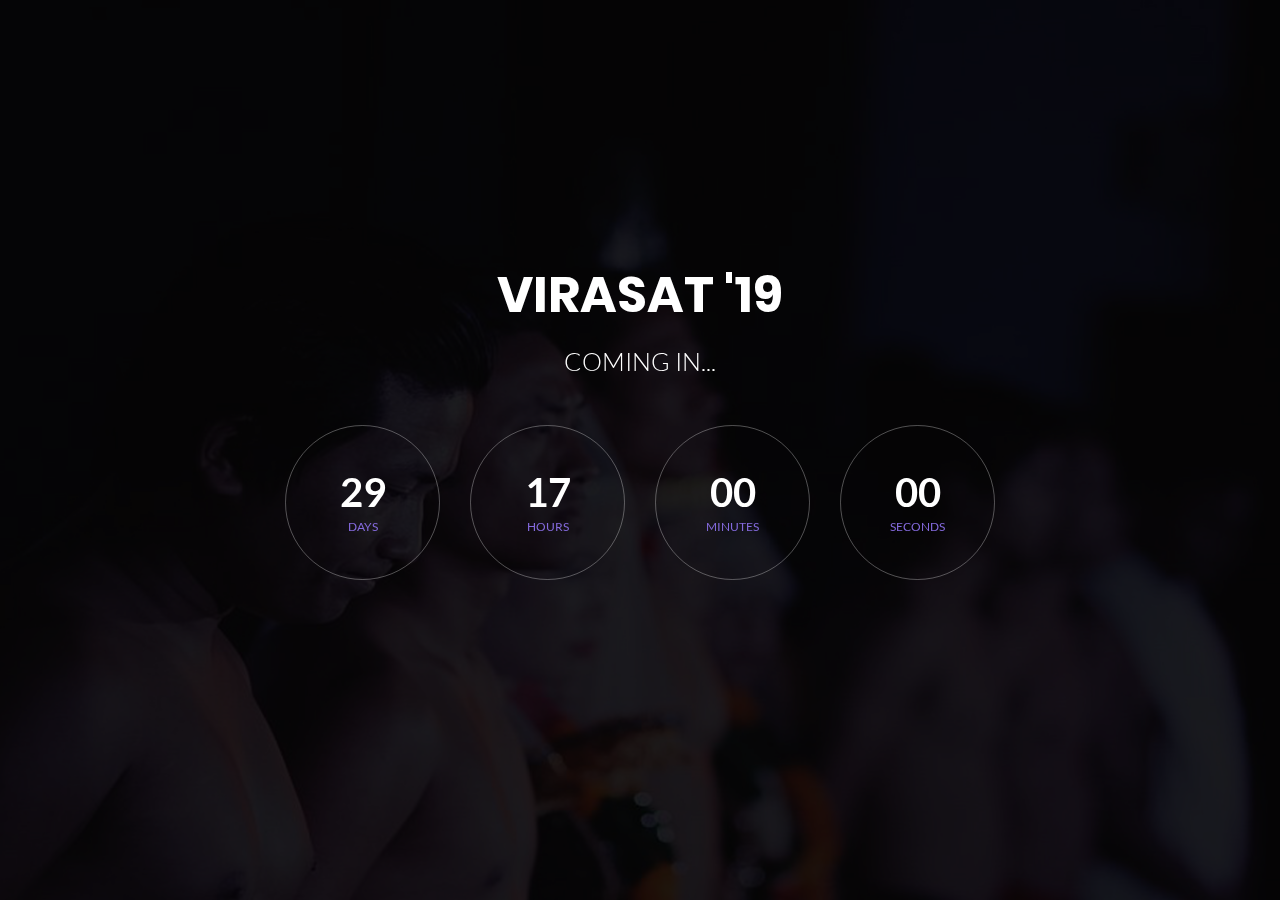
<file: countdown/index.html>
<!DOCTYPE html>
<html lang="en">
<head>
	<title>VIRASAT 2019</title>
	<meta charset="UTF-8">
	<meta name="viewport" content="width=device-width, initial-scale=1">
<!--===============================================================================================-->	
	<link rel="icon" type="image/png" href="images/icons/lll.png"/>
<!--===============================================================================================-->
	<link rel="stylesheet" type="text/css" href="vendor/bootstrap/css/bootstrap.min.css">
<!--===============================================================================================-->
	<link rel="stylesheet" type="text/css" href="fonts/font-awesome-4.7.0/css/font-awesome.min.css">
<!--===============================================================================================-->
	<link rel="stylesheet" type="text/css" href="vendor/animate/animate.css">
<!--===============================================================================================-->
	<link rel="stylesheet" type="text/css" href="vendor/select2/select2.min.css">
<!--===============================================================================================-->
	<link rel="stylesheet" type="text/css" href="css/util.css">
	<link rel="stylesheet" type="text/css" href="css/main.css">
<!--===============================================================================================-->
</head>
<body>
	
	<!--  -->
	<div class="simpleslide100">
		<div class="simpleslide100-item bg-img1" style="background-image: url('images/bg4.jpg');"></div>
		<div class="simpleslide100-item bg-img1" style="background-image: url('images/bg5.jpg');"></div>
		<div class="simpleslide100-item bg-img1" style="background-image: url('images/bg6.jpg');"></div>
	</div>

	<div class="size1 overlay1">
		<!--  -->
		<div class="size1 flex-col-c-m p-l-15 p-r-15 p-t-50 p-b-50">
			<h3 class="l1-txt1 txt-center p-b-25">
				VIRASAT '19
			</h3>

			<p class="m2-txt1 txt-center p-b-48">
				COMING IN...
			</p>

			<div class="flex-w flex-c-m cd100 p-b-33">
				<div class="flex-col-c-m size2 bor1 m-l-15 m-r-15 m-b-20">
					<span class="l2-txt1 p-b-9 days">35</span>
					<span class="s2-txt1">Days</span>
				</div>

				<div class="flex-col-c-m size2 bor1 m-l-15 m-r-15 m-b-20">
					<span class="l2-txt1 p-b-9 hours">17</span>
					<span class="s2-txt1">Hours</span>
				</div>

				<div class="flex-col-c-m size2 bor1 m-l-15 m-r-15 m-b-20">
					<span class="l2-txt1 p-b-9 minutes">50</span>
					<span class="s2-txt1">Minutes</span>
				</div>

				<div class="flex-col-c-m size2 bor1 m-l-15 m-r-15 m-b-20">
					<span class="l2-txt1 p-b-9 seconds">39</span>
					<span class="s2-txt1">Seconds</span>
				</div>
			</div>
			<!-- <a href="main/events.html">
				<button  class="flex-c-m size3 s2-txt3 how-btn1 trans-04 where1">
					Enter
				</button>
			</a>
			 -->
<!-- 
			<form class="w-full flex-w flex-c-m validate-form">

				<div class="wrap-input100 validate-input where1" data-validate = "Valid email is required: ex@abc.xyz">
					<input class="input100 placeholder0 s2-txt2" type="text" name="email" placeholder="Enter Email Address">
					<span class="focus-input100"></span>
				</div>
				
				
				<button class="flex-c-m size3 s2-txt3 how-btn1 trans-04 where1">
					Subscribe
				</button>
			</form> -->
		</div>
	</div>



	

<!--===============================================================================================-->	
	<script src="vendor/jquery/jquery-3.2.1.min.js"></script>
<!--===============================================================================================-->
	<script src="vendor/bootstrap/js/popper.js"></script>
	<script src="vendor/bootstrap/js/bootstrap.min.js"></script>
<!--===============================================================================================-->
	<script src="vendor/select2/select2.min.js"></script>
<!--===============================================================================================-->
	<script src="vendor/countdowntime/moment.min.js"></script>
	<script src="vendor/countdowntime/moment-timezone.min.js"></script>
	<script src="vendor/countdowntime/moment-timezone-with-data.min.js"></script>
	<script src="vendor/countdowntime/countdowntime.js"></script>
	<script>
		$('.cd100').countdown100({
			/*Set Endtime here*/
			/*Endtime must be > current time*/
			endtimeYear: 2019,
			endtimeMonth: 3,
			endtimeDate: 29,
			endtimeHours: 17,
			endtimeMinutes: 00,
			endtimeSeconds: 00,
			timeZone: "" 
			// ex:  timeZone: "America/New_York"
			//go to " http://momentjs.com/timezone/ " to get timezone
		});
	</script>
<!--===============================================================================================-->
	<script src="vendor/tilt/tilt.jquery.min.js"></script>
	<script >
		$('.js-tilt').tilt({
			scale: 1.1
		})
	</script>
<!--===============================================================================================-->
	<script src="js/main.js"></script>

</body>
</html>
</file>
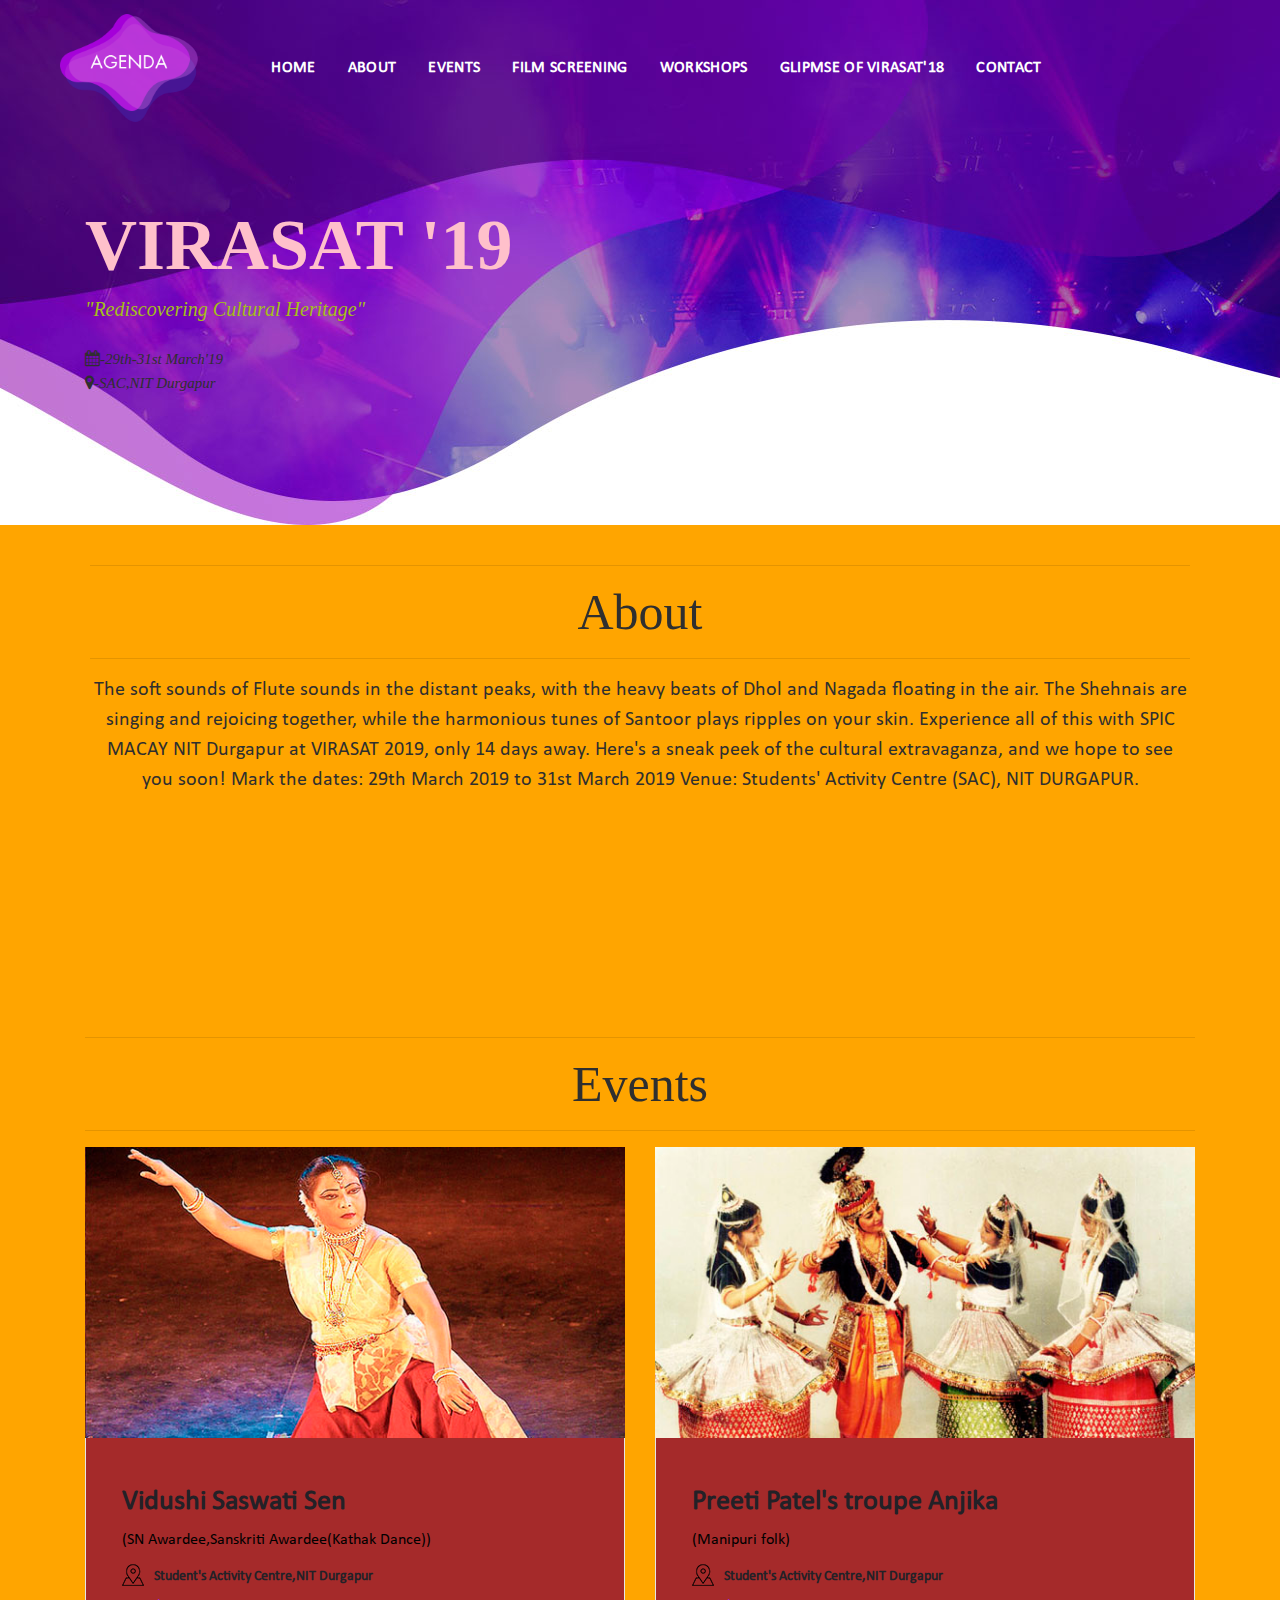
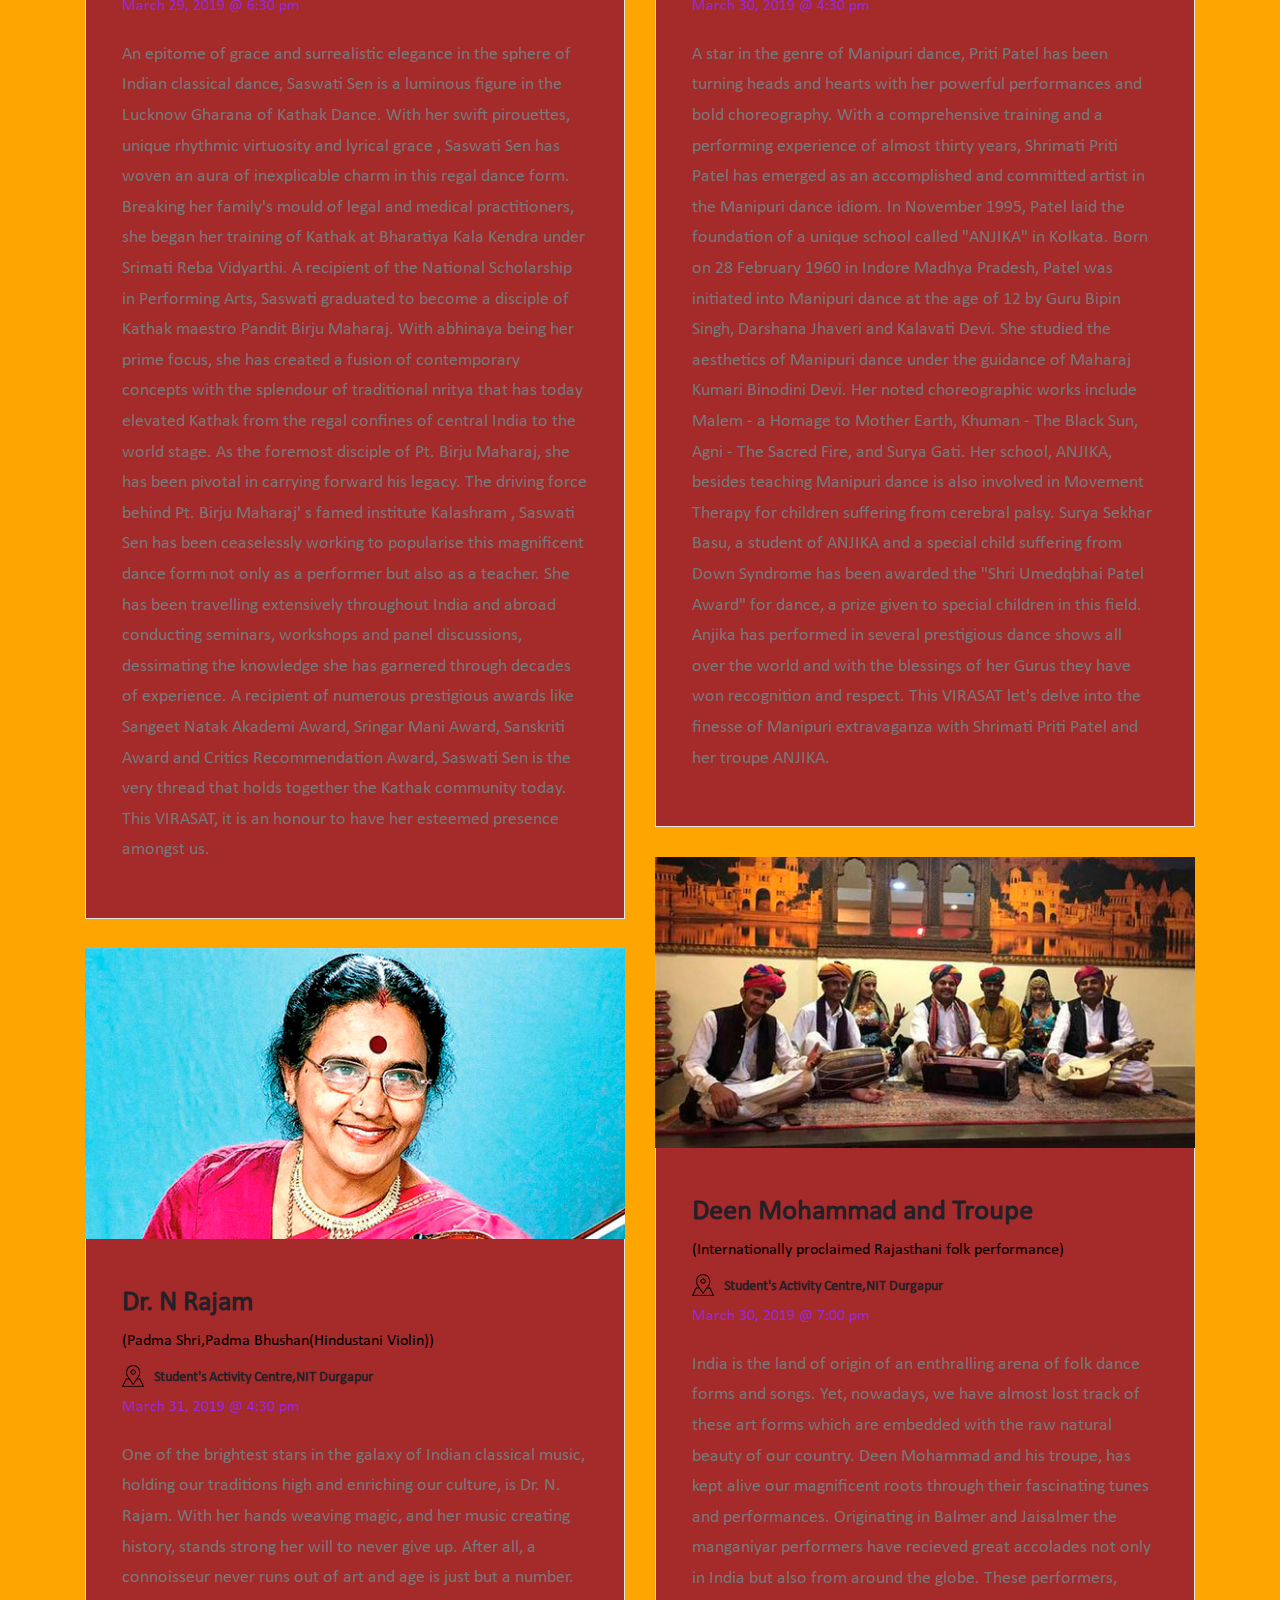
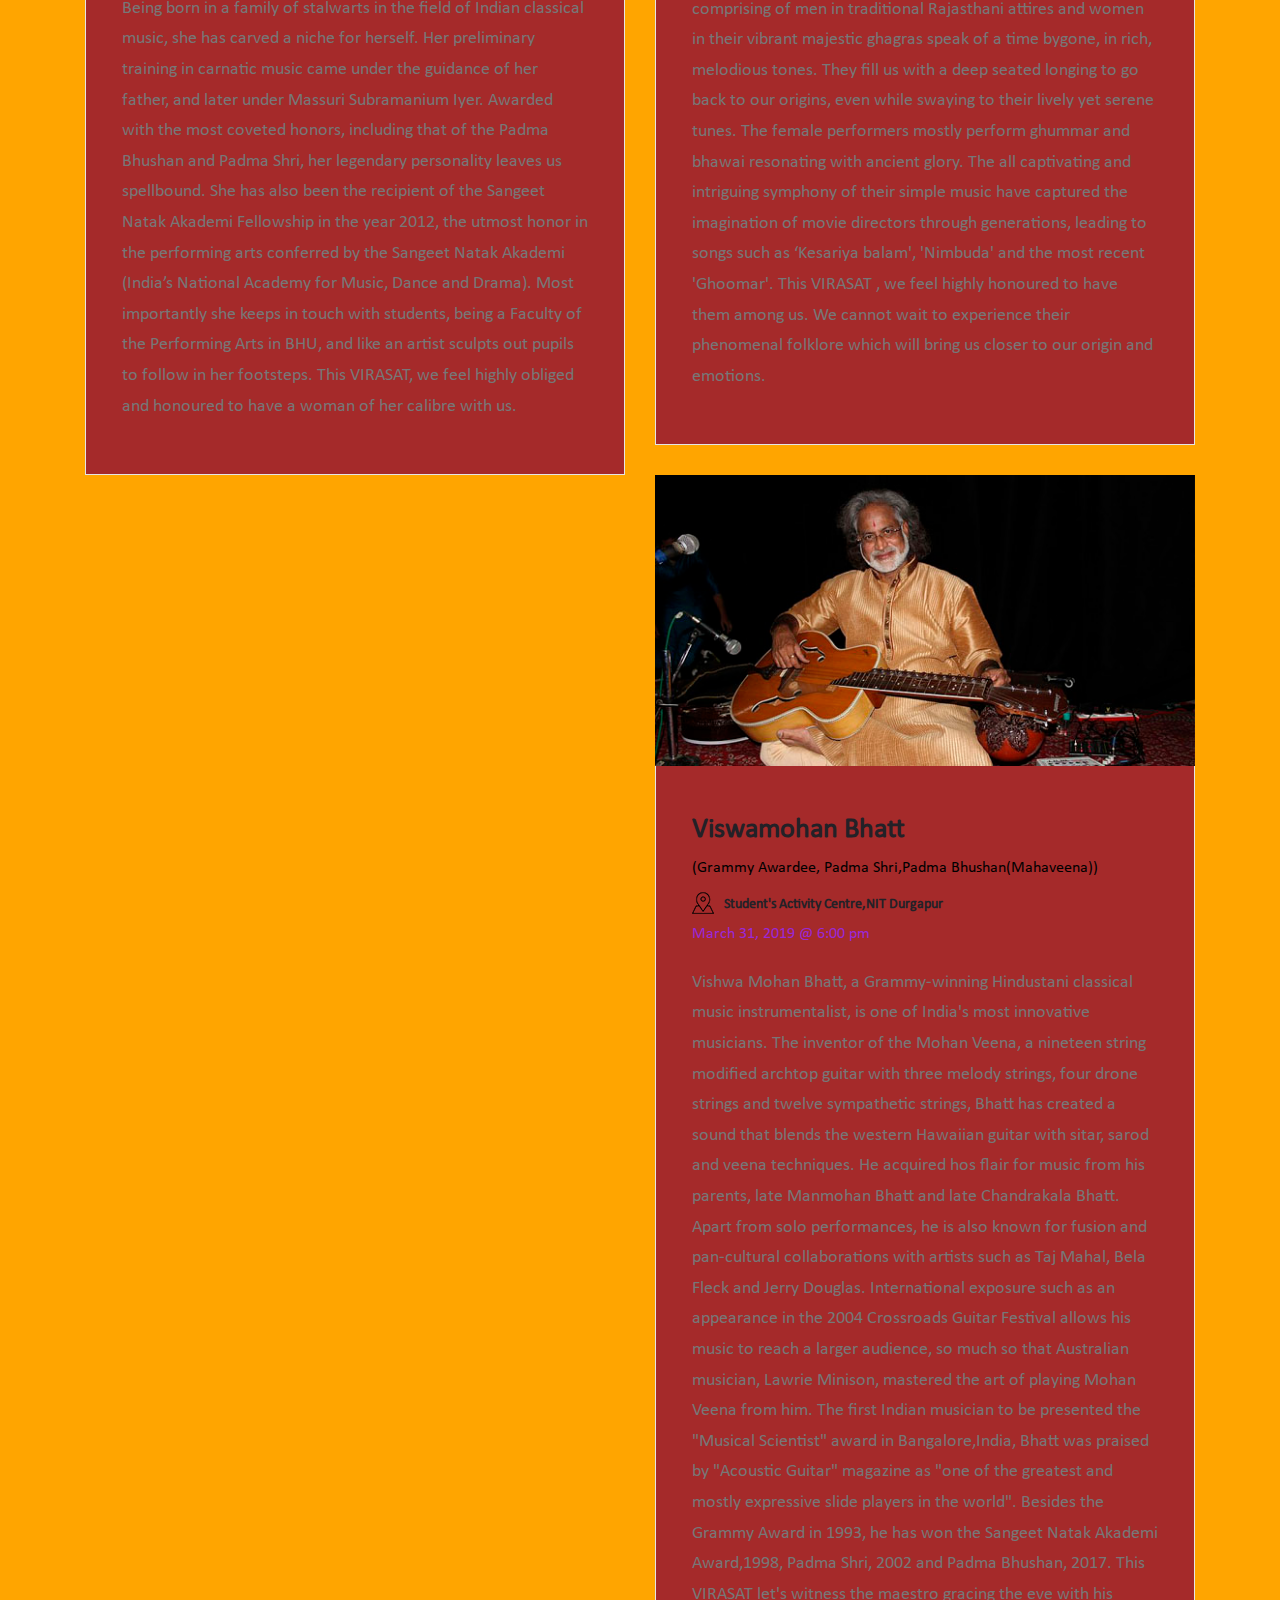
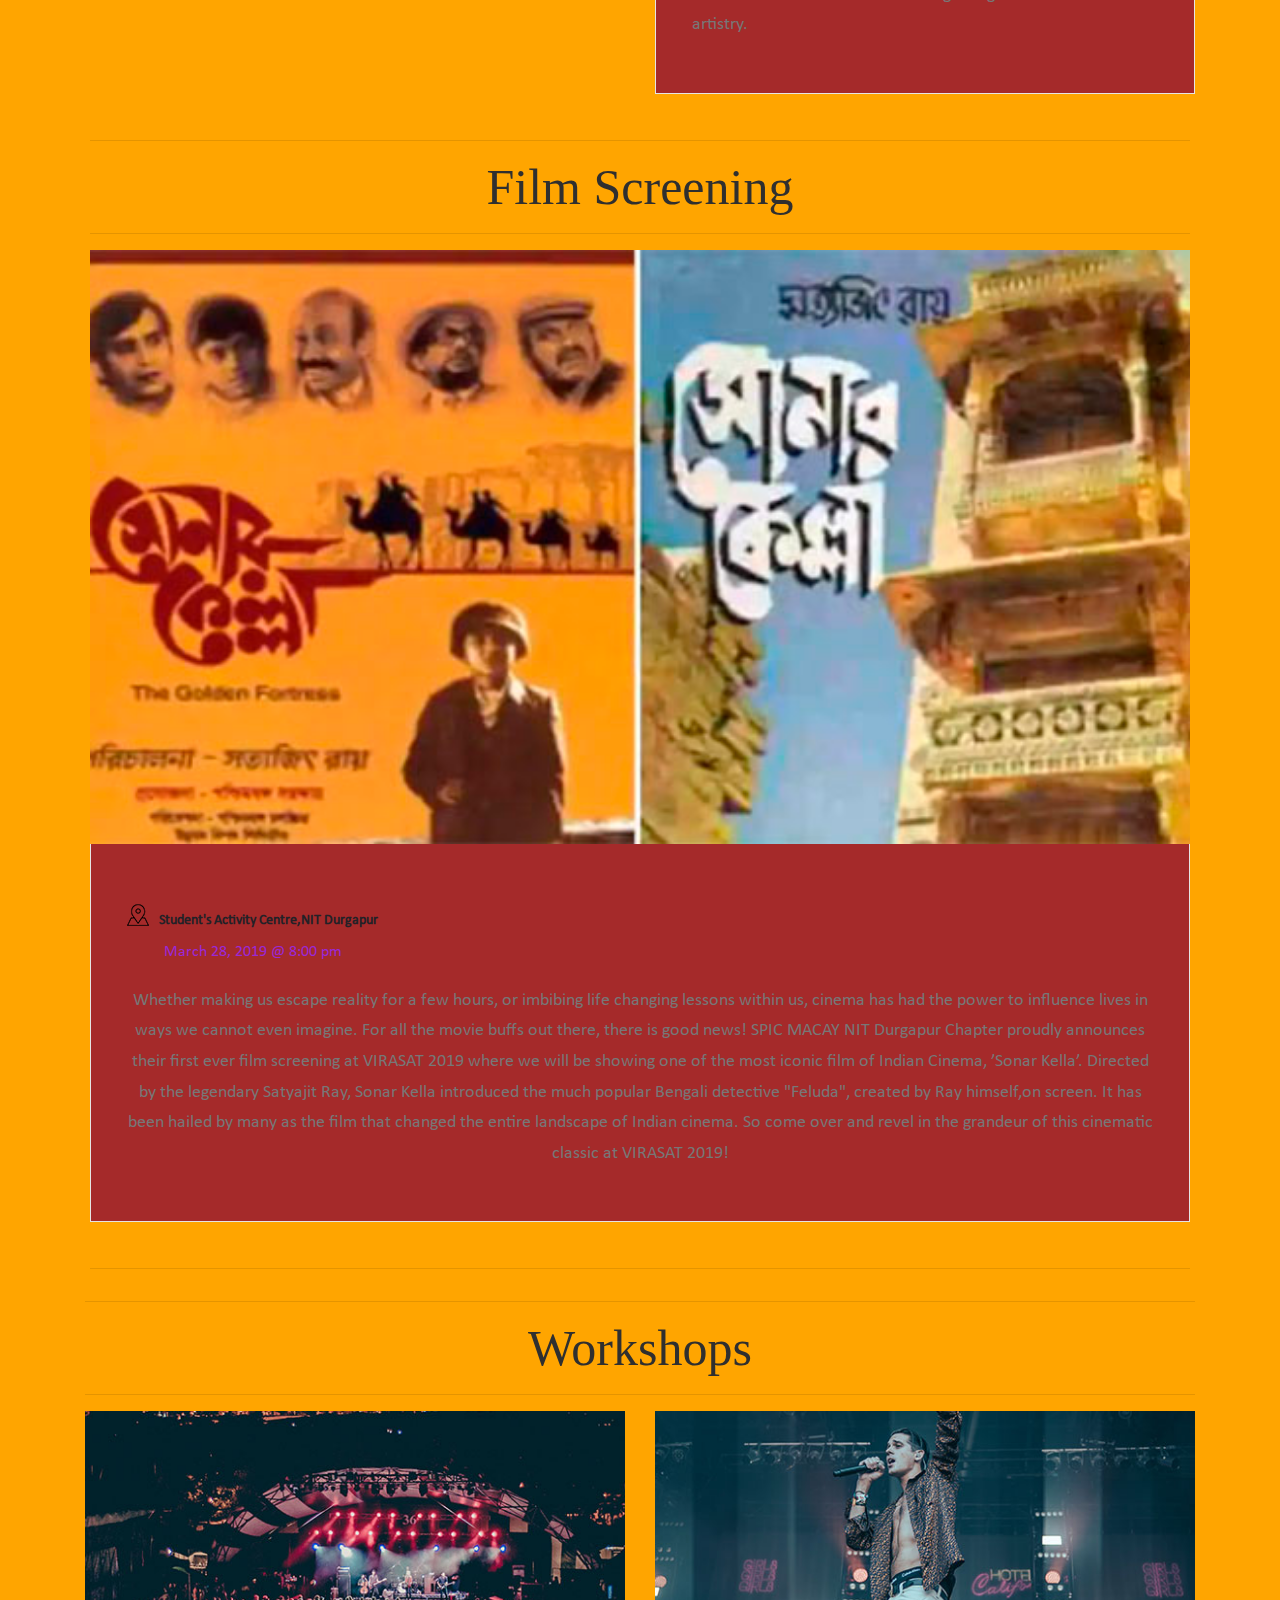
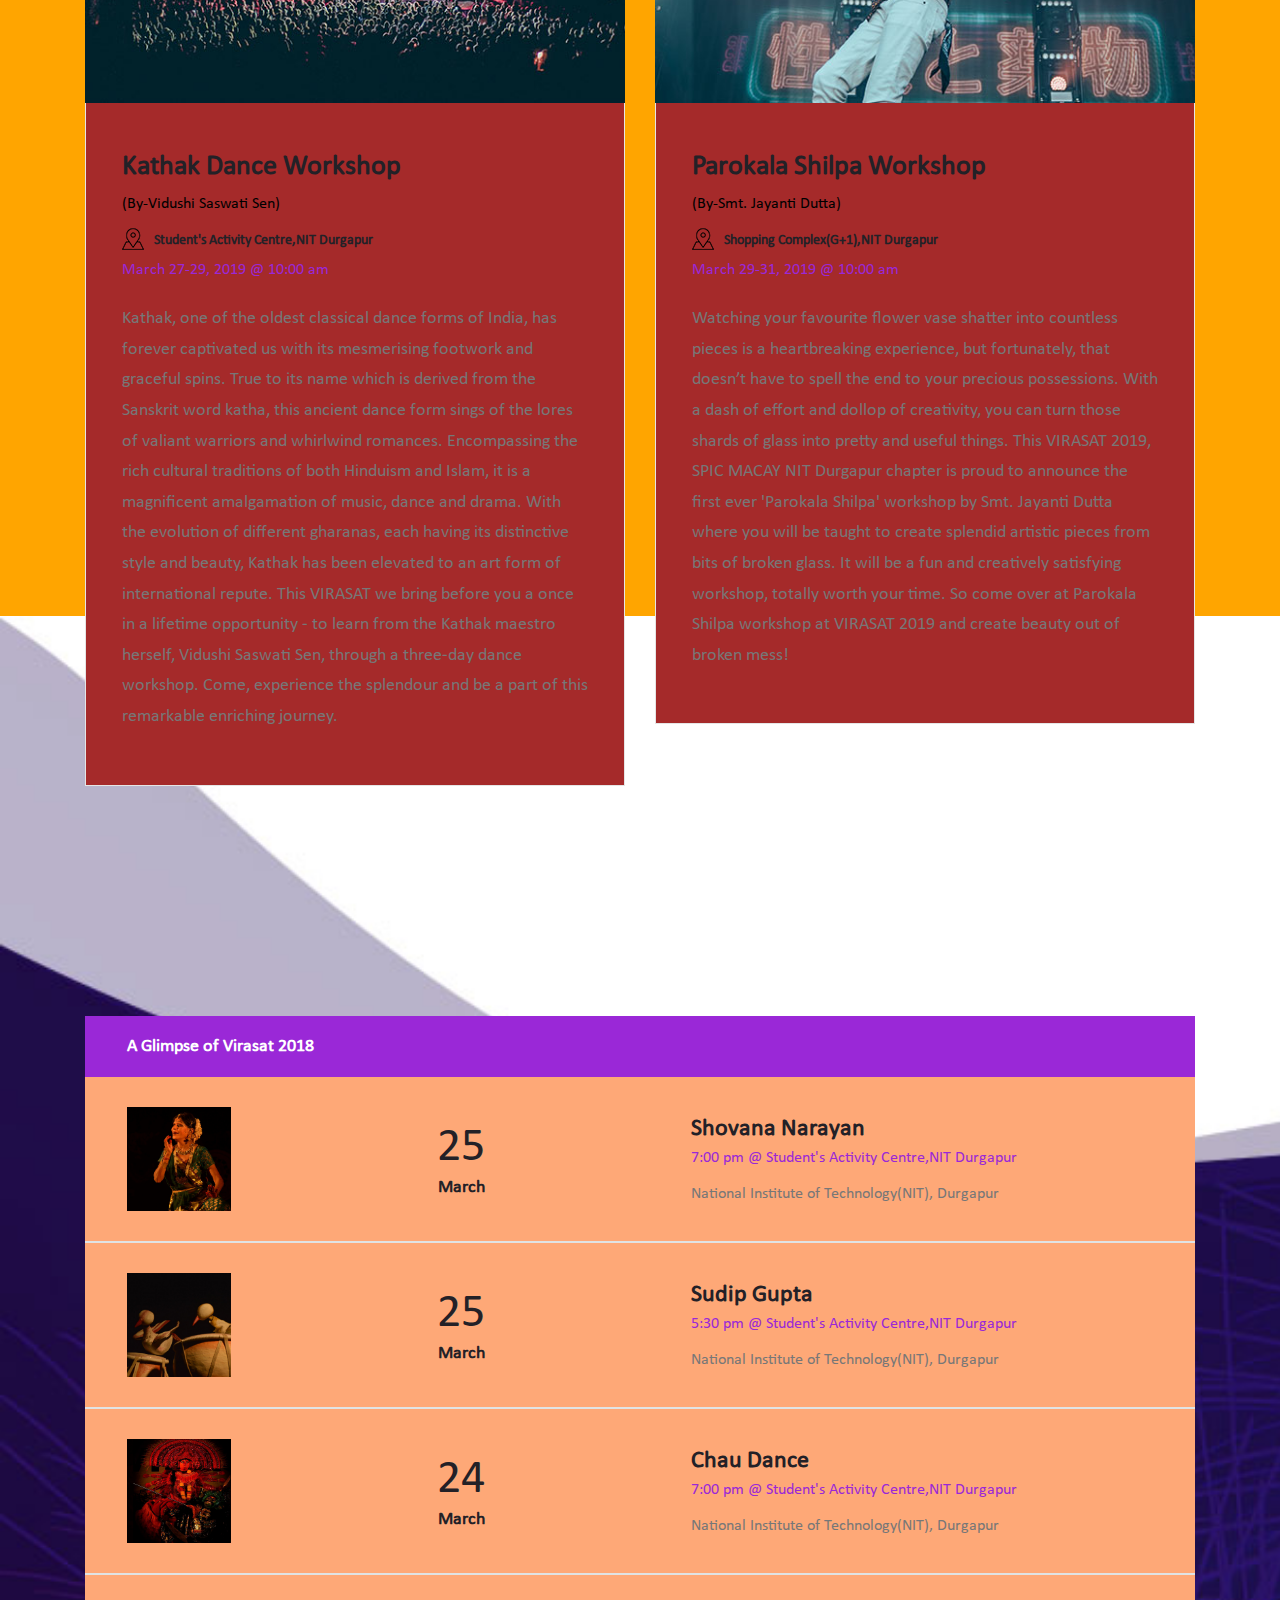
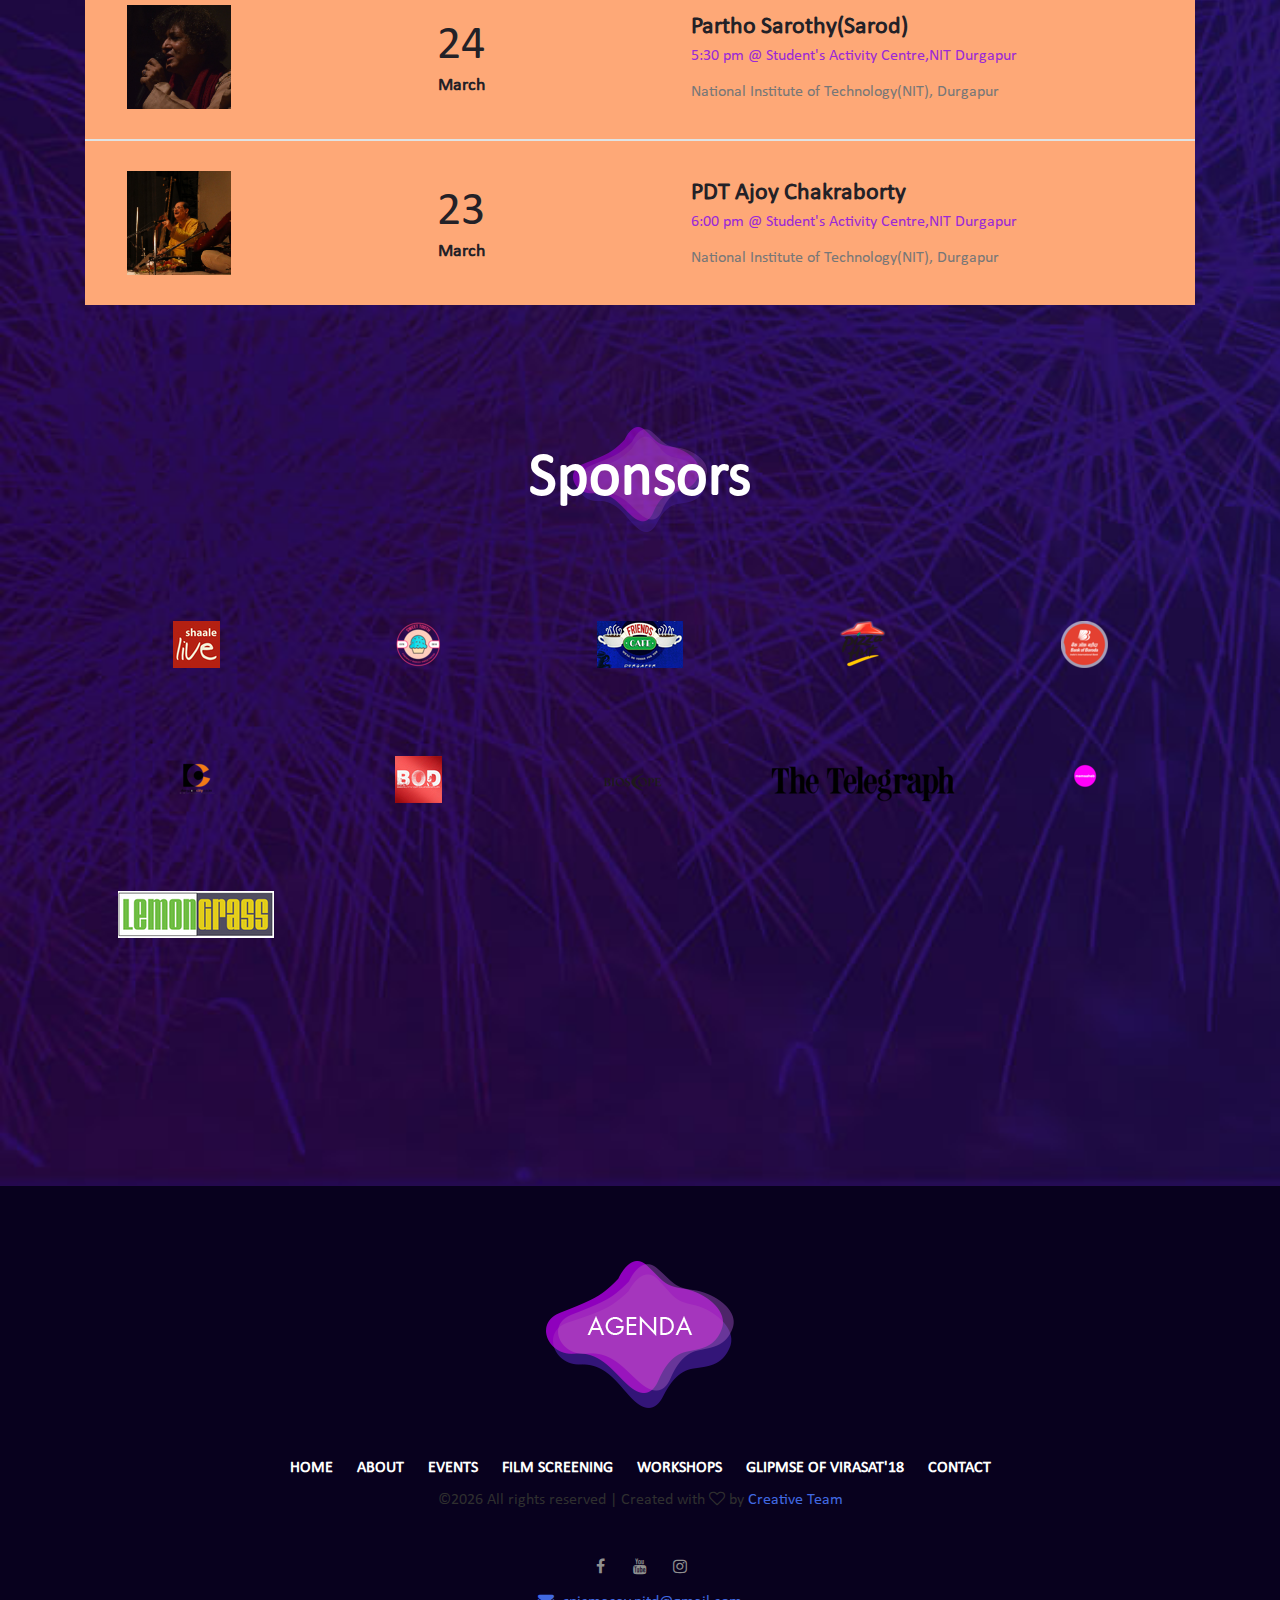
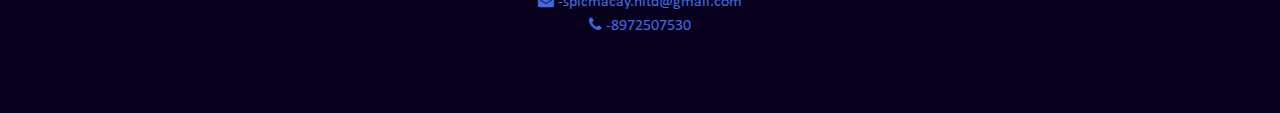
<file: countdown/main/index.html>
<!DOCTYPE html>
<html lang="en">
<head>
    <title>VIRASAT 2019</title>

    <!-- Required meta tags -->
    <meta charset="utf-8">
    <meta name="viewport" content="width=device-width, initial-scale=1, shrink-to-fit=no">
    <link rel="icon" type="image/png" href="../images/icons/lll.png"/>
    <!-- Bootstrap CSS -->
    <link rel="stylesheet" href="css/bootstrap.min.css">

    <!-- FontAwesome CSS -->
    <link rel="stylesheet" href="css/font-awesome.min.css">

    <!-- Swiper CSS -->
    <link rel="stylesheet" href="css/swiper.min.css">

    <!-- Styles -->
    <link rel="stylesheet" href="style.css">
</head>
<body class="events-list-page" style="background:#FFA500;">
<header class="site-header">
    <div class="header-bar">
        <div class="container-fluid">
            <div class="row align-items-center">
                <div class="col-10 col-lg-2 order-lg-1">
                    <div class="site-branding">
                        <div class="site-title">
                            <a href="#"><img src="images/logo.png" alt="logo" ></a>
                        </div><!-- .site-title -->
                    </div><!-- .site-branding -->
                </div><!-- .col -->

                <div class="col-2 col-lg-10 order-3 order-lg-2">
                    <nav class="site-navigation">
                        <div class="hamburger-menu d-lg-none">
                            <span></span>
                            <span></span>
                            <span></span>
                            <span></span>
                        </div><!-- .hamburger-menu -->

                        <ul>
                            <li><a href="https://spicmacaynitd.in/home/index.html">Home</a></li>
                            <li><a href="#about">About</a></li>
                            <li><a href="#events">Events</a></li>
                            <li><a href="#film">Film Screening</a></li>
                             <li><a href="#workshops">Workshops</a></li>
                            <li><a href="#past">Glipmse of Virasat'18</a></li>
                            <li><a href="#contact">Contact</a></li>
                        </ul>
                    </nav><!-- .site-navigation -->
                </div><!-- .col -->

               <!--  <div class="col-lg-3 d-none d-lg-block order-2 order-lg-3"> -->
                    <!-- <div class="buy-tickets">
                        <a class="btn gradient-bg" href="#">Buy Tickets</a>
                    </div> --><!-- .buy-tickets -->
                <!-- </div> --><!-- .col -->
            </div><!-- .row -->
        </div><!-- .container-fluid -->
    </div><!-- .header-bar -->

    <div class="page-header events-page-header">
        <div class="container">
            <div class="row">
                <div class="col-12">
                    <header class="entry-header">
                        <h1 class="entry-title" style="margin-bottom: 0rem;line-height: .7;
                           font-family: cursive;"
                        >VIRASAT '19</h1>
                        <br>
                        <span class="entry-tagline" style="font-style: italic;font-family: oblique ;font-size: 20px; color: #a4bf19 " >"Rediscovering Cultural Heritage"</span>
                        <br>
                        <br>
                        <i class="fa fa-calendar"></i><span style="font-style: italic;font-family: cursive; font-size: 15px; "  class="entry-meta-data">-29th-31st March'19</span>
                        <br>
                         <i class="fa fa-map-marker"></i><span style="font-style: italic;font-family: cursive;font-size: 15px; "  class="entry-meta-data">-SAC,NIT Durgapur</span>
 
                    </header>
               </div>
            </div>
        </div>
    </div>
</header><!-- .site-header -->

<!-- <form class="events-search">
    <div class="container">
        <div class="row">
            <div class="col-12 col-md-3">
                <input type="date" placeholder="Date">
            </div>

            <div class="col-12 col-md-3">
                <input type="text" placeholder="Event">
            </div>

            <div class="col-12 col-md-3">
                <input type="text" placeholder="Location">
            </div>

            <div class="col-12 col-md-3">
                <input class="btn gradient-bg" type="submit" value="Search Events">
            </div>
        </div>
    </div>
</form> -->

<div class="container">
    <br>
  <div class="row lead" style="text-align: center; padding-left: 5px;padding-right: 5px;" id="about" >
    <div class="col-lg-12">
        <hr>
       <h1 style="font-size: 50px; font-family: cursive;">About</h1>
       <hr>
        <blockquote>
   <p>The soft sounds of Flute sounds in the distant peaks, with the heavy beats of Dhol and Nagada floating in the air. The Shehnais are singing and rejoicing together, while the harmonious tunes of Santoor plays ripples on your skin. Experience all of this with SPIC MACAY NIT Durgapur at VIRASAT 2019, only 14 days away. Here's a sneak peek of the cultural extravaganza, and we hope to see you soon!
Mark the dates: 29th March 2019 to 31st March 2019
Venue: Students' Activity Centre (SAC), NIT DURGAPUR.</p>
</blockquote>
<div class="row">
    <div class="col-12">
   <iframe width="368" height="200" src="https://www.youtube.com/embed/onD1wpj-PTs" frameborder="0" allow="accelerometer; autoplay; encrypted-media; gyroscope; picture-in-picture" allowfullscreen></iframe>

    </div>
    
</div>
</div>
  </div> 
<hr>
       <h1 style="font-size: 50px;text-align: center;font-family: cursive;" id="events">Events</h1>
       <hr>
    <div class="row events-list" >
     
        <div class="col-12 col-lg-6 single-event">
            <figure class="events-thumbnail"  >
                <a href="#"><img src="images/sawati_sen.jpg" alt=""></a>
            </figure>

            <div class="event-content-wrap" style="background:brown;" >
                <header class="entry-header flex justify-content-between">
                    <div>
                        <h2 class="entry-title"><a href="#"> Vidushi Saswati Sen</a></h2>
                        <div ><a href="#" style="color: black;">(SN Awardee,Sanskriti Awardee(Kathak Dance))</a></div>


                        <div class="event-location"><a href="#">Student's Activity Centre,NIT Durgapur</a></div>

                        <div class="event-date">March 29, 2019 @ 6:30 pm </div>
                    </div>

                    
                </header>

                   <div class="entry-content">
                    <p>An epitome of grace and surrealistic elegance in the sphere of Indian classical dance, Saswati Sen is a luminous figure in the Lucknow Gharana of Kathak Dance. With her swift pirouettes, unique rhythmic virtuosity and lyrical grace , Saswati Sen has woven an aura of  inexplicable charm in this regal dance form. Breaking her family's mould of legal and medical practitioners, she began her training of Kathak at Bharatiya Kala Kendra under Srimati Reba Vidyarthi. A recipient of the National Scholarship in Performing Arts, Saswati graduated to become a disciple of Kathak maestro Pandit Birju Maharaj. With  abhinaya being her prime focus, she has created a fusion of contemporary concepts with the splendour of traditional nritya that has today elevated Kathak from the regal confines of central India to the world stage. As the foremost disciple of Pt. Birju Maharaj, she has been pivotal in carrying forward his legacy. The driving force behind Pt. Birju Maharaj' s famed institute Kalashram , Saswati Sen has been ceaselessly working to popularise this magnificent dance form not only as a performer but also as a teacher. She has been travelling extensively throughout India and abroad conducting seminars, workshops and panel discussions, dessimating the knowledge she has garnered through decades of experience. A recipient of numerous prestigious awards like  Sangeet Natak Akademi Award, Sringar Mani Award, Sanskriti Award and Critics Recommendation Award, Saswati Sen is the very thread that holds together the Kathak community today. This VIRASAT, it is an honour to have her esteemed presence amongst us.</p>
                </div>
            </div>
        </div>

        <div class="col-12 col-lg-6 single-event">
            <figure class="events-thumbnail">
                <a href="#"><img src="images/anjika.jpg" alt=""></a>
            </figure>

            <div class="event-content-wrap" style="background:brown;">
                <header class="entry-header flex justify-content-between">
                    <div>
                        <h2 class="entry-title"><a href="#">Preeti Patel's troupe Anjika</a></h2>
                     <div ><a href="#" style="color: black;">(Manipuri folk)</a></div>
                        <div class="event-location"><a href="#">Student's Activity Centre,NIT Durgapur</a></div>

                       <div class="event-date">March 30, 2019 @ 4:30 pm </div>
                    </div>

                    
                </header>

               <div class="entry-content">
                    <p>A star in the genre of Manipuri dance, Priti Patel has been turning heads and hearts with her powerful performances and bold choreography. With a comprehensive training and a performing experience of almost thirty years, Shrimati Priti Patel has emerged as an accomplished and committed artist in the Manipuri dance idiom. In November 1995, Patel laid the foundation of a unique school called "ANJIKA" in Kolkata.

Born on 28 February 1960 in Indore Madhya Pradesh, Patel was initiated into Manipuri dance at the age of 12 by Guru Bipin Singh, Darshana Jhaveri and Kalavati Devi. She studied the aesthetics of Manipuri dance under the guidance of Maharaj Kumari Binodini Devi. Her noted choreographic works include Malem - a Homage to Mother Earth, Khuman - The Black Sun, Agni - The Sacred Fire, and Surya Gati. 
Her school, ANJIKA, besides teaching Manipuri dance is also involved in Movement Therapy for children suffering from cerebral palsy. Surya Sekhar Basu, a student of ANJIKA and a special child suffering from Down Syndrome has been awarded the "Shri Umedqbhai Patel Award" for dance, a prize given to special children in this field. Anjika has performed in several prestigious dance shows all over the world and with the blessings of her Gurus they have won recognition and respect.
This VIRASAT let's delve into the finesse of Manipuri extravaganza with Shrimati Priti Patel and her troupe ANJIKA.</p>
                </div>
                
            </div>
        </div>
          
        <div class="col-12 col-lg-6 single-event">
            <figure class="events-thumbnail">
                <a href="#"><img src="images/Deen_Mohammad_troupe.jpg" alt=""></a>
            </figure>

            <div class="event-content-wrap" style="background:brown;">
                <header class="entry-header flex justify-content-between">
                    <div>
                        <h2 class="entry-title"><a href="#">Deen Mohammad and Troupe</a></h2>
                         <div ><a href="#" style="color: black;">(Internationally proclaimed Rajasthani folk performance)</a></div>
                        <div class="event-location"><a href="#">Student's Activity Centre,NIT Durgapur</a></div>

                       <div class="event-date">March 30, 2019 @ 7:00 pm </div>            
                    </div>

                    
                </header>

                <div class="entry-content">
                    <p>India is the land of origin of an enthralling arena of folk dance forms and songs. Yet, nowadays, we have almost lost track of these art forms which are embedded with the raw natural beauty of our country. Deen Mohammad and his troupe, has kept alive our magnificent roots through their fascinating tunes and performances. Originating in Balmer and Jaisalmer the manganiyar performers have recieved great accolades not only in India but also from around the globe. 
These performers, comprising of men in traditional Rajasthani attires and women in their vibrant majestic ghagras speak of a time bygone, in rich, melodious tones. They fill us with a deep seated longing to go back to our origins, even while swaying to their lively yet serene tunes. The female performers mostly perform ghummar and bhawai resonating with ancient glory. The all captivating and intriguing symphony of their simple music have captured the imagination of movie directors through generations, leading to songs such as ‘Kesariya balam', 'Nimbuda' and the most recent 'Ghoomar'. 

This VIRASAT , we feel highly honoured to have them among us. We cannot wait to experience their phenomenal folklore which will bring us closer to our origin and emotions.</p>
                </div>

                
            </div>
        </div>
        

        <div class="col-12 col-lg-6 single-event">
            <figure class="events-thumbnail">
                <a href="#"><img src="images/n_rajam.jpg" alt=""></a>
            </figure>

            <div class="event-content-wrap" style="background:brown;">
                <header class="entry-header flex justify-content-between">
                    <div>
                        <h2 class="entry-title"><a href="#">Dr. N Rajam</a></h2>
                         <div ><a href="#" style="color: black;">(Padma Shri,Padma Bhushan(Hindustani Violin))</a></div>
                        <div class="event-location"><a href="#">Student's Activity Centre,NIT Durgapur</a></div>

                        <div class="event-date">March 31, 2019 @ 4:30 pm </div>
                    </div>

                    
                </header>
 <div class="entry-content">
                    <p>One of the brightest stars in the galaxy of Indian classical music, holding our traditions high and enriching our culture, is Dr. N. Rajam. With her hands weaving magic, and her music creating history, stands strong her will to never give up. After all, a connoisseur never runs out of art and age is just but a number. 

Being born in a family of stalwarts in the field of Indian classical music, she has carved a niche for herself. Her preliminary training in carnatic music came under the guidance of her father, and later under Massuri Subramanium Iyer. Awarded with the most coveted honors, including that of the Padma Bhushan and Padma Shri, her legendary personality leaves us spellbound. She has also been the recipient of the Sangeet Natak Akademi Fellowship in the year 2012, the utmost honor in the performing arts conferred by the Sangeet Natak Akademi (India’s National Academy for Music, Dance and Drama). Most importantly she keeps in touch with students, being a Faculty of the Performing Arts in BHU, and like an artist sculpts out pupils to follow in her footsteps. This VIRASAT, we feel highly obliged and honoured to have a woman of her calibre with us.</p>
                </div>

                
            </div>
        </div>


     <div class="col-12 col-lg-6 single-event">
            <figure class="events-thumbnail">
                <a href="#"><img src="images/Vishwa_Mohan_Bhatt.jpg" alt=""></a>
            </figure>

            <div class="event-content-wrap" style="background:brown;">
                <header class="entry-header flex justify-content-between">
                    <div>
                        <h2 class="entry-title"><a href="#">Viswamohan Bhatt</a></h2>
                          <div ><a href="#" style="color: black;">(Grammy Awardee, Padma Shri,Padma Bhushan(Mahaveena))</a></div>
                        <div class="event-location"><a href="#">Student's Activity Centre,NIT Durgapur</a></div>

                       <div class="event-date">March 31, 2019 @ 6:00 pm </div>
                    </div>

                    
                </header>
 <div class="entry-content">
                    <p>Vishwa Mohan Bhatt, a Grammy-winning Hindustani classical music instrumentalist, is one of India's most innovative musicians. The inventor of the Mohan Veena, a nineteen string modified archtop guitar with three melody strings, four drone strings and twelve sympathetic strings, Bhatt has created a sound that blends the western Hawaiian guitar with sitar, sarod and veena techniques.

He acquired hos flair for music from his parents, late Manmohan Bhatt and late Chandrakala Bhatt. Apart from solo performances, he is also known for fusion and pan-cultural collaborations with artists such as Taj Mahal, Bela Fleck and Jerry Douglas. International exposure such as an appearance in the 2004 Crossroads Guitar Festival allows his music to reach a larger audience, so much so that Australian musician, Lawrie Minison, mastered the art of playing Mohan Veena from him.
The first Indian musician to be presented the "Musical Scientist" award in Bangalore,India, Bhatt was praised by "Acoustic Guitar" magazine as "one of the greatest and mostly expressive slide players in the world". Besides the Grammy Award in 1993,  he has won the Sangeet Natak Akademi Award,1998, Padma Shri, 2002 and Padma Bhushan, 2017. This VIRASAT let's witness the maestro gracing the eve with his artistry.</p>
                </div>
                
            </div>
        </div>
       
        
    </div>

  <!--   <div class="row">
        <div class="col-md-12">
            <div class="load-more-btn">
                <a class="btn gradient-bg" href="#">Load More</a>
            </div>
        </div>
    </div> -->

       <div class="row lead" style="text-align: center; padding-left: 5px;padding-right: 5px;" id="film" >
    <div class="col-lg-12">
        <hr>
       <h1 style="font-size: 50px;font-family: cursive;">Film Screening</h1>
       <hr>
       <div class="row events-list" >
             <div class="col-12 col-lg-12 single-event">
            <figure class="events-thumbnail">
                <a href="#"><img src="images/sonar_kella.jpg" alt=""></a>
            </figure>

            <div class="event-content-wrap" style="background:brown;">
                <header class="entry-header flex justify-content-between">
                    <div>
                       <!--  <h2 class="entry-title"><a href="#">Dance Workshop</a></h2> -->

                        <div class="event-location"><a href="#">Student's Activity Centre,NIT Durgapur</a></div>

                       <div class="event-date">March 28, 2019 @ 8:00 pm </div>            
                    </div>

                    
                </header>

                <div class="entry-content">
                    <p>Whether making us escape reality for a few hours, or imbibing life changing lessons within us, cinema has had the power to influence lives in ways we cannot even imagine. For all the movie buffs out there, there is good news! SPIC MACAY NIT Durgapur Chapter proudly announces their first ever film screening at VIRASAT 2019 where we will be showing one of the most iconic film of Indian Cinema, ’Sonar Kella’. Directed by the legendary Satyajit Ray, Sonar Kella introduced the much popular Bengali detective "Feluda", created by Ray himself,on screen.  It has been hailed by many as the film that changed the entire landscape of Indian cinema. So come over and revel in the grandeur of this cinematic classic at VIRASAT 2019!</p>
                </div>

                
            </div>
        </div>
    </div>
    <hr>
        <!-- <blockquote>
   <p>Lorem Ipsum is simply dummy text of the printing and typesetting industry. Lorem Ipsum has been the industry's standard dummy text ever since the 1500s, when an unknown printer took a galley of type and scrambled it to make a type specimen book. It has survived not only five centuries, but also the leap into electronic typesetting, remaining essentially unchanged. It was popularised in the 1960s with the release of Letraset sheets containing Lorem Ipsum passages, and more recently with desktop publishing software like Aldus PageMaker including versions of Lorem Ipsum.</p>
</blockquote> -->
</div>
  </div> 

    <hr>
    <h1 style="font-size: 50px;text-align: center;font-family: cursive;" id="workshops">Workshops</h1>
    <hr>
     <div class="row events-list" >
             <div class="col-12 col-lg-6 single-event">
            <figure class="events-thumbnail">
                <a href="#"><img src="images/event-4.jpg" alt=""></a>
            </figure>

            <div class="event-content-wrap" style="background:brown;">
                <header class="entry-header flex justify-content-between">
                    <div>
                        <h2 class="entry-title"><a href="#">Kathak Dance Workshop</a></h2>
                          <div ><a href="#" style="color: black;">(By-Vidushi Saswati Sen)</a></div>
                        <div class="event-location"><a href="#">Student's Activity Centre,NIT Durgapur</a></div>

                       <div class="event-date">March 27-29, 2019 @ 10:00 am </div>            
                    </div>

                    
                </header>

                <div class="entry-content">
                    <p>Kathak, one of the oldest classical dance forms of India, has forever captivated us with its mesmerising footwork and graceful spins. True to its name which is derived from the Sanskrit word katha, this ancient dance form sings of the lores of valiant warriors and whirlwind romances. Encompassing the rich cultural traditions of both Hinduism and Islam, it is a magnificent amalgamation of music, dance and drama. With the evolution of different gharanas, each having its distinctive style and beauty, Kathak has been elevated to an art form of international repute. This VIRASAT we bring before you a once in a lifetime opportunity - to learn from the Kathak maestro herself, Vidushi Saswati Sen, through a three-day dance workshop. Come, experience the splendour and be a part of this remarkable enriching journey.</p>
                </div>

                
            </div>
        </div>
                  <div class="col-12 col-lg-6 single-event">
            <figure class="events-thumbnail">
                <a href="#"><img src="images/event-5.jpg" alt=""></a>
            </figure>

            <div class="event-content-wrap" style="background:brown;">
                <header class="entry-header flex justify-content-between">
                    <div>
                        <h2 class="entry-title"><a href="#">Parokala Shilpa Workshop</a></h2>
                        <div ><a href="#" style="color: black;">(By-Smt. Jayanti Dutta)</a></div>
                        <div class="event-location"><a href="#">Shopping Complex(G+1),NIT Durgapur</a></div>

                       <div class="event-date">March 29-31, 2019 @ 10:00 am </div>            
                    </div>

                    
                </header>

                <div class="entry-content">
                    <p>Watching your favourite flower vase shatter into countless pieces is a heartbreaking experience, but fortunately, that doesn’t have to spell the end to your precious possessions. With a dash of effort and dollop of creativity, you can turn those shards of glass into pretty and  useful things. This VIRASAT 2019, SPIC MACAY NIT Durgapur chapter is proud to announce the first ever 'Parokala Shilpa' workshop by Smt. Jayanti Dutta where you will be taught to create splendid artistic pieces from bits of broken glass. It will be a fun and creatively satisfying workshop, totally worth your time. So come over at Parokala Shilpa workshop at VIRASAT 2019 and create beauty out of broken mess!</p>
                </div>

                
            </div>
        </div>
   
     </div>

</div>

<div class="upcoming-events-outer" >
    <div class="container" >
        <div class="row" >
            <div class="col-12" >
                <div class="upcoming-events" style="background: #FEA877">
                    <div class="upcoming-events-header" id="past">
                        <h4>A Glimpse of Virasat 2018</h4>
                    </div>

                    <div class="upcoming-events-list">
                        <div class="upcoming-event-wrap flex flex-wrap justify-content-between align-items-center">
                            <figure class="events-thumbnail">
                                <a href="#"><img src="images/shovna.jpg" alt=""></a>
                            </figure>

                            <div class="entry-meta">
                                <div class="event-date">
                                    25<span>March</span>
                                </div>
                            </div>

                            <header class="entry-header">
                                <h3 class="entry-title"><a href="#">Shovana Narayan</a></h3>

                                <div class="event-date-time"> 7:00 pm @ Student's Activity Centre,NIT Durgapur</div>
                                    <div class="event-speaker">National Institute of Technology(NIT), Durgapur</div>
                           <!--      <div class="event-speaker">Vestibulum eget lacus at mauris sagittis varius. Etiam ut venenatis dui. Nullam tellus risust lacus at mauris sagittis variusut.Vestibulum eget lacus at mauris sagittis varius. Etiam ut venenatis dui. Nullam tellus risust lacus at mauris sagittis variusut</div> -->
                            </header>

                            
                        </div>

                        <div class="upcoming-event-wrap flex flex-wrap justify-content-between align-items-center">
                            <figure class="events-thumbnail">
                                <a href="#"><img src="images/pupet.jpg" alt=""></a>
                            </figure>

                            <div class="entry-meta">
                                <div class="event-date">
                                    25<span>March</span>
                                </div>
                            </div>

                            <header class="entry-header">
                                <h3 class="entry-title"><a href="#">Sudip Gupta</a></h3>

                               <div class="event-date-time"> 5:30 pm @ Student's Activity Centre,NIT Durgapur</div>

                                <div class="event-speaker">National Institute of Technology(NIT), Durgapur</div>
                            </header>

                            
                        </div>

                        <div class="upcoming-event-wrap flex flex-wrap justify-content-between align-items-center">
                            <figure class="events-thumbnail">
                                <a href="#"><img src="images/chou.jpg" alt=""></a>
                            </figure>

                            <div class="entry-meta">
                                <div class="event-date">
                                    24<span>March</span>
                                </div>
                            </div>

                            <header class="entry-header">
                                <h3 class="entry-title"><a href="#">Chau Dance</a></h3>

                               <div class="event-date-time"> 7:00 pm @ Student's Activity Centre,NIT Durgapur</div>

                                <div class="event-speaker">National Institute of Technology(NIT), Durgapur</div>
                            </header>

                            
                        </div>
                          <div class="upcoming-event-wrap flex flex-wrap justify-content-between align-items-center">
                            <figure class="events-thumbnail">
                                <a href="#"><img src="images/partho sarothy.jpg" alt=""></a>
                            </figure>

                            <div class="entry-meta">
                                <div class="event-date">
                                    24<span>March</span>
                                </div>
                            </div>

                            <header class="entry-header">
                                <h3 class="entry-title"><a href="#">Partho Sarothy(Sarod)</a></h3>

                               <div class="event-date-time"> 5:30 pm @ Student's Activity Centre,NIT Durgapur</div>

                                <div class="event-speaker">National Institute of Technology(NIT), Durgapur</div>
                            </header>

                            
                        </div>
                          <div class="upcoming-event-wrap flex flex-wrap justify-content-between align-items-center">
                            <figure class="events-thumbnail">
                                <a href="#"><img src="images/ajay.jpg" alt=""></a>
                            </figure>

                            <div class="entry-meta">
                                <div class="event-date">
                                    23<span>March</span>
                                </div>
                            </div>

                            <header class="entry-header">
                                <h3 class="entry-title"><a href="#">PDT Ajoy Chakraborty</a></h3>

                               <div class="event-date-time"> 6:00 pm @ Student's Activity Centre,NIT Durgapur</div>

                                <div class="event-speaker">National Institute of Technology(NIT), Durgapur</div>
                            </header>

                            
                        </div>
                    </div>
                </div>
            </div>
        </div>



 <!-- Partners ===========================================-->

<div class="row">
    <div class="col-12">
        
                <div class="events-partners">
                    <header class="entry-header">
                        <h2 class="entry-title">Sponsors</h2>
                    </header>

                    <div class="events-partners-logos flex flex-wrap justify-content-between align-items-center">
                        <div class="event-partner-logo">
                            <a href="#"><img src="images/shale_live (1).jpg" alt=""></a>
                        </div>

                        <div class="event-partner-logo">
                            <a href="#"><img src="images/sweettooth.png" alt=""></a>
                        </div>

                        <div class="event-partner-logo">
                            <a href="#"><img src="images/friends_cafe.jpg" alt=""></a>
                        </div>

                        <div class="event-partner-logo">
                            <a href="#"><img src="images/pizza_hut.png" alt=""></a>
                        </div>

                        <div class="event-partner-logo">
                            <a href="#"><img src="images/bob.png" alt=""></a>
                        </div>

                        <div class="event-partner-logo">
                            <a href="#"><img src="images/durgapur_city.png" alt=""></a>
                        </div>

                        <div class="event-partner-logo">
                            <a href="#"><img src="images/bod.jpg" alt=""></a>
                        </div>

                        <div class="event-partner-logo">
                            <a href="#"><img src="images/bioscope.png" alt=""></a>
                        </div>
                         <div class="event-partner-logo">
                            <a href="#"><img src="images/the_telegraph.png" alt=""></a>
                        </div>
                        <div class="event-partner-logo">
                            <a href="#"><img src="images/mem.png" alt=""></a>
                        </div>
                         <div class="event-partner-logo">
                            <a href="#"><img src="images/lemon_grass.png" alt=""></a>
                        </div>
                        

                       
                    </div>
                </div>
    </div>
</div>

 <!-- =============================================== -->





    </div>
</div>






<!-- <div class="newsletter-subscribe">
    <div class="container">
        <div class="row">
            <div class="col-12">
                <header class="entry-header">
                    <h2 class="entry-title">Subscribe to our newsletter to get the latest trends & news</h2>
                    <p>Join our database NOW!</p>
                </header>

                <div class="newsletter-form">
                    <form class="flex flex-wrap justify-content-center align-items-center">
                        <div class="col-md-12 col-lg-3">
                            <input type="text" placeholder="Name">
                        </div>

                        <div class="col-md-12 col-lg-6">
                            <input type="email" placeholder="Your e-mail">
                        </div>

                        <div class="col-md-12 col-lg-3">
                            <input class="btn gradient-bg" type="submit" value="Subscribe">
                        </div>
                    </form>
                </div>
            </div>
        </div>
    </div>
</div> -->

<footer class="site-footer" id="contact">
    <div class="container">
        <div class="row">
            <div class="col-12">
                <figure class="footer-logo">
                    <a href="#"><img src="images/logo.png" alt="logo"></a>
                </figure>

                <nav class="footer-navigation">
                    <ul class="flex flex-wrap justify-content-center align-items-center">
                         <li><a href="https://spicmacaynitd.in/home/index.html">Home</a></li>
                            <li><a href="#about">About</a></li>
                            <li><a href="#events">Events</a></li>
                            <li><a href="#film">Film Screening</a></li>
                            <li><a href="#workshops">Workshops</a></li>
                            <li><a href="#past">Glipmse of Virasat'18</a></li>
                            <li><a href="#contact">Contact</a></li>
                    </ul>
                </nav>

                <!-- Link back to Colorlib can't be removed. Template is licensed under CC BY 3.0. -->
 &copy;<script>document.write(new Date().getFullYear());</script> All rights reserved | Created with <i class="fa fa-heart-o" aria-hidden="true"></i> by <a href="https://spicmacaynitd.in/home/index.html" target="_blank">Creative Team</a>
<!-- Link back to Colorlib can't be removed. Template is licensed under CC BY 3.0. -->

                <div class="footer-social">
                    <ul class="flex flex-wrap justify-content-center align-items-center">
                           <li><a href="https://www.facebook.com/spicmacaynitd/"><i class="fa fa-facebook"></i></a></li>
                            <li><a href="https://www.youtube.com/channel/UCJP84NlZI4fTP20cHPLo7Lw/featured"><i class="fa fa-youtube"></i></a></li>
                            <li><a href="https://www.instagram.com/spic.macay_nitd/"><i class="fa fa-instagram"></i></a></li>                      
                    </ul>
                     <a href="#"><i class="fa fa-envelope"></i> -spicmacay.nitd@gmail.com</a>
                     <br>
                     <a href="#"><i class="fa fa-phone"></i> -8972507530</a>
                </div>
            </div>
        </div>
    </div>
</footer>

<div class="back-to-top flex justify-content-center align-items-center">
    <span><svg viewBox="0 0 1792 1792" xmlns="http://www.w3.org/2000/svg"><path d="M1395 1184q0 13-10 23l-50 50q-10 10-23 10t-23-10l-393-393-393 393q-10 10-23 10t-23-10l-50-50q-10-10-10-23t10-23l466-466q10-10 23-10t23 10l466 466q10 10 10 23z"/></svg></span>
</div>

<script type='text/javascript' src='js/jquery.js'></script>
<script type='text/javascript' src='js/masonry.pkgd.min.js'></script>
<script type='text/javascript' src='js/jquery.collapsible.min.js'></script>
<script type='text/javascript' src='js/swiper.min.js'></script>
<script type='text/javascript' src='js/jquery.countdown.min.js'></script>
<script type='text/javascript' src='js/circle-progress.min.js'></script>
<script type='text/javascript' src='js/jquery.countTo.min.js'></script>
<script type='text/javascript' src='js/custom.js'></script>

</body>
</html>
</file>
<file: countdown/css/util.css>
/*//////////////////////////////////////////////////////////////////
[ REBOOT ]*/
*, *:before, *:after {
	margin: 0px; 
	padding: 0px; 
	-webkit-box-sizing: border-box;
	-moz-box-sizing: border-box;
	box-sizing: border-box;
}

body, html {
	font-family: Arial, sans-serif;
	font-size: 15px;
	color: #666666;

	height: 100%;
	background-color: #fff;
	-webkit-box-sizing: border-box;
	-moz-box-sizing: border-box;
	box-sizing: border-box;
}

/*---------------------------------------------*/
a:focus {outline: none;}
a:hover {text-decoration: none;}

/* ------------------------------------ */
h1,h2,h3,h4,h5,h6,p {margin: 0px;}

ul, li {
	margin: 0px;
	list-style-type: none;
}


/* ------------------------------------ */
input, textarea, label {
	display: block;
	outline: none;
	border: none;
}

/* ------------------------------------ */
button {
	outline: none;
	border: none;
	background: transparent;
	cursor: pointer;
}
button:focus {outline: none;}

iframe {border: none;}


/*//////////////////////////////////////////////////////////////////
[ FONT SIZE ]*/
.fs-1 {font-size: 1px;}
.fs-2 {font-size: 2px;}
.fs-3 {font-size: 3px;}
.fs-4 {font-size: 4px;}
.fs-5 {font-size: 5px;}
.fs-6 {font-size: 6px;}
.fs-7 {font-size: 7px;}
.fs-8 {font-size: 8px;}
.fs-9 {font-size: 9px;}
.fs-10 {font-size: 10px;}
.fs-11 {font-size: 11px;}
.fs-12 {font-size: 12px;}
.fs-13 {font-size: 13px;}
.fs-14 {font-size: 14px;}
.fs-15 {font-size: 15px;}
.fs-16 {font-size: 16px;}
.fs-17 {font-size: 17px;}
.fs-18 {font-size: 18px;}
.fs-19 {font-size: 19px;}
.fs-20 {font-size: 20px;}
.fs-21 {font-size: 21px;}
.fs-22 {font-size: 22px;}
.fs-23 {font-size: 23px;}
.fs-24 {font-size: 24px;}
.fs-25 {font-size: 25px;}
.fs-26 {font-size: 26px;}
.fs-27 {font-size: 27px;}
.fs-28 {font-size: 28px;}
.fs-29 {font-size: 29px;}
.fs-30 {font-size: 30px;}
.fs-31 {font-size: 31px;}
.fs-32 {font-size: 32px;}
.fs-33 {font-size: 33px;}
.fs-34 {font-size: 34px;}
.fs-35 {font-size: 35px;}
.fs-36 {font-size: 36px;}
.fs-37 {font-size: 37px;}
.fs-38 {font-size: 38px;}
.fs-39 {font-size: 39px;}
.fs-40 {font-size: 40px;}
.fs-41 {font-size: 41px;}
.fs-42 {font-size: 42px;}
.fs-43 {font-size: 43px;}
.fs-44 {font-size: 44px;}
.fs-45 {font-size: 45px;}
.fs-46 {font-size: 46px;}
.fs-47 {font-size: 47px;}
.fs-48 {font-size: 48px;}
.fs-49 {font-size: 49px;}
.fs-50 {font-size: 50px;}
.fs-51 {font-size: 51px;}
.fs-52 {font-size: 52px;}
.fs-53 {font-size: 53px;}
.fs-54 {font-size: 54px;}
.fs-55 {font-size: 55px;}
.fs-56 {font-size: 56px;}
.fs-57 {font-size: 57px;}
.fs-58 {font-size: 58px;}
.fs-59 {font-size: 59px;}
.fs-60 {font-size: 60px;}
.fs-61 {font-size: 61px;}
.fs-62 {font-size: 62px;}
.fs-63 {font-size: 63px;}
.fs-64 {font-size: 64px;}
.fs-65 {font-size: 65px;}
.fs-66 {font-size: 66px;}
.fs-67 {font-size: 67px;}
.fs-68 {font-size: 68px;}
.fs-69 {font-size: 69px;}
.fs-70 {font-size: 70px;}
.fs-71 {font-size: 71px;}
.fs-72 {font-size: 72px;}
.fs-73 {font-size: 73px;}
.fs-74 {font-size: 74px;}
.fs-75 {font-size: 75px;}
.fs-76 {font-size: 76px;}
.fs-77 {font-size: 77px;}
.fs-78 {font-size: 78px;}
.fs-79 {font-size: 79px;}
.fs-80 {font-size: 80px;}
.fs-81 {font-size: 81px;}
.fs-82 {font-size: 82px;}
.fs-83 {font-size: 83px;}
.fs-84 {font-size: 84px;}
.fs-85 {font-size: 85px;}
.fs-86 {font-size: 86px;}
.fs-87 {font-size: 87px;}
.fs-88 {font-size: 88px;}
.fs-89 {font-size: 89px;}
.fs-90 {font-size: 90px;}
.fs-91 {font-size: 91px;}
.fs-92 {font-size: 92px;}
.fs-93 {font-size: 93px;}
.fs-94 {font-size: 94px;}
.fs-95 {font-size: 95px;}
.fs-96 {font-size: 96px;}
.fs-97 {font-size: 97px;}
.fs-98 {font-size: 98px;}
.fs-99 {font-size: 99px;}
.fs-100 {font-size: 100px;}
.fs-101 {font-size: 101px;}
.fs-102 {font-size: 102px;}
.fs-103 {font-size: 103px;}
.fs-104 {font-size: 104px;}
.fs-105 {font-size: 105px;}
.fs-106 {font-size: 106px;}
.fs-107 {font-size: 107px;}
.fs-108 {font-size: 108px;}
.fs-109 {font-size: 109px;}
.fs-110 {font-size: 110px;}
.fs-111 {font-size: 111px;}
.fs-112 {font-size: 112px;}
.fs-113 {font-size: 113px;}
.fs-114 {font-size: 114px;}
.fs-115 {font-size: 115px;}
.fs-116 {font-size: 116px;}
.fs-117 {font-size: 117px;}
.fs-118 {font-size: 118px;}
.fs-119 {font-size: 119px;}
.fs-120 {font-size: 120px;}
.fs-121 {font-size: 121px;}
.fs-122 {font-size: 122px;}
.fs-123 {font-size: 123px;}
.fs-124 {font-size: 124px;}
.fs-125 {font-size: 125px;}
.fs-126 {font-size: 126px;}
.fs-127 {font-size: 127px;}
.fs-128 {font-size: 128px;}
.fs-129 {font-size: 129px;}
.fs-130 {font-size: 130px;}
.fs-131 {font-size: 131px;}
.fs-132 {font-size: 132px;}
.fs-133 {font-size: 133px;}
.fs-134 {font-size: 134px;}
.fs-135 {font-size: 135px;}
.fs-136 {font-size: 136px;}
.fs-137 {font-size: 137px;}
.fs-138 {font-size: 138px;}
.fs-139 {font-size: 139px;}
.fs-140 {font-size: 140px;}
.fs-141 {font-size: 141px;}
.fs-142 {font-size: 142px;}
.fs-143 {font-size: 143px;}
.fs-144 {font-size: 144px;}
.fs-145 {font-size: 145px;}
.fs-146 {font-size: 146px;}
.fs-147 {font-size: 147px;}
.fs-148 {font-size: 148px;}
.fs-149 {font-size: 149px;}
.fs-150 {font-size: 150px;}
.fs-151 {font-size: 151px;}
.fs-152 {font-size: 152px;}
.fs-153 {font-size: 153px;}
.fs-154 {font-size: 154px;}
.fs-155 {font-size: 155px;}
.fs-156 {font-size: 156px;}
.fs-157 {font-size: 157px;}
.fs-158 {font-size: 158px;}
.fs-159 {font-size: 159px;}
.fs-160 {font-size: 160px;}
.fs-161 {font-size: 161px;}
.fs-162 {font-size: 162px;}
.fs-163 {font-size: 163px;}
.fs-164 {font-size: 164px;}
.fs-165 {font-size: 165px;}
.fs-166 {font-size: 166px;}
.fs-167 {font-size: 167px;}
.fs-168 {font-size: 168px;}
.fs-169 {font-size: 169px;}
.fs-170 {font-size: 170px;}
.fs-171 {font-size: 171px;}
.fs-172 {font-size: 172px;}
.fs-173 {font-size: 173px;}
.fs-174 {font-size: 174px;}
.fs-175 {font-size: 175px;}
.fs-176 {font-size: 176px;}
.fs-177 {font-size: 177px;}
.fs-178 {font-size: 178px;}
.fs-179 {font-size: 179px;}
.fs-180 {font-size: 180px;}
.fs-181 {font-size: 181px;}
.fs-182 {font-size: 182px;}
.fs-183 {font-size: 183px;}
.fs-184 {font-size: 184px;}
.fs-185 {font-size: 185px;}
.fs-186 {font-size: 186px;}
.fs-187 {font-size: 187px;}
.fs-188 {font-size: 188px;}
.fs-189 {font-size: 189px;}
.fs-190 {font-size: 190px;}
.fs-191 {font-size: 191px;}
.fs-192 {font-size: 192px;}
.fs-193 {font-size: 193px;}
.fs-194 {font-size: 194px;}
.fs-195 {font-size: 195px;}
.fs-196 {font-size: 196px;}
.fs-197 {font-size: 197px;}
.fs-198 {font-size: 198px;}
.fs-199 {font-size: 199px;}
.fs-200 {font-size: 200px;}

/*//////////////////////////////////////////////////////////////////
[ PADDING ]*/
.p-t-0 {padding-top: 0px;}
.p-t-1 {padding-top: 1px;}
.p-t-2 {padding-top: 2px;}
.p-t-3 {padding-top: 3px;}
.p-t-4 {padding-top: 4px;}
.p-t-5 {padding-top: 5px;}
.p-t-6 {padding-top: 6px;}
.p-t-7 {padding-top: 7px;}
.p-t-8 {padding-top: 8px;}
.p-t-9 {padding-top: 9px;}
.p-t-10 {padding-top: 10px;}
.p-t-11 {padding-top: 11px;}
.p-t-12 {padding-top: 12px;}
.p-t-13 {padding-top: 13px;}
.p-t-14 {padding-top: 14px;}
.p-t-15 {padding-top: 15px;}
.p-t-16 {padding-top: 16px;}
.p-t-17 {padding-top: 17px;}
.p-t-18 {padding-top: 18px;}
.p-t-19 {padding-top: 19px;}
.p-t-20 {padding-top: 20px;}
.p-t-21 {padding-top: 21px;}
.p-t-22 {padding-top: 22px;}
.p-t-23 {padding-top: 23px;}
.p-t-24 {padding-top: 24px;}
.p-t-25 {padding-top: 25px;}
.p-t-26 {padding-top: 26px;}
.p-t-27 {padding-top: 27px;}
.p-t-28 {padding-top: 28px;}
.p-t-29 {padding-top: 29px;}
.p-t-30 {padding-top: 30px;}
.p-t-31 {padding-top: 31px;}
.p-t-32 {padding-top: 32px;}
.p-t-33 {padding-top: 33px;}
.p-t-34 {padding-top: 34px;}
.p-t-35 {padding-top: 35px;}
.p-t-36 {padding-top: 36px;}
.p-t-37 {padding-top: 37px;}
.p-t-38 {padding-top: 38px;}
.p-t-39 {padding-top: 39px;}
.p-t-40 {padding-top: 40px;}
.p-t-41 {padding-top: 41px;}
.p-t-42 {padding-top: 42px;}
.p-t-43 {padding-top: 43px;}
.p-t-44 {padding-top: 44px;}
.p-t-45 {padding-top: 45px;}
.p-t-46 {padding-top: 46px;}
.p-t-47 {padding-top: 47px;}
.p-t-48 {padding-top: 48px;}
.p-t-49 {padding-top: 49px;}
.p-t-50 {padding-top: 50px;}
.p-t-51 {padding-top: 51px;}
.p-t-52 {padding-top: 52px;}
.p-t-53 {padding-top: 53px;}
.p-t-54 {padding-top: 54px;}
.p-t-55 {padding-top: 55px;}
.p-t-56 {padding-top: 56px;}
.p-t-57 {padding-top: 57px;}
.p-t-58 {padding-top: 58px;}
.p-t-59 {padding-top: 59px;}
.p-t-60 {padding-top: 60px;}
.p-t-61 {padding-top: 61px;}
.p-t-62 {padding-top: 62px;}
.p-t-63 {padding-top: 63px;}
.p-t-64 {padding-top: 64px;}
.p-t-65 {padding-top: 65px;}
.p-t-66 {padding-top: 66px;}
.p-t-67 {padding-top: 67px;}
.p-t-68 {padding-top: 68px;}
.p-t-69 {padding-top: 69px;}
.p-t-70 {padding-top: 70px;}
.p-t-71 {padding-top: 71px;}
.p-t-72 {padding-top: 72px;}
.p-t-73 {padding-top: 73px;}
.p-t-74 {padding-top: 74px;}
.p-t-75 {padding-top: 75px;}
.p-t-76 {padding-top: 76px;}
.p-t-77 {padding-top: 77px;}
.p-t-78 {padding-top: 78px;}
.p-t-79 {padding-top: 79px;}
.p-t-80 {padding-top: 80px;}
.p-t-81 {padding-top: 81px;}
.p-t-82 {padding-top: 82px;}
.p-t-83 {padding-top: 83px;}
.p-t-84 {padding-top: 84px;}
.p-t-85 {padding-top: 85px;}
.p-t-86 {padding-top: 86px;}
.p-t-87 {padding-top: 87px;}
.p-t-88 {padding-top: 88px;}
.p-t-89 {padding-top: 89px;}
.p-t-90 {padding-top: 90px;}
.p-t-91 {padding-top: 91px;}
.p-t-92 {padding-top: 92px;}
.p-t-93 {padding-top: 93px;}
.p-t-94 {padding-top: 94px;}
.p-t-95 {padding-top: 95px;}
.p-t-96 {padding-top: 96px;}
.p-t-97 {padding-top: 97px;}
.p-t-98 {padding-top: 98px;}
.p-t-99 {padding-top: 99px;}
.p-t-100 {padding-top: 100px;}
.p-t-101 {padding-top: 101px;}
.p-t-102 {padding-top: 102px;}
.p-t-103 {padding-top: 103px;}
.p-t-104 {padding-top: 104px;}
.p-t-105 {padding-top: 105px;}
.p-t-106 {padding-top: 106px;}
.p-t-107 {padding-top: 107px;}
.p-t-108 {padding-top: 108px;}
.p-t-109 {padding-top: 109px;}
.p-t-110 {padding-top: 110px;}
.p-t-111 {padding-top: 111px;}
.p-t-112 {padding-top: 112px;}
.p-t-113 {padding-top: 113px;}
.p-t-114 {padding-top: 114px;}
.p-t-115 {padding-top: 115px;}
.p-t-116 {padding-top: 116px;}
.p-t-117 {padding-top: 117px;}
.p-t-118 {padding-top: 118px;}
.p-t-119 {padding-top: 119px;}
.p-t-120 {padding-top: 120px;}
.p-t-121 {padding-top: 121px;}
.p-t-122 {padding-top: 122px;}
.p-t-123 {padding-top: 123px;}
.p-t-124 {padding-top: 124px;}
.p-t-125 {padding-top: 125px;}
.p-t-126 {padding-top: 126px;}
.p-t-127 {padding-top: 127px;}
.p-t-128 {padding-top: 128px;}
.p-t-129 {padding-top: 129px;}
.p-t-130 {padding-top: 130px;}
.p-t-131 {padding-top: 131px;}
.p-t-132 {padding-top: 132px;}
.p-t-133 {padding-top: 133px;}
.p-t-134 {padding-top: 134px;}
.p-t-135 {padding-top: 135px;}
.p-t-136 {padding-top: 136px;}
.p-t-137 {padding-top: 137px;}
.p-t-138 {padding-top: 138px;}
.p-t-139 {padding-top: 139px;}
.p-t-140 {padding-top: 140px;}
.p-t-141 {padding-top: 141px;}
.p-t-142 {padding-top: 142px;}
.p-t-143 {padding-top: 143px;}
.p-t-144 {padding-top: 144px;}
.p-t-145 {padding-top: 145px;}
.p-t-146 {padding-top: 146px;}
.p-t-147 {padding-top: 147px;}
.p-t-148 {padding-top: 148px;}
.p-t-149 {padding-top: 149px;}
.p-t-150 {padding-top: 150px;}
.p-t-151 {padding-top: 151px;}
.p-t-152 {padding-top: 152px;}
.p-t-153 {padding-top: 153px;}
.p-t-154 {padding-top: 154px;}
.p-t-155 {padding-top: 155px;}
.p-t-156 {padding-top: 156px;}
.p-t-157 {padding-top: 157px;}
.p-t-158 {padding-top: 158px;}
.p-t-159 {padding-top: 159px;}
.p-t-160 {padding-top: 160px;}
.p-t-161 {padding-top: 161px;}
.p-t-162 {padding-top: 162px;}
.p-t-163 {padding-top: 163px;}
.p-t-164 {padding-top: 164px;}
.p-t-165 {padding-top: 165px;}
.p-t-166 {padding-top: 166px;}
.p-t-167 {padding-top: 167px;}
.p-t-168 {padding-top: 168px;}
.p-t-169 {padding-top: 169px;}
.p-t-170 {padding-top: 170px;}
.p-t-171 {padding-top: 171px;}
.p-t-172 {padding-top: 172px;}
.p-t-173 {padding-top: 173px;}
.p-t-174 {padding-top: 174px;}
.p-t-175 {padding-top: 175px;}
.p-t-176 {padding-top: 176px;}
.p-t-177 {padding-top: 177px;}
.p-t-178 {padding-top: 178px;}
.p-t-179 {padding-top: 179px;}
.p-t-180 {padding-top: 180px;}
.p-t-181 {padding-top: 181px;}
.p-t-182 {padding-top: 182px;}
.p-t-183 {padding-top: 183px;}
.p-t-184 {padding-top: 184px;}
.p-t-185 {padding-top: 185px;}
.p-t-186 {padding-top: 186px;}
.p-t-187 {padding-top: 187px;}
.p-t-188 {padding-top: 188px;}
.p-t-189 {padding-top: 189px;}
.p-t-190 {padding-top: 190px;}
.p-t-191 {padding-top: 191px;}
.p-t-192 {padding-top: 192px;}
.p-t-193 {padding-top: 193px;}
.p-t-194 {padding-top: 194px;}
.p-t-195 {padding-top: 195px;}
.p-t-196 {padding-top: 196px;}
.p-t-197 {padding-top: 197px;}
.p-t-198 {padding-top: 198px;}
.p-t-199 {padding-top: 199px;}
.p-t-200 {padding-top: 200px;}
.p-t-201 {padding-top: 201px;}
.p-t-202 {padding-top: 202px;}
.p-t-203 {padding-top: 203px;}
.p-t-204 {padding-top: 204px;}
.p-t-205 {padding-top: 205px;}
.p-t-206 {padding-top: 206px;}
.p-t-207 {padding-top: 207px;}
.p-t-208 {padding-top: 208px;}
.p-t-209 {padding-top: 209px;}
.p-t-210 {padding-top: 210px;}
.p-t-211 {padding-top: 211px;}
.p-t-212 {padding-top: 212px;}
.p-t-213 {padding-top: 213px;}
.p-t-214 {padding-top: 214px;}
.p-t-215 {padding-top: 215px;}
.p-t-216 {padding-top: 216px;}
.p-t-217 {padding-top: 217px;}
.p-t-218 {padding-top: 218px;}
.p-t-219 {padding-top: 219px;}
.p-t-220 {padding-top: 220px;}
.p-t-221 {padding-top: 221px;}
.p-t-222 {padding-top: 222px;}
.p-t-223 {padding-top: 223px;}
.p-t-224 {padding-top: 224px;}
.p-t-225 {padding-top: 225px;}
.p-t-226 {padding-top: 226px;}
.p-t-227 {padding-top: 227px;}
.p-t-228 {padding-top: 228px;}
.p-t-229 {padding-top: 229px;}
.p-t-230 {padding-top: 230px;}
.p-t-231 {padding-top: 231px;}
.p-t-232 {padding-top: 232px;}
.p-t-233 {padding-top: 233px;}
.p-t-234 {padding-top: 234px;}
.p-t-235 {padding-top: 235px;}
.p-t-236 {padding-top: 236px;}
.p-t-237 {padding-top: 237px;}
.p-t-238 {padding-top: 238px;}
.p-t-239 {padding-top: 239px;}
.p-t-240 {padding-top: 240px;}
.p-t-241 {padding-top: 241px;}
.p-t-242 {padding-top: 242px;}
.p-t-243 {padding-top: 243px;}
.p-t-244 {padding-top: 244px;}
.p-t-245 {padding-top: 245px;}
.p-t-246 {padding-top: 246px;}
.p-t-247 {padding-top: 247px;}
.p-t-248 {padding-top: 248px;}
.p-t-249 {padding-top: 249px;}
.p-t-250 {padding-top: 250px;}
.p-b-0 {padding-bottom: 0px;}
.p-b-1 {padding-bottom: 1px;}
.p-b-2 {padding-bottom: 2px;}
.p-b-3 {padding-bottom: 3px;}
.p-b-4 {padding-bottom: 4px;}
.p-b-5 {padding-bottom: 5px;}
.p-b-6 {padding-bottom: 6px;}
.p-b-7 {padding-bottom: 7px;}
.p-b-8 {padding-bottom: 8px;}
.p-b-9 {padding-bottom: 9px;}
.p-b-10 {padding-bottom: 10px;}
.p-b-11 {padding-bottom: 11px;}
.p-b-12 {padding-bottom: 12px;}
.p-b-13 {padding-bottom: 13px;}
.p-b-14 {padding-bottom: 14px;}
.p-b-15 {padding-bottom: 15px;}
.p-b-16 {padding-bottom: 16px;}
.p-b-17 {padding-bottom: 17px;}
.p-b-18 {padding-bottom: 18px;}
.p-b-19 {padding-bottom: 19px;}
.p-b-20 {padding-bottom: 20px;}
.p-b-21 {padding-bottom: 21px;}
.p-b-22 {padding-bottom: 22px;}
.p-b-23 {padding-bottom: 23px;}
.p-b-24 {padding-bottom: 24px;}
.p-b-25 {padding-bottom: 25px;}
.p-b-26 {padding-bottom: 26px;}
.p-b-27 {padding-bottom: 27px;}
.p-b-28 {padding-bottom: 28px;}
.p-b-29 {padding-bottom: 29px;}
.p-b-30 {padding-bottom: 30px;}
.p-b-31 {padding-bottom: 31px;}
.p-b-32 {padding-bottom: 32px;}
.p-b-33 {padding-bottom: 33px;}
.p-b-34 {padding-bottom: 34px;}
.p-b-35 {padding-bottom: 35px;}
.p-b-36 {padding-bottom: 36px;}
.p-b-37 {padding-bottom: 37px;}
.p-b-38 {padding-bottom: 38px;}
.p-b-39 {padding-bottom: 39px;}
.p-b-40 {padding-bottom: 40px;}
.p-b-41 {padding-bottom: 41px;}
.p-b-42 {padding-bottom: 42px;}
.p-b-43 {padding-bottom: 43px;}
.p-b-44 {padding-bottom: 44px;}
.p-b-45 {padding-bottom: 45px;}
.p-b-46 {padding-bottom: 46px;}
.p-b-47 {padding-bottom: 47px;}
.p-b-48 {padding-bottom: 48px;}
.p-b-49 {padding-bottom: 49px;}
.p-b-50 {padding-bottom: 50px;}
.p-b-51 {padding-bottom: 51px;}
.p-b-52 {padding-bottom: 52px;}
.p-b-53 {padding-bottom: 53px;}
.p-b-54 {padding-bottom: 54px;}
.p-b-55 {padding-bottom: 55px;}
.p-b-56 {padding-bottom: 56px;}
.p-b-57 {padding-bottom: 57px;}
.p-b-58 {padding-bottom: 58px;}
.p-b-59 {padding-bottom: 59px;}
.p-b-60 {padding-bottom: 60px;}
.p-b-61 {padding-bottom: 61px;}
.p-b-62 {padding-bottom: 62px;}
.p-b-63 {padding-bottom: 63px;}
.p-b-64 {padding-bottom: 64px;}
.p-b-65 {padding-bottom: 65px;}
.p-b-66 {padding-bottom: 66px;}
.p-b-67 {padding-bottom: 67px;}
.p-b-68 {padding-bottom: 68px;}
.p-b-69 {padding-bottom: 69px;}
.p-b-70 {padding-bottom: 70px;}
.p-b-71 {padding-bottom: 71px;}
.p-b-72 {padding-bottom: 72px;}
.p-b-73 {padding-bottom: 73px;}
.p-b-74 {padding-bottom: 74px;}
.p-b-75 {padding-bottom: 75px;}
.p-b-76 {padding-bottom: 76px;}
.p-b-77 {padding-bottom: 77px;}
.p-b-78 {padding-bottom: 78px;}
.p-b-79 {padding-bottom: 79px;}
.p-b-80 {padding-bottom: 80px;}
.p-b-81 {padding-bottom: 81px;}
.p-b-82 {padding-bottom: 82px;}
.p-b-83 {padding-bottom: 83px;}
.p-b-84 {padding-bottom: 84px;}
.p-b-85 {padding-bottom: 85px;}
.p-b-86 {padding-bottom: 86px;}
.p-b-87 {padding-bottom: 87px;}
.p-b-88 {padding-bottom: 88px;}
.p-b-89 {padding-bottom: 89px;}
.p-b-90 {padding-bottom: 90px;}
.p-b-91 {padding-bottom: 91px;}
.p-b-92 {padding-bottom: 92px;}
.p-b-93 {padding-bottom: 93px;}
.p-b-94 {padding-bottom: 94px;}
.p-b-95 {padding-bottom: 95px;}
.p-b-96 {padding-bottom: 96px;}
.p-b-97 {padding-bottom: 97px;}
.p-b-98 {padding-bottom: 98px;}
.p-b-99 {padding-bottom: 99px;}
.p-b-100 {padding-bottom: 100px;}
.p-b-101 {padding-bottom: 101px;}
.p-b-102 {padding-bottom: 102px;}
.p-b-103 {padding-bottom: 103px;}
.p-b-104 {padding-bottom: 104px;}
.p-b-105 {padding-bottom: 105px;}
.p-b-106 {padding-bottom: 106px;}
.p-b-107 {padding-bottom: 107px;}
.p-b-108 {padding-bottom: 108px;}
.p-b-109 {padding-bottom: 109px;}
.p-b-110 {padding-bottom: 110px;}
.p-b-111 {padding-bottom: 111px;}
.p-b-112 {padding-bottom: 112px;}
.p-b-113 {padding-bottom: 113px;}
.p-b-114 {padding-bottom: 114px;}
.p-b-115 {padding-bottom: 115px;}
.p-b-116 {padding-bottom: 116px;}
.p-b-117 {padding-bottom: 117px;}
.p-b-118 {padding-bottom: 118px;}
.p-b-119 {padding-bottom: 119px;}
.p-b-120 {padding-bottom: 120px;}
.p-b-121 {padding-bottom: 121px;}
.p-b-122 {padding-bottom: 122px;}
.p-b-123 {padding-bottom: 123px;}
.p-b-124 {padding-bottom: 124px;}
.p-b-125 {padding-bottom: 125px;}
.p-b-126 {padding-bottom: 126px;}
.p-b-127 {padding-bottom: 127px;}
.p-b-128 {padding-bottom: 128px;}
.p-b-129 {padding-bottom: 129px;}
.p-b-130 {padding-bottom: 130px;}
.p-b-131 {padding-bottom: 131px;}
.p-b-132 {padding-bottom: 132px;}
.p-b-133 {padding-bottom: 133px;}
.p-b-134 {padding-bottom: 134px;}
.p-b-135 {padding-bottom: 135px;}
.p-b-136 {padding-bottom: 136px;}
.p-b-137 {padding-bottom: 137px;}
.p-b-138 {padding-bottom: 138px;}
.p-b-139 {padding-bottom: 139px;}
.p-b-140 {padding-bottom: 140px;}
.p-b-141 {padding-bottom: 141px;}
.p-b-142 {padding-bottom: 142px;}
.p-b-143 {padding-bottom: 143px;}
.p-b-144 {padding-bottom: 144px;}
.p-b-145 {padding-bottom: 145px;}
.p-b-146 {padding-bottom: 146px;}
.p-b-147 {padding-bottom: 147px;}
.p-b-148 {padding-bottom: 148px;}
.p-b-149 {padding-bottom: 149px;}
.p-b-150 {padding-bottom: 150px;}
.p-b-151 {padding-bottom: 151px;}
.p-b-152 {padding-bottom: 152px;}
.p-b-153 {padding-bottom: 153px;}
.p-b-154 {padding-bottom: 154px;}
.p-b-155 {padding-bottom: 155px;}
.p-b-156 {padding-bottom: 156px;}
.p-b-157 {padding-bottom: 157px;}
.p-b-158 {padding-bottom: 158px;}
.p-b-159 {padding-bottom: 159px;}
.p-b-160 {padding-bottom: 160px;}
.p-b-161 {padding-bottom: 161px;}
.p-b-162 {padding-bottom: 162px;}
.p-b-163 {padding-bottom: 163px;}
.p-b-164 {padding-bottom: 164px;}
.p-b-165 {padding-bottom: 165px;}
.p-b-166 {padding-bottom: 166px;}
.p-b-167 {padding-bottom: 167px;}
.p-b-168 {padding-bottom: 168px;}
.p-b-169 {padding-bottom: 169px;}
.p-b-170 {padding-bottom: 170px;}
.p-b-171 {padding-bottom: 171px;}
.p-b-172 {padding-bottom: 172px;}
.p-b-173 {padding-bottom: 173px;}
.p-b-174 {padding-bottom: 174px;}
.p-b-175 {padding-bottom: 175px;}
.p-b-176 {padding-bottom: 176px;}
.p-b-177 {padding-bottom: 177px;}
.p-b-178 {padding-bottom: 178px;}
.p-b-179 {padding-bottom: 179px;}
.p-b-180 {padding-bottom: 180px;}
.p-b-181 {padding-bottom: 181px;}
.p-b-182 {padding-bottom: 182px;}
.p-b-183 {padding-bottom: 183px;}
.p-b-184 {padding-bottom: 184px;}
.p-b-185 {padding-bottom: 185px;}
.p-b-186 {padding-bottom: 186px;}
.p-b-187 {padding-bottom: 187px;}
.p-b-188 {padding-bottom: 188px;}
.p-b-189 {padding-bottom: 189px;}
.p-b-190 {padding-bottom: 190px;}
.p-b-191 {padding-bottom: 191px;}
.p-b-192 {padding-bottom: 192px;}
.p-b-193 {padding-bottom: 193px;}
.p-b-194 {padding-bottom: 194px;}
.p-b-195 {padding-bottom: 195px;}
.p-b-196 {padding-bottom: 196px;}
.p-b-197 {padding-bottom: 197px;}
.p-b-198 {padding-bottom: 198px;}
.p-b-199 {padding-bottom: 199px;}
.p-b-200 {padding-bottom: 200px;}
.p-b-201 {padding-bottom: 201px;}
.p-b-202 {padding-bottom: 202px;}
.p-b-203 {padding-bottom: 203px;}
.p-b-204 {padding-bottom: 204px;}
.p-b-205 {padding-bottom: 205px;}
.p-b-206 {padding-bottom: 206px;}
.p-b-207 {padding-bottom: 207px;}
.p-b-208 {padding-bottom: 208px;}
.p-b-209 {padding-bottom: 209px;}
.p-b-210 {padding-bottom: 210px;}
.p-b-211 {padding-bottom: 211px;}
.p-b-212 {padding-bottom: 212px;}
.p-b-213 {padding-bottom: 213px;}
.p-b-214 {padding-bottom: 214px;}
.p-b-215 {padding-bottom: 215px;}
.p-b-216 {padding-bottom: 216px;}
.p-b-217 {padding-bottom: 217px;}
.p-b-218 {padding-bottom: 218px;}
.p-b-219 {padding-bottom: 219px;}
.p-b-220 {padding-bottom: 220px;}
.p-b-221 {padding-bottom: 221px;}
.p-b-222 {padding-bottom: 222px;}
.p-b-223 {padding-bottom: 223px;}
.p-b-224 {padding-bottom: 224px;}
.p-b-225 {padding-bottom: 225px;}
.p-b-226 {padding-bottom: 226px;}
.p-b-227 {padding-bottom: 227px;}
.p-b-228 {padding-bottom: 228px;}
.p-b-229 {padding-bottom: 229px;}
.p-b-230 {padding-bottom: 230px;}
.p-b-231 {padding-bottom: 231px;}
.p-b-232 {padding-bottom: 232px;}
.p-b-233 {padding-bottom: 233px;}
.p-b-234 {padding-bottom: 234px;}
.p-b-235 {padding-bottom: 235px;}
.p-b-236 {padding-bottom: 236px;}
.p-b-237 {padding-bottom: 237px;}
.p-b-238 {padding-bottom: 238px;}
.p-b-239 {padding-bottom: 239px;}
.p-b-240 {padding-bottom: 240px;}
.p-b-241 {padding-bottom: 241px;}
.p-b-242 {padding-bottom: 242px;}
.p-b-243 {padding-bottom: 243px;}
.p-b-244 {padding-bottom: 244px;}
.p-b-245 {padding-bottom: 245px;}
.p-b-246 {padding-bottom: 246px;}
.p-b-247 {padding-bottom: 247px;}
.p-b-248 {padding-bottom: 248px;}
.p-b-249 {padding-bottom: 249px;}
.p-b-250 {padding-bottom: 250px;}
.p-l-0 {padding-left: 0px;}
.p-l-1 {padding-left: 1px;}
.p-l-2 {padding-left: 2px;}
.p-l-3 {padding-left: 3px;}
.p-l-4 {padding-left: 4px;}
.p-l-5 {padding-left: 5px;}
.p-l-6 {padding-left: 6px;}
.p-l-7 {padding-left: 7px;}
.p-l-8 {padding-left: 8px;}
.p-l-9 {padding-left: 9px;}
.p-l-10 {padding-left: 10px;}
.p-l-11 {padding-left: 11px;}
.p-l-12 {padding-left: 12px;}
.p-l-13 {padding-left: 13px;}
.p-l-14 {padding-left: 14px;}
.p-l-15 {padding-left: 15px;}
.p-l-16 {padding-left: 16px;}
.p-l-17 {padding-left: 17px;}
.p-l-18 {padding-left: 18px;}
.p-l-19 {padding-left: 19px;}
.p-l-20 {padding-left: 20px;}
.p-l-21 {padding-left: 21px;}
.p-l-22 {padding-left: 22px;}
.p-l-23 {padding-left: 23px;}
.p-l-24 {padding-left: 24px;}
.p-l-25 {padding-left: 25px;}
.p-l-26 {padding-left: 26px;}
.p-l-27 {padding-left: 27px;}
.p-l-28 {padding-left: 28px;}
.p-l-29 {padding-left: 29px;}
.p-l-30 {padding-left: 30px;}
.p-l-31 {padding-left: 31px;}
.p-l-32 {padding-left: 32px;}
.p-l-33 {padding-left: 33px;}
.p-l-34 {padding-left: 34px;}
.p-l-35 {padding-left: 35px;}
.p-l-36 {padding-left: 36px;}
.p-l-37 {padding-left: 37px;}
.p-l-38 {padding-left: 38px;}
.p-l-39 {padding-left: 39px;}
.p-l-40 {padding-left: 40px;}
.p-l-41 {padding-left: 41px;}
.p-l-42 {padding-left: 42px;}
.p-l-43 {padding-left: 43px;}
.p-l-44 {padding-left: 44px;}
.p-l-45 {padding-left: 45px;}
.p-l-46 {padding-left: 46px;}
.p-l-47 {padding-left: 47px;}
.p-l-48 {padding-left: 48px;}
.p-l-49 {padding-left: 49px;}
.p-l-50 {padding-left: 50px;}
.p-l-51 {padding-left: 51px;}
.p-l-52 {padding-left: 52px;}
.p-l-53 {padding-left: 53px;}
.p-l-54 {padding-left: 54px;}
.p-l-55 {padding-left: 55px;}
.p-l-56 {padding-left: 56px;}
.p-l-57 {padding-left: 57px;}
.p-l-58 {padding-left: 58px;}
.p-l-59 {padding-left: 59px;}
.p-l-60 {padding-left: 60px;}
.p-l-61 {padding-left: 61px;}
.p-l-62 {padding-left: 62px;}
.p-l-63 {padding-left: 63px;}
.p-l-64 {padding-left: 64px;}
.p-l-65 {padding-left: 65px;}
.p-l-66 {padding-left: 66px;}
.p-l-67 {padding-left: 67px;}
.p-l-68 {padding-left: 68px;}
.p-l-69 {padding-left: 69px;}
.p-l-70 {padding-left: 70px;}
.p-l-71 {padding-left: 71px;}
.p-l-72 {padding-left: 72px;}
.p-l-73 {padding-left: 73px;}
.p-l-74 {padding-left: 74px;}
.p-l-75 {padding-left: 75px;}
.p-l-76 {padding-left: 76px;}
.p-l-77 {padding-left: 77px;}
.p-l-78 {padding-left: 78px;}
.p-l-79 {padding-left: 79px;}
.p-l-80 {padding-left: 80px;}
.p-l-81 {padding-left: 81px;}
.p-l-82 {padding-left: 82px;}
.p-l-83 {padding-left: 83px;}
.p-l-84 {padding-left: 84px;}
.p-l-85 {padding-left: 85px;}
.p-l-86 {padding-left: 86px;}
.p-l-87 {padding-left: 87px;}
.p-l-88 {padding-left: 88px;}
.p-l-89 {padding-left: 89px;}
.p-l-90 {padding-left: 90px;}
.p-l-91 {padding-left: 91px;}
.p-l-92 {padding-left: 92px;}
.p-l-93 {padding-left: 93px;}
.p-l-94 {padding-left: 94px;}
.p-l-95 {padding-left: 95px;}
.p-l-96 {padding-left: 96px;}
.p-l-97 {padding-left: 97px;}
.p-l-98 {padding-left: 98px;}
.p-l-99 {padding-left: 99px;}
.p-l-100 {padding-left: 100px;}
.p-l-101 {padding-left: 101px;}
.p-l-102 {padding-left: 102px;}
.p-l-103 {padding-left: 103px;}
.p-l-104 {padding-left: 104px;}
.p-l-105 {padding-left: 105px;}
.p-l-106 {padding-left: 106px;}
.p-l-107 {padding-left: 107px;}
.p-l-108 {padding-left: 108px;}
.p-l-109 {padding-left: 109px;}
.p-l-110 {padding-left: 110px;}
.p-l-111 {padding-left: 111px;}
.p-l-112 {padding-left: 112px;}
.p-l-113 {padding-left: 113px;}
.p-l-114 {padding-left: 114px;}
.p-l-115 {padding-left: 115px;}
.p-l-116 {padding-left: 116px;}
.p-l-117 {padding-left: 117px;}
.p-l-118 {padding-left: 118px;}
.p-l-119 {padding-left: 119px;}
.p-l-120 {padding-left: 120px;}
.p-l-121 {padding-left: 121px;}
.p-l-122 {padding-left: 122px;}
.p-l-123 {padding-left: 123px;}
.p-l-124 {padding-left: 124px;}
.p-l-125 {padding-left: 125px;}
.p-l-126 {padding-left: 126px;}
.p-l-127 {padding-left: 127px;}
.p-l-128 {padding-left: 128px;}
.p-l-129 {padding-left: 129px;}
.p-l-130 {padding-left: 130px;}
.p-l-131 {padding-left: 131px;}
.p-l-132 {padding-left: 132px;}
.p-l-133 {padding-left: 133px;}
.p-l-134 {padding-left: 134px;}
.p-l-135 {padding-left: 135px;}
.p-l-136 {padding-left: 136px;}
.p-l-137 {padding-left: 137px;}
.p-l-138 {padding-left: 138px;}
.p-l-139 {padding-left: 139px;}
.p-l-140 {padding-left: 140px;}
.p-l-141 {padding-left: 141px;}
.p-l-142 {padding-left: 142px;}
.p-l-143 {padding-left: 143px;}
.p-l-144 {padding-left: 144px;}
.p-l-145 {padding-left: 145px;}
.p-l-146 {padding-left: 146px;}
.p-l-147 {padding-left: 147px;}
.p-l-148 {padding-left: 148px;}
.p-l-149 {padding-left: 149px;}
.p-l-150 {padding-left: 150px;}
.p-l-151 {padding-left: 151px;}
.p-l-152 {padding-left: 152px;}
.p-l-153 {padding-left: 153px;}
.p-l-154 {padding-left: 154px;}
.p-l-155 {padding-left: 155px;}
.p-l-156 {padding-left: 156px;}
.p-l-157 {padding-left: 157px;}
.p-l-158 {padding-left: 158px;}
.p-l-159 {padding-left: 159px;}
.p-l-160 {padding-left: 160px;}
.p-l-161 {padding-left: 161px;}
.p-l-162 {padding-left: 162px;}
.p-l-163 {padding-left: 163px;}
.p-l-164 {padding-left: 164px;}
.p-l-165 {padding-left: 165px;}
.p-l-166 {padding-left: 166px;}
.p-l-167 {padding-left: 167px;}
.p-l-168 {padding-left: 168px;}
.p-l-169 {padding-left: 169px;}
.p-l-170 {padding-left: 170px;}
.p-l-171 {padding-left: 171px;}
.p-l-172 {padding-left: 172px;}
.p-l-173 {padding-left: 173px;}
.p-l-174 {padding-left: 174px;}
.p-l-175 {padding-left: 175px;}
.p-l-176 {padding-left: 176px;}
.p-l-177 {padding-left: 177px;}
.p-l-178 {padding-left: 178px;}
.p-l-179 {padding-left: 179px;}
.p-l-180 {padding-left: 180px;}
.p-l-181 {padding-left: 181px;}
.p-l-182 {padding-left: 182px;}
.p-l-183 {padding-left: 183px;}
.p-l-184 {padding-left: 184px;}
.p-l-185 {padding-left: 185px;}
.p-l-186 {padding-left: 186px;}
.p-l-187 {padding-left: 187px;}
.p-l-188 {padding-left: 188px;}
.p-l-189 {padding-left: 189px;}
.p-l-190 {padding-left: 190px;}
.p-l-191 {padding-left: 191px;}
.p-l-192 {padding-left: 192px;}
.p-l-193 {padding-left: 193px;}
.p-l-194 {padding-left: 194px;}
.p-l-195 {padding-left: 195px;}
.p-l-196 {padding-left: 196px;}
.p-l-197 {padding-left: 197px;}
.p-l-198 {padding-left: 198px;}
.p-l-199 {padding-left: 199px;}
.p-l-200 {padding-left: 200px;}
.p-l-201 {padding-left: 201px;}
.p-l-202 {padding-left: 202px;}
.p-l-203 {padding-left: 203px;}
.p-l-204 {padding-left: 204px;}
.p-l-205 {padding-left: 205px;}
.p-l-206 {padding-left: 206px;}
.p-l-207 {padding-left: 207px;}
.p-l-208 {padding-left: 208px;}
.p-l-209 {padding-left: 209px;}
.p-l-210 {padding-left: 210px;}
.p-l-211 {padding-left: 211px;}
.p-l-212 {padding-left: 212px;}
.p-l-213 {padding-left: 213px;}
.p-l-214 {padding-left: 214px;}
.p-l-215 {padding-left: 215px;}
.p-l-216 {padding-left: 216px;}
.p-l-217 {padding-left: 217px;}
.p-l-218 {padding-left: 218px;}
.p-l-219 {padding-left: 219px;}
.p-l-220 {padding-left: 220px;}
.p-l-221 {padding-left: 221px;}
.p-l-222 {padding-left: 222px;}
.p-l-223 {padding-left: 223px;}
.p-l-224 {padding-left: 224px;}
.p-l-225 {padding-left: 225px;}
.p-l-226 {padding-left: 226px;}
.p-l-227 {padding-left: 227px;}
.p-l-228 {padding-left: 228px;}
.p-l-229 {padding-left: 229px;}
.p-l-230 {padding-left: 230px;}
.p-l-231 {padding-left: 231px;}
.p-l-232 {padding-left: 232px;}
.p-l-233 {padding-left: 233px;}
.p-l-234 {padding-left: 234px;}
.p-l-235 {padding-left: 235px;}
.p-l-236 {padding-left: 236px;}
.p-l-237 {padding-left: 237px;}
.p-l-238 {padding-left: 238px;}
.p-l-239 {padding-left: 239px;}
.p-l-240 {padding-left: 240px;}
.p-l-241 {padding-left: 241px;}
.p-l-242 {padding-left: 242px;}
.p-l-243 {padding-left: 243px;}
.p-l-244 {padding-left: 244px;}
.p-l-245 {padding-left: 245px;}
.p-l-246 {padding-left: 246px;}
.p-l-247 {padding-left: 247px;}
.p-l-248 {padding-left: 248px;}
.p-l-249 {padding-left: 249px;}
.p-l-250 {padding-left: 250px;}
.p-r-0 {padding-right: 0px;}
.p-r-1 {padding-right: 1px;}
.p-r-2 {padding-right: 2px;}
.p-r-3 {padding-right: 3px;}
.p-r-4 {padding-right: 4px;}
.p-r-5 {padding-right: 5px;}
.p-r-6 {padding-right: 6px;}
.p-r-7 {padding-right: 7px;}
.p-r-8 {padding-right: 8px;}
.p-r-9 {padding-right: 9px;}
.p-r-10 {padding-right: 10px;}
.p-r-11 {padding-right: 11px;}
.p-r-12 {padding-right: 12px;}
.p-r-13 {padding-right: 13px;}
.p-r-14 {padding-right: 14px;}
.p-r-15 {padding-right: 15px;}
.p-r-16 {padding-right: 16px;}
.p-r-17 {padding-right: 17px;}
.p-r-18 {padding-right: 18px;}
.p-r-19 {padding-right: 19px;}
.p-r-20 {padding-right: 20px;}
.p-r-21 {padding-right: 21px;}
.p-r-22 {padding-right: 22px;}
.p-r-23 {padding-right: 23px;}
.p-r-24 {padding-right: 24px;}
.p-r-25 {padding-right: 25px;}
.p-r-26 {padding-right: 26px;}
.p-r-27 {padding-right: 27px;}
.p-r-28 {padding-right: 28px;}
.p-r-29 {padding-right: 29px;}
.p-r-30 {padding-right: 30px;}
.p-r-31 {padding-right: 31px;}
.p-r-32 {padding-right: 32px;}
.p-r-33 {padding-right: 33px;}
.p-r-34 {padding-right: 34px;}
.p-r-35 {padding-right: 35px;}
.p-r-36 {padding-right: 36px;}
.p-r-37 {padding-right: 37px;}
.p-r-38 {padding-right: 38px;}
.p-r-39 {padding-right: 39px;}
.p-r-40 {padding-right: 40px;}
.p-r-41 {padding-right: 41px;}
.p-r-42 {padding-right: 42px;}
.p-r-43 {padding-right: 43px;}
.p-r-44 {padding-right: 44px;}
.p-r-45 {padding-right: 45px;}
.p-r-46 {padding-right: 46px;}
.p-r-47 {padding-right: 47px;}
.p-r-48 {padding-right: 48px;}
.p-r-49 {padding-right: 49px;}
.p-r-50 {padding-right: 50px;}
.p-r-51 {padding-right: 51px;}
.p-r-52 {padding-right: 52px;}
.p-r-53 {padding-right: 53px;}
.p-r-54 {padding-right: 54px;}
.p-r-55 {padding-right: 55px;}
.p-r-56 {padding-right: 56px;}
.p-r-57 {padding-right: 57px;}
.p-r-58 {padding-right: 58px;}
.p-r-59 {padding-right: 59px;}
.p-r-60 {padding-right: 60px;}
.p-r-61 {padding-right: 61px;}
.p-r-62 {padding-right: 62px;}
.p-r-63 {padding-right: 63px;}
.p-r-64 {padding-right: 64px;}
.p-r-65 {padding-right: 65px;}
.p-r-66 {padding-right: 66px;}
.p-r-67 {padding-right: 67px;}
.p-r-68 {padding-right: 68px;}
.p-r-69 {padding-right: 69px;}
.p-r-70 {padding-right: 70px;}
.p-r-71 {padding-right: 71px;}
.p-r-72 {padding-right: 72px;}
.p-r-73 {padding-right: 73px;}
.p-r-74 {padding-right: 74px;}
.p-r-75 {padding-right: 75px;}
.p-r-76 {padding-right: 76px;}
.p-r-77 {padding-right: 77px;}
.p-r-78 {padding-right: 78px;}
.p-r-79 {padding-right: 79px;}
.p-r-80 {padding-right: 80px;}
.p-r-81 {padding-right: 81px;}
.p-r-82 {padding-right: 82px;}
.p-r-83 {padding-right: 83px;}
.p-r-84 {padding-right: 84px;}
.p-r-85 {padding-right: 85px;}
.p-r-86 {padding-right: 86px;}
.p-r-87 {padding-right: 87px;}
.p-r-88 {padding-right: 88px;}
.p-r-89 {padding-right: 89px;}
.p-r-90 {padding-right: 90px;}
.p-r-91 {padding-right: 91px;}
.p-r-92 {padding-right: 92px;}
.p-r-93 {padding-right: 93px;}
.p-r-94 {padding-right: 94px;}
.p-r-95 {padding-right: 95px;}
.p-r-96 {padding-right: 96px;}
.p-r-97 {padding-right: 97px;}
.p-r-98 {padding-right: 98px;}
.p-r-99 {padding-right: 99px;}
.p-r-100 {padding-right: 100px;}
.p-r-101 {padding-right: 101px;}
.p-r-102 {padding-right: 102px;}
.p-r-103 {padding-right: 103px;}
.p-r-104 {padding-right: 104px;}
.p-r-105 {padding-right: 105px;}
.p-r-106 {padding-right: 106px;}
.p-r-107 {padding-right: 107px;}
.p-r-108 {padding-right: 108px;}
.p-r-109 {padding-right: 109px;}
.p-r-110 {padding-right: 110px;}
.p-r-111 {padding-right: 111px;}
.p-r-112 {padding-right: 112px;}
.p-r-113 {padding-right: 113px;}
.p-r-114 {padding-right: 114px;}
.p-r-115 {padding-right: 115px;}
.p-r-116 {padding-right: 116px;}
.p-r-117 {padding-right: 117px;}
.p-r-118 {padding-right: 118px;}
.p-r-119 {padding-right: 119px;}
.p-r-120 {padding-right: 120px;}
.p-r-121 {padding-right: 121px;}
.p-r-122 {padding-right: 122px;}
.p-r-123 {padding-right: 123px;}
.p-r-124 {padding-right: 124px;}
.p-r-125 {padding-right: 125px;}
.p-r-126 {padding-right: 126px;}
.p-r-127 {padding-right: 127px;}
.p-r-128 {padding-right: 128px;}
.p-r-129 {padding-right: 129px;}
.p-r-130 {padding-right: 130px;}
.p-r-131 {padding-right: 131px;}
.p-r-132 {padding-right: 132px;}
.p-r-133 {padding-right: 133px;}
.p-r-134 {padding-right: 134px;}
.p-r-135 {padding-right: 135px;}
.p-r-136 {padding-right: 136px;}
.p-r-137 {padding-right: 137px;}
.p-r-138 {padding-right: 138px;}
.p-r-139 {padding-right: 139px;}
.p-r-140 {padding-right: 140px;}
.p-r-141 {padding-right: 141px;}
.p-r-142 {padding-right: 142px;}
.p-r-143 {padding-right: 143px;}
.p-r-144 {padding-right: 144px;}
.p-r-145 {padding-right: 145px;}
.p-r-146 {padding-right: 146px;}
.p-r-147 {padding-right: 147px;}
.p-r-148 {padding-right: 148px;}
.p-r-149 {padding-right: 149px;}
.p-r-150 {padding-right: 150px;}
.p-r-151 {padding-right: 151px;}
.p-r-152 {padding-right: 152px;}
.p-r-153 {padding-right: 153px;}
.p-r-154 {padding-right: 154px;}
.p-r-155 {padding-right: 155px;}
.p-r-156 {padding-right: 156px;}
.p-r-157 {padding-right: 157px;}
.p-r-158 {padding-right: 158px;}
.p-r-159 {padding-right: 159px;}
.p-r-160 {padding-right: 160px;}
.p-r-161 {padding-right: 161px;}
.p-r-162 {padding-right: 162px;}
.p-r-163 {padding-right: 163px;}
.p-r-164 {padding-right: 164px;}
.p-r-165 {padding-right: 165px;}
.p-r-166 {padding-right: 166px;}
.p-r-167 {padding-right: 167px;}
.p-r-168 {padding-right: 168px;}
.p-r-169 {padding-right: 169px;}
.p-r-170 {padding-right: 170px;}
.p-r-171 {padding-right: 171px;}
.p-r-172 {padding-right: 172px;}
.p-r-173 {padding-right: 173px;}
.p-r-174 {padding-right: 174px;}
.p-r-175 {padding-right: 175px;}
.p-r-176 {padding-right: 176px;}
.p-r-177 {padding-right: 177px;}
.p-r-178 {padding-right: 178px;}
.p-r-179 {padding-right: 179px;}
.p-r-180 {padding-right: 180px;}
.p-r-181 {padding-right: 181px;}
.p-r-182 {padding-right: 182px;}
.p-r-183 {padding-right: 183px;}
.p-r-184 {padding-right: 184px;}
.p-r-185 {padding-right: 185px;}
.p-r-186 {padding-right: 186px;}
.p-r-187 {padding-right: 187px;}
.p-r-188 {padding-right: 188px;}
.p-r-189 {padding-right: 189px;}
.p-r-190 {padding-right: 190px;}
.p-r-191 {padding-right: 191px;}
.p-r-192 {padding-right: 192px;}
.p-r-193 {padding-right: 193px;}
.p-r-194 {padding-right: 194px;}
.p-r-195 {padding-right: 195px;}
.p-r-196 {padding-right: 196px;}
.p-r-197 {padding-right: 197px;}
.p-r-198 {padding-right: 198px;}
.p-r-199 {padding-right: 199px;}
.p-r-200 {padding-right: 200px;}
.p-r-201 {padding-right: 201px;}
.p-r-202 {padding-right: 202px;}
.p-r-203 {padding-right: 203px;}
.p-r-204 {padding-right: 204px;}
.p-r-205 {padding-right: 205px;}
.p-r-206 {padding-right: 206px;}
.p-r-207 {padding-right: 207px;}
.p-r-208 {padding-right: 208px;}
.p-r-209 {padding-right: 209px;}
.p-r-210 {padding-right: 210px;}
.p-r-211 {padding-right: 211px;}
.p-r-212 {padding-right: 212px;}
.p-r-213 {padding-right: 213px;}
.p-r-214 {padding-right: 214px;}
.p-r-215 {padding-right: 215px;}
.p-r-216 {padding-right: 216px;}
.p-r-217 {padding-right: 217px;}
.p-r-218 {padding-right: 218px;}
.p-r-219 {padding-right: 219px;}
.p-r-220 {padding-right: 220px;}
.p-r-221 {padding-right: 221px;}
.p-r-222 {padding-right: 222px;}
.p-r-223 {padding-right: 223px;}
.p-r-224 {padding-right: 224px;}
.p-r-225 {padding-right: 225px;}
.p-r-226 {padding-right: 226px;}
.p-r-227 {padding-right: 227px;}
.p-r-228 {padding-right: 228px;}
.p-r-229 {padding-right: 229px;}
.p-r-230 {padding-right: 230px;}
.p-r-231 {padding-right: 231px;}
.p-r-232 {padding-right: 232px;}
.p-r-233 {padding-right: 233px;}
.p-r-234 {padding-right: 234px;}
.p-r-235 {padding-right: 235px;}
.p-r-236 {padding-right: 236px;}
.p-r-237 {padding-right: 237px;}
.p-r-238 {padding-right: 238px;}
.p-r-239 {padding-right: 239px;}
.p-r-240 {padding-right: 240px;}
.p-r-241 {padding-right: 241px;}
.p-r-242 {padding-right: 242px;}
.p-r-243 {padding-right: 243px;}
.p-r-244 {padding-right: 244px;}
.p-r-245 {padding-right: 245px;}
.p-r-246 {padding-right: 246px;}
.p-r-247 {padding-right: 247px;}
.p-r-248 {padding-right: 248px;}
.p-r-249 {padding-right: 249px;}
.p-r-250 {padding-right: 250px;}

/*//////////////////////////////////////////////////////////////////
[ MARGIN ]*/
.m-t-0 {margin-top: 0px;}
.m-t-1 {margin-top: 1px;}
.m-t-2 {margin-top: 2px;}
.m-t-3 {margin-top: 3px;}
.m-t-4 {margin-top: 4px;}
.m-t-5 {margin-top: 5px;}
.m-t-6 {margin-top: 6px;}
.m-t-7 {margin-top: 7px;}
.m-t-8 {margin-top: 8px;}
.m-t-9 {margin-top: 9px;}
.m-t-10 {margin-top: 10px;}
.m-t-11 {margin-top: 11px;}
.m-t-12 {margin-top: 12px;}
.m-t-13 {margin-top: 13px;}
.m-t-14 {margin-top: 14px;}
.m-t-15 {margin-top: 15px;}
.m-t-16 {margin-top: 16px;}
.m-t-17 {margin-top: 17px;}
.m-t-18 {margin-top: 18px;}
.m-t-19 {margin-top: 19px;}
.m-t-20 {margin-top: 20px;}
.m-t-21 {margin-top: 21px;}
.m-t-22 {margin-top: 22px;}
.m-t-23 {margin-top: 23px;}
.m-t-24 {margin-top: 24px;}
.m-t-25 {margin-top: 25px;}
.m-t-26 {margin-top: 26px;}
.m-t-27 {margin-top: 27px;}
.m-t-28 {margin-top: 28px;}
.m-t-29 {margin-top: 29px;}
.m-t-30 {margin-top: 30px;}
.m-t-31 {margin-top: 31px;}
.m-t-32 {margin-top: 32px;}
.m-t-33 {margin-top: 33px;}
.m-t-34 {margin-top: 34px;}
.m-t-35 {margin-top: 35px;}
.m-t-36 {margin-top: 36px;}
.m-t-37 {margin-top: 37px;}
.m-t-38 {margin-top: 38px;}
.m-t-39 {margin-top: 39px;}
.m-t-40 {margin-top: 40px;}
.m-t-41 {margin-top: 41px;}
.m-t-42 {margin-top: 42px;}
.m-t-43 {margin-top: 43px;}
.m-t-44 {margin-top: 44px;}
.m-t-45 {margin-top: 45px;}
.m-t-46 {margin-top: 46px;}
.m-t-47 {margin-top: 47px;}
.m-t-48 {margin-top: 48px;}
.m-t-49 {margin-top: 49px;}
.m-t-50 {margin-top: 50px;}
.m-t-51 {margin-top: 51px;}
.m-t-52 {margin-top: 52px;}
.m-t-53 {margin-top: 53px;}
.m-t-54 {margin-top: 54px;}
.m-t-55 {margin-top: 55px;}
.m-t-56 {margin-top: 56px;}
.m-t-57 {margin-top: 57px;}
.m-t-58 {margin-top: 58px;}
.m-t-59 {margin-top: 59px;}
.m-t-60 {margin-top: 60px;}
.m-t-61 {margin-top: 61px;}
.m-t-62 {margin-top: 62px;}
.m-t-63 {margin-top: 63px;}
.m-t-64 {margin-top: 64px;}
.m-t-65 {margin-top: 65px;}
.m-t-66 {margin-top: 66px;}
.m-t-67 {margin-top: 67px;}
.m-t-68 {margin-top: 68px;}
.m-t-69 {margin-top: 69px;}
.m-t-70 {margin-top: 70px;}
.m-t-71 {margin-top: 71px;}
.m-t-72 {margin-top: 72px;}
.m-t-73 {margin-top: 73px;}
.m-t-74 {margin-top: 74px;}
.m-t-75 {margin-top: 75px;}
.m-t-76 {margin-top: 76px;}
.m-t-77 {margin-top: 77px;}
.m-t-78 {margin-top: 78px;}
.m-t-79 {margin-top: 79px;}
.m-t-80 {margin-top: 80px;}
.m-t-81 {margin-top: 81px;}
.m-t-82 {margin-top: 82px;}
.m-t-83 {margin-top: 83px;}
.m-t-84 {margin-top: 84px;}
.m-t-85 {margin-top: 85px;}
.m-t-86 {margin-top: 86px;}
.m-t-87 {margin-top: 87px;}
.m-t-88 {margin-top: 88px;}
.m-t-89 {margin-top: 89px;}
.m-t-90 {margin-top: 90px;}
.m-t-91 {margin-top: 91px;}
.m-t-92 {margin-top: 92px;}
.m-t-93 {margin-top: 93px;}
.m-t-94 {margin-top: 94px;}
.m-t-95 {margin-top: 95px;}
.m-t-96 {margin-top: 96px;}
.m-t-97 {margin-top: 97px;}
.m-t-98 {margin-top: 98px;}
.m-t-99 {margin-top: 99px;}
.m-t-100 {margin-top: 100px;}
.m-t-101 {margin-top: 101px;}
.m-t-102 {margin-top: 102px;}
.m-t-103 {margin-top: 103px;}
.m-t-104 {margin-top: 104px;}
.m-t-105 {margin-top: 105px;}
.m-t-106 {margin-top: 106px;}
.m-t-107 {margin-top: 107px;}
.m-t-108 {margin-top: 108px;}
.m-t-109 {margin-top: 109px;}
.m-t-110 {margin-top: 110px;}
.m-t-111 {margin-top: 111px;}
.m-t-112 {margin-top: 112px;}
.m-t-113 {margin-top: 113px;}
.m-t-114 {margin-top: 114px;}
.m-t-115 {margin-top: 115px;}
.m-t-116 {margin-top: 116px;}
.m-t-117 {margin-top: 117px;}
.m-t-118 {margin-top: 118px;}
.m-t-119 {margin-top: 119px;}
.m-t-120 {margin-top: 120px;}
.m-t-121 {margin-top: 121px;}
.m-t-122 {margin-top: 122px;}
.m-t-123 {margin-top: 123px;}
.m-t-124 {margin-top: 124px;}
.m-t-125 {margin-top: 125px;}
.m-t-126 {margin-top: 126px;}
.m-t-127 {margin-top: 127px;}
.m-t-128 {margin-top: 128px;}
.m-t-129 {margin-top: 129px;}
.m-t-130 {margin-top: 130px;}
.m-t-131 {margin-top: 131px;}
.m-t-132 {margin-top: 132px;}
.m-t-133 {margin-top: 133px;}
.m-t-134 {margin-top: 134px;}
.m-t-135 {margin-top: 135px;}
.m-t-136 {margin-top: 136px;}
.m-t-137 {margin-top: 137px;}
.m-t-138 {margin-top: 138px;}
.m-t-139 {margin-top: 139px;}
.m-t-140 {margin-top: 140px;}
.m-t-141 {margin-top: 141px;}
.m-t-142 {margin-top: 142px;}
.m-t-143 {margin-top: 143px;}
.m-t-144 {margin-top: 144px;}
.m-t-145 {margin-top: 145px;}
.m-t-146 {margin-top: 146px;}
.m-t-147 {margin-top: 147px;}
.m-t-148 {margin-top: 148px;}
.m-t-149 {margin-top: 149px;}
.m-t-150 {margin-top: 150px;}
.m-t-151 {margin-top: 151px;}
.m-t-152 {margin-top: 152px;}
.m-t-153 {margin-top: 153px;}
.m-t-154 {margin-top: 154px;}
.m-t-155 {margin-top: 155px;}
.m-t-156 {margin-top: 156px;}
.m-t-157 {margin-top: 157px;}
.m-t-158 {margin-top: 158px;}
.m-t-159 {margin-top: 159px;}
.m-t-160 {margin-top: 160px;}
.m-t-161 {margin-top: 161px;}
.m-t-162 {margin-top: 162px;}
.m-t-163 {margin-top: 163px;}
.m-t-164 {margin-top: 164px;}
.m-t-165 {margin-top: 165px;}
.m-t-166 {margin-top: 166px;}
.m-t-167 {margin-top: 167px;}
.m-t-168 {margin-top: 168px;}
.m-t-169 {margin-top: 169px;}
.m-t-170 {margin-top: 170px;}
.m-t-171 {margin-top: 171px;}
.m-t-172 {margin-top: 172px;}
.m-t-173 {margin-top: 173px;}
.m-t-174 {margin-top: 174px;}
.m-t-175 {margin-top: 175px;}
.m-t-176 {margin-top: 176px;}
.m-t-177 {margin-top: 177px;}
.m-t-178 {margin-top: 178px;}
.m-t-179 {margin-top: 179px;}
.m-t-180 {margin-top: 180px;}
.m-t-181 {margin-top: 181px;}
.m-t-182 {margin-top: 182px;}
.m-t-183 {margin-top: 183px;}
.m-t-184 {margin-top: 184px;}
.m-t-185 {margin-top: 185px;}
.m-t-186 {margin-top: 186px;}
.m-t-187 {margin-top: 187px;}
.m-t-188 {margin-top: 188px;}
.m-t-189 {margin-top: 189px;}
.m-t-190 {margin-top: 190px;}
.m-t-191 {margin-top: 191px;}
.m-t-192 {margin-top: 192px;}
.m-t-193 {margin-top: 193px;}
.m-t-194 {margin-top: 194px;}
.m-t-195 {margin-top: 195px;}
.m-t-196 {margin-top: 196px;}
.m-t-197 {margin-top: 197px;}
.m-t-198 {margin-top: 198px;}
.m-t-199 {margin-top: 199px;}
.m-t-200 {margin-top: 200px;}
.m-t-201 {margin-top: 201px;}
.m-t-202 {margin-top: 202px;}
.m-t-203 {margin-top: 203px;}
.m-t-204 {margin-top: 204px;}
.m-t-205 {margin-top: 205px;}
.m-t-206 {margin-top: 206px;}
.m-t-207 {margin-top: 207px;}
.m-t-208 {margin-top: 208px;}
.m-t-209 {margin-top: 209px;}
.m-t-210 {margin-top: 210px;}
.m-t-211 {margin-top: 211px;}
.m-t-212 {margin-top: 212px;}
.m-t-213 {margin-top: 213px;}
.m-t-214 {margin-top: 214px;}
.m-t-215 {margin-top: 215px;}
.m-t-216 {margin-top: 216px;}
.m-t-217 {margin-top: 217px;}
.m-t-218 {margin-top: 218px;}
.m-t-219 {margin-top: 219px;}
.m-t-220 {margin-top: 220px;}
.m-t-221 {margin-top: 221px;}
.m-t-222 {margin-top: 222px;}
.m-t-223 {margin-top: 223px;}
.m-t-224 {margin-top: 224px;}
.m-t-225 {margin-top: 225px;}
.m-t-226 {margin-top: 226px;}
.m-t-227 {margin-top: 227px;}
.m-t-228 {margin-top: 228px;}
.m-t-229 {margin-top: 229px;}
.m-t-230 {margin-top: 230px;}
.m-t-231 {margin-top: 231px;}
.m-t-232 {margin-top: 232px;}
.m-t-233 {margin-top: 233px;}
.m-t-234 {margin-top: 234px;}
.m-t-235 {margin-top: 235px;}
.m-t-236 {margin-top: 236px;}
.m-t-237 {margin-top: 237px;}
.m-t-238 {margin-top: 238px;}
.m-t-239 {margin-top: 239px;}
.m-t-240 {margin-top: 240px;}
.m-t-241 {margin-top: 241px;}
.m-t-242 {margin-top: 242px;}
.m-t-243 {margin-top: 243px;}
.m-t-244 {margin-top: 244px;}
.m-t-245 {margin-top: 245px;}
.m-t-246 {margin-top: 246px;}
.m-t-247 {margin-top: 247px;}
.m-t-248 {margin-top: 248px;}
.m-t-249 {margin-top: 249px;}
.m-t-250 {margin-top: 250px;}
.m-b-0 {margin-bottom: 0px;}
.m-b-1 {margin-bottom: 1px;}
.m-b-2 {margin-bottom: 2px;}
.m-b-3 {margin-bottom: 3px;}
.m-b-4 {margin-bottom: 4px;}
.m-b-5 {margin-bottom: 5px;}
.m-b-6 {margin-bottom: 6px;}
.m-b-7 {margin-bottom: 7px;}
.m-b-8 {margin-bottom: 8px;}
.m-b-9 {margin-bottom: 9px;}
.m-b-10 {margin-bottom: 10px;}
.m-b-11 {margin-bottom: 11px;}
.m-b-12 {margin-bottom: 12px;}
.m-b-13 {margin-bottom: 13px;}
.m-b-14 {margin-bottom: 14px;}
.m-b-15 {margin-bottom: 15px;}
.m-b-16 {margin-bottom: 16px;}
.m-b-17 {margin-bottom: 17px;}
.m-b-18 {margin-bottom: 18px;}
.m-b-19 {margin-bottom: 19px;}
.m-b-20 {margin-bottom: 20px;}
.m-b-21 {margin-bottom: 21px;}
.m-b-22 {margin-bottom: 22px;}
.m-b-23 {margin-bottom: 23px;}
.m-b-24 {margin-bottom: 24px;}
.m-b-25 {margin-bottom: 25px;}
.m-b-26 {margin-bottom: 26px;}
.m-b-27 {margin-bottom: 27px;}
.m-b-28 {margin-bottom: 28px;}
.m-b-29 {margin-bottom: 29px;}
.m-b-30 {margin-bottom: 30px;}
.m-b-31 {margin-bottom: 31px;}
.m-b-32 {margin-bottom: 32px;}
.m-b-33 {margin-bottom: 33px;}
.m-b-34 {margin-bottom: 34px;}
.m-b-35 {margin-bottom: 35px;}
.m-b-36 {margin-bottom: 36px;}
.m-b-37 {margin-bottom: 37px;}
.m-b-38 {margin-bottom: 38px;}
.m-b-39 {margin-bottom: 39px;}
.m-b-40 {margin-bottom: 40px;}
.m-b-41 {margin-bottom: 41px;}
.m-b-42 {margin-bottom: 42px;}
.m-b-43 {margin-bottom: 43px;}
.m-b-44 {margin-bottom: 44px;}
.m-b-45 {margin-bottom: 45px;}
.m-b-46 {margin-bottom: 46px;}
.m-b-47 {margin-bottom: 47px;}
.m-b-48 {margin-bottom: 48px;}
.m-b-49 {margin-bottom: 49px;}
.m-b-50 {margin-bottom: 50px;}
.m-b-51 {margin-bottom: 51px;}
.m-b-52 {margin-bottom: 52px;}
.m-b-53 {margin-bottom: 53px;}
.m-b-54 {margin-bottom: 54px;}
.m-b-55 {margin-bottom: 55px;}
.m-b-56 {margin-bottom: 56px;}
.m-b-57 {margin-bottom: 57px;}
.m-b-58 {margin-bottom: 58px;}
.m-b-59 {margin-bottom: 59px;}
.m-b-60 {margin-bottom: 60px;}
.m-b-61 {margin-bottom: 61px;}
.m-b-62 {margin-bottom: 62px;}
.m-b-63 {margin-bottom: 63px;}
.m-b-64 {margin-bottom: 64px;}
.m-b-65 {margin-bottom: 65px;}
.m-b-66 {margin-bottom: 66px;}
.m-b-67 {margin-bottom: 67px;}
.m-b-68 {margin-bottom: 68px;}
.m-b-69 {margin-bottom: 69px;}
.m-b-70 {margin-bottom: 70px;}
.m-b-71 {margin-bottom: 71px;}
.m-b-72 {margin-bottom: 72px;}
.m-b-73 {margin-bottom: 73px;}
.m-b-74 {margin-bottom: 74px;}
.m-b-75 {margin-bottom: 75px;}
.m-b-76 {margin-bottom: 76px;}
.m-b-77 {margin-bottom: 77px;}
.m-b-78 {margin-bottom: 78px;}
.m-b-79 {margin-bottom: 79px;}
.m-b-80 {margin-bottom: 80px;}
.m-b-81 {margin-bottom: 81px;}
.m-b-82 {margin-bottom: 82px;}
.m-b-83 {margin-bottom: 83px;}
.m-b-84 {margin-bottom: 84px;}
.m-b-85 {margin-bottom: 85px;}
.m-b-86 {margin-bottom: 86px;}
.m-b-87 {margin-bottom: 87px;}
.m-b-88 {margin-bottom: 88px;}
.m-b-89 {margin-bottom: 89px;}
.m-b-90 {margin-bottom: 90px;}
.m-b-91 {margin-bottom: 91px;}
.m-b-92 {margin-bottom: 92px;}
.m-b-93 {margin-bottom: 93px;}
.m-b-94 {margin-bottom: 94px;}
.m-b-95 {margin-bottom: 95px;}
.m-b-96 {margin-bottom: 96px;}
.m-b-97 {margin-bottom: 97px;}
.m-b-98 {margin-bottom: 98px;}
.m-b-99 {margin-bottom: 99px;}
.m-b-100 {margin-bottom: 100px;}
.m-b-101 {margin-bottom: 101px;}
.m-b-102 {margin-bottom: 102px;}
.m-b-103 {margin-bottom: 103px;}
.m-b-104 {margin-bottom: 104px;}
.m-b-105 {margin-bottom: 105px;}
.m-b-106 {margin-bottom: 106px;}
.m-b-107 {margin-bottom: 107px;}
.m-b-108 {margin-bottom: 108px;}
.m-b-109 {margin-bottom: 109px;}
.m-b-110 {margin-bottom: 110px;}
.m-b-111 {margin-bottom: 111px;}
.m-b-112 {margin-bottom: 112px;}
.m-b-113 {margin-bottom: 113px;}
.m-b-114 {margin-bottom: 114px;}
.m-b-115 {margin-bottom: 115px;}
.m-b-116 {margin-bottom: 116px;}
.m-b-117 {margin-bottom: 117px;}
.m-b-118 {margin-bottom: 118px;}
.m-b-119 {margin-bottom: 119px;}
.m-b-120 {margin-bottom: 120px;}
.m-b-121 {margin-bottom: 121px;}
.m-b-122 {margin-bottom: 122px;}
.m-b-123 {margin-bottom: 123px;}
.m-b-124 {margin-bottom: 124px;}
.m-b-125 {margin-bottom: 125px;}
.m-b-126 {margin-bottom: 126px;}
.m-b-127 {margin-bottom: 127px;}
.m-b-128 {margin-bottom: 128px;}
.m-b-129 {margin-bottom: 129px;}
.m-b-130 {margin-bottom: 130px;}
.m-b-131 {margin-bottom: 131px;}
.m-b-132 {margin-bottom: 132px;}
.m-b-133 {margin-bottom: 133px;}
.m-b-134 {margin-bottom: 134px;}
.m-b-135 {margin-bottom: 135px;}
.m-b-136 {margin-bottom: 136px;}
.m-b-137 {margin-bottom: 137px;}
.m-b-138 {margin-bottom: 138px;}
.m-b-139 {margin-bottom: 139px;}
.m-b-140 {margin-bottom: 140px;}
.m-b-141 {margin-bottom: 141px;}
.m-b-142 {margin-bottom: 142px;}
.m-b-143 {margin-bottom: 143px;}
.m-b-144 {margin-bottom: 144px;}
.m-b-145 {margin-bottom: 145px;}
.m-b-146 {margin-bottom: 146px;}
.m-b-147 {margin-bottom: 147px;}
.m-b-148 {margin-bottom: 148px;}
.m-b-149 {margin-bottom: 149px;}
.m-b-150 {margin-bottom: 150px;}
.m-b-151 {margin-bottom: 151px;}
.m-b-152 {margin-bottom: 152px;}
.m-b-153 {margin-bottom: 153px;}
.m-b-154 {margin-bottom: 154px;}
.m-b-155 {margin-bottom: 155px;}
.m-b-156 {margin-bottom: 156px;}
.m-b-157 {margin-bottom: 157px;}
.m-b-158 {margin-bottom: 158px;}
.m-b-159 {margin-bottom: 159px;}
.m-b-160 {margin-bottom: 160px;}
.m-b-161 {margin-bottom: 161px;}
.m-b-162 {margin-bottom: 162px;}
.m-b-163 {margin-bottom: 163px;}
.m-b-164 {margin-bottom: 164px;}
.m-b-165 {margin-bottom: 165px;}
.m-b-166 {margin-bottom: 166px;}
.m-b-167 {margin-bottom: 167px;}
.m-b-168 {margin-bottom: 168px;}
.m-b-169 {margin-bottom: 169px;}
.m-b-170 {margin-bottom: 170px;}
.m-b-171 {margin-bottom: 171px;}
.m-b-172 {margin-bottom: 172px;}
.m-b-173 {margin-bottom: 173px;}
.m-b-174 {margin-bottom: 174px;}
.m-b-175 {margin-bottom: 175px;}
.m-b-176 {margin-bottom: 176px;}
.m-b-177 {margin-bottom: 177px;}
.m-b-178 {margin-bottom: 178px;}
.m-b-179 {margin-bottom: 179px;}
.m-b-180 {margin-bottom: 180px;}
.m-b-181 {margin-bottom: 181px;}
.m-b-182 {margin-bottom: 182px;}
.m-b-183 {margin-bottom: 183px;}
.m-b-184 {margin-bottom: 184px;}
.m-b-185 {margin-bottom: 185px;}
.m-b-186 {margin-bottom: 186px;}
.m-b-187 {margin-bottom: 187px;}
.m-b-188 {margin-bottom: 188px;}
.m-b-189 {margin-bottom: 189px;}
.m-b-190 {margin-bottom: 190px;}
.m-b-191 {margin-bottom: 191px;}
.m-b-192 {margin-bottom: 192px;}
.m-b-193 {margin-bottom: 193px;}
.m-b-194 {margin-bottom: 194px;}
.m-b-195 {margin-bottom: 195px;}
.m-b-196 {margin-bottom: 196px;}
.m-b-197 {margin-bottom: 197px;}
.m-b-198 {margin-bottom: 198px;}
.m-b-199 {margin-bottom: 199px;}
.m-b-200 {margin-bottom: 200px;}
.m-b-201 {margin-bottom: 201px;}
.m-b-202 {margin-bottom: 202px;}
.m-b-203 {margin-bottom: 203px;}
.m-b-204 {margin-bottom: 204px;}
.m-b-205 {margin-bottom: 205px;}
.m-b-206 {margin-bottom: 206px;}
.m-b-207 {margin-bottom: 207px;}
.m-b-208 {margin-bottom: 208px;}
.m-b-209 {margin-bottom: 209px;}
.m-b-210 {margin-bottom: 210px;}
.m-b-211 {margin-bottom: 211px;}
.m-b-212 {margin-bottom: 212px;}
.m-b-213 {margin-bottom: 213px;}
.m-b-214 {margin-bottom: 214px;}
.m-b-215 {margin-bottom: 215px;}
.m-b-216 {margin-bottom: 216px;}
.m-b-217 {margin-bottom: 217px;}
.m-b-218 {margin-bottom: 218px;}
.m-b-219 {margin-bottom: 219px;}
.m-b-220 {margin-bottom: 220px;}
.m-b-221 {margin-bottom: 221px;}
.m-b-222 {margin-bottom: 222px;}
.m-b-223 {margin-bottom: 223px;}
.m-b-224 {margin-bottom: 224px;}
.m-b-225 {margin-bottom: 225px;}
.m-b-226 {margin-bottom: 226px;}
.m-b-227 {margin-bottom: 227px;}
.m-b-228 {margin-bottom: 228px;}
.m-b-229 {margin-bottom: 229px;}
.m-b-230 {margin-bottom: 230px;}
.m-b-231 {margin-bottom: 231px;}
.m-b-232 {margin-bottom: 232px;}
.m-b-233 {margin-bottom: 233px;}
.m-b-234 {margin-bottom: 234px;}
.m-b-235 {margin-bottom: 235px;}
.m-b-236 {margin-bottom: 236px;}
.m-b-237 {margin-bottom: 237px;}
.m-b-238 {margin-bottom: 238px;}
.m-b-239 {margin-bottom: 239px;}
.m-b-240 {margin-bottom: 240px;}
.m-b-241 {margin-bottom: 241px;}
.m-b-242 {margin-bottom: 242px;}
.m-b-243 {margin-bottom: 243px;}
.m-b-244 {margin-bottom: 244px;}
.m-b-245 {margin-bottom: 245px;}
.m-b-246 {margin-bottom: 246px;}
.m-b-247 {margin-bottom: 247px;}
.m-b-248 {margin-bottom: 248px;}
.m-b-249 {margin-bottom: 249px;}
.m-b-250 {margin-bottom: 250px;}
.m-l-0 {margin-left: 0px;}
.m-l-1 {margin-left: 1px;}
.m-l-2 {margin-left: 2px;}
.m-l-3 {margin-left: 3px;}
.m-l-4 {margin-left: 4px;}
.m-l-5 {margin-left: 5px;}
.m-l-6 {margin-left: 6px;}
.m-l-7 {margin-left: 7px;}
.m-l-8 {margin-left: 8px;}
.m-l-9 {margin-left: 9px;}
.m-l-10 {margin-left: 10px;}
.m-l-11 {margin-left: 11px;}
.m-l-12 {margin-left: 12px;}
.m-l-13 {margin-left: 13px;}
.m-l-14 {margin-left: 14px;}
.m-l-15 {margin-left: 15px;}
.m-l-16 {margin-left: 16px;}
.m-l-17 {margin-left: 17px;}
.m-l-18 {margin-left: 18px;}
.m-l-19 {margin-left: 19px;}
.m-l-20 {margin-left: 20px;}
.m-l-21 {margin-left: 21px;}
.m-l-22 {margin-left: 22px;}
.m-l-23 {margin-left: 23px;}
.m-l-24 {margin-left: 24px;}
.m-l-25 {margin-left: 25px;}
.m-l-26 {margin-left: 26px;}
.m-l-27 {margin-left: 27px;}
.m-l-28 {margin-left: 28px;}
.m-l-29 {margin-left: 29px;}
.m-l-30 {margin-left: 30px;}
.m-l-31 {margin-left: 31px;}
.m-l-32 {margin-left: 32px;}
.m-l-33 {margin-left: 33px;}
.m-l-34 {margin-left: 34px;}
.m-l-35 {margin-left: 35px;}
.m-l-36 {margin-left: 36px;}
.m-l-37 {margin-left: 37px;}
.m-l-38 {margin-left: 38px;}
.m-l-39 {margin-left: 39px;}
.m-l-40 {margin-left: 40px;}
.m-l-41 {margin-left: 41px;}
.m-l-42 {margin-left: 42px;}
.m-l-43 {margin-left: 43px;}
.m-l-44 {margin-left: 44px;}
.m-l-45 {margin-left: 45px;}
.m-l-46 {margin-left: 46px;}
.m-l-47 {margin-left: 47px;}
.m-l-48 {margin-left: 48px;}
.m-l-49 {margin-left: 49px;}
.m-l-50 {margin-left: 50px;}
.m-l-51 {margin-left: 51px;}
.m-l-52 {margin-left: 52px;}
.m-l-53 {margin-left: 53px;}
.m-l-54 {margin-left: 54px;}
.m-l-55 {margin-left: 55px;}
.m-l-56 {margin-left: 56px;}
.m-l-57 {margin-left: 57px;}
.m-l-58 {margin-left: 58px;}
.m-l-59 {margin-left: 59px;}
.m-l-60 {margin-left: 60px;}
.m-l-61 {margin-left: 61px;}
.m-l-62 {margin-left: 62px;}
.m-l-63 {margin-left: 63px;}
.m-l-64 {margin-left: 64px;}
.m-l-65 {margin-left: 65px;}
.m-l-66 {margin-left: 66px;}
.m-l-67 {margin-left: 67px;}
.m-l-68 {margin-left: 68px;}
.m-l-69 {margin-left: 69px;}
.m-l-70 {margin-left: 70px;}
.m-l-71 {margin-left: 71px;}
.m-l-72 {margin-left: 72px;}
.m-l-73 {margin-left: 73px;}
.m-l-74 {margin-left: 74px;}
.m-l-75 {margin-left: 75px;}
.m-l-76 {margin-left: 76px;}
.m-l-77 {margin-left: 77px;}
.m-l-78 {margin-left: 78px;}
.m-l-79 {margin-left: 79px;}
.m-l-80 {margin-left: 80px;}
.m-l-81 {margin-left: 81px;}
.m-l-82 {margin-left: 82px;}
.m-l-83 {margin-left: 83px;}
.m-l-84 {margin-left: 84px;}
.m-l-85 {margin-left: 85px;}
.m-l-86 {margin-left: 86px;}
.m-l-87 {margin-left: 87px;}
.m-l-88 {margin-left: 88px;}
.m-l-89 {margin-left: 89px;}
.m-l-90 {margin-left: 90px;}
.m-l-91 {margin-left: 91px;}
.m-l-92 {margin-left: 92px;}
.m-l-93 {margin-left: 93px;}
.m-l-94 {margin-left: 94px;}
.m-l-95 {margin-left: 95px;}
.m-l-96 {margin-left: 96px;}
.m-l-97 {margin-left: 97px;}
.m-l-98 {margin-left: 98px;}
.m-l-99 {margin-left: 99px;}
.m-l-100 {margin-left: 100px;}
.m-l-101 {margin-left: 101px;}
.m-l-102 {margin-left: 102px;}
.m-l-103 {margin-left: 103px;}
.m-l-104 {margin-left: 104px;}
.m-l-105 {margin-left: 105px;}
.m-l-106 {margin-left: 106px;}
.m-l-107 {margin-left: 107px;}
.m-l-108 {margin-left: 108px;}
.m-l-109 {margin-left: 109px;}
.m-l-110 {margin-left: 110px;}
.m-l-111 {margin-left: 111px;}
.m-l-112 {margin-left: 112px;}
.m-l-113 {margin-left: 113px;}
.m-l-114 {margin-left: 114px;}
.m-l-115 {margin-left: 115px;}
.m-l-116 {margin-left: 116px;}
.m-l-117 {margin-left: 117px;}
.m-l-118 {margin-left: 118px;}
.m-l-119 {margin-left: 119px;}
.m-l-120 {margin-left: 120px;}
.m-l-121 {margin-left: 121px;}
.m-l-122 {margin-left: 122px;}
.m-l-123 {margin-left: 123px;}
.m-l-124 {margin-left: 124px;}
.m-l-125 {margin-left: 125px;}
.m-l-126 {margin-left: 126px;}
.m-l-127 {margin-left: 127px;}
.m-l-128 {margin-left: 128px;}
.m-l-129 {margin-left: 129px;}
.m-l-130 {margin-left: 130px;}
.m-l-131 {margin-left: 131px;}
.m-l-132 {margin-left: 132px;}
.m-l-133 {margin-left: 133px;}
.m-l-134 {margin-left: 134px;}
.m-l-135 {margin-left: 135px;}
.m-l-136 {margin-left: 136px;}
.m-l-137 {margin-left: 137px;}
.m-l-138 {margin-left: 138px;}
.m-l-139 {margin-left: 139px;}
.m-l-140 {margin-left: 140px;}
.m-l-141 {margin-left: 141px;}
.m-l-142 {margin-left: 142px;}
.m-l-143 {margin-left: 143px;}
.m-l-144 {margin-left: 144px;}
.m-l-145 {margin-left: 145px;}
.m-l-146 {margin-left: 146px;}
.m-l-147 {margin-left: 147px;}
.m-l-148 {margin-left: 148px;}
.m-l-149 {margin-left: 149px;}
.m-l-150 {margin-left: 150px;}
.m-l-151 {margin-left: 151px;}
.m-l-152 {margin-left: 152px;}
.m-l-153 {margin-left: 153px;}
.m-l-154 {margin-left: 154px;}
.m-l-155 {margin-left: 155px;}
.m-l-156 {margin-left: 156px;}
.m-l-157 {margin-left: 157px;}
.m-l-158 {margin-left: 158px;}
.m-l-159 {margin-left: 159px;}
.m-l-160 {margin-left: 160px;}
.m-l-161 {margin-left: 161px;}
.m-l-162 {margin-left: 162px;}
.m-l-163 {margin-left: 163px;}
.m-l-164 {margin-left: 164px;}
.m-l-165 {margin-left: 165px;}
.m-l-166 {margin-left: 166px;}
.m-l-167 {margin-left: 167px;}
.m-l-168 {margin-left: 168px;}
.m-l-169 {margin-left: 169px;}
.m-l-170 {margin-left: 170px;}
.m-l-171 {margin-left: 171px;}
.m-l-172 {margin-left: 172px;}
.m-l-173 {margin-left: 173px;}
.m-l-174 {margin-left: 174px;}
.m-l-175 {margin-left: 175px;}
.m-l-176 {margin-left: 176px;}
.m-l-177 {margin-left: 177px;}
.m-l-178 {margin-left: 178px;}
.m-l-179 {margin-left: 179px;}
.m-l-180 {margin-left: 180px;}
.m-l-181 {margin-left: 181px;}
.m-l-182 {margin-left: 182px;}
.m-l-183 {margin-left: 183px;}
.m-l-184 {margin-left: 184px;}
.m-l-185 {margin-left: 185px;}
.m-l-186 {margin-left: 186px;}
.m-l-187 {margin-left: 187px;}
.m-l-188 {margin-left: 188px;}
.m-l-189 {margin-left: 189px;}
.m-l-190 {margin-left: 190px;}
.m-l-191 {margin-left: 191px;}
.m-l-192 {margin-left: 192px;}
.m-l-193 {margin-left: 193px;}
.m-l-194 {margin-left: 194px;}
.m-l-195 {margin-left: 195px;}
.m-l-196 {margin-left: 196px;}
.m-l-197 {margin-left: 197px;}
.m-l-198 {margin-left: 198px;}
.m-l-199 {margin-left: 199px;}
.m-l-200 {margin-left: 200px;}
.m-l-201 {margin-left: 201px;}
.m-l-202 {margin-left: 202px;}
.m-l-203 {margin-left: 203px;}
.m-l-204 {margin-left: 204px;}
.m-l-205 {margin-left: 205px;}
.m-l-206 {margin-left: 206px;}
.m-l-207 {margin-left: 207px;}
.m-l-208 {margin-left: 208px;}
.m-l-209 {margin-left: 209px;}
.m-l-210 {margin-left: 210px;}
.m-l-211 {margin-left: 211px;}
.m-l-212 {margin-left: 212px;}
.m-l-213 {margin-left: 213px;}
.m-l-214 {margin-left: 214px;}
.m-l-215 {margin-left: 215px;}
.m-l-216 {margin-left: 216px;}
.m-l-217 {margin-left: 217px;}
.m-l-218 {margin-left: 218px;}
.m-l-219 {margin-left: 219px;}
.m-l-220 {margin-left: 220px;}
.m-l-221 {margin-left: 221px;}
.m-l-222 {margin-left: 222px;}
.m-l-223 {margin-left: 223px;}
.m-l-224 {margin-left: 224px;}
.m-l-225 {margin-left: 225px;}
.m-l-226 {margin-left: 226px;}
.m-l-227 {margin-left: 227px;}
.m-l-228 {margin-left: 228px;}
.m-l-229 {margin-left: 229px;}
.m-l-230 {margin-left: 230px;}
.m-l-231 {margin-left: 231px;}
.m-l-232 {margin-left: 232px;}
.m-l-233 {margin-left: 233px;}
.m-l-234 {margin-left: 234px;}
.m-l-235 {margin-left: 235px;}
.m-l-236 {margin-left: 236px;}
.m-l-237 {margin-left: 237px;}
.m-l-238 {margin-left: 238px;}
.m-l-239 {margin-left: 239px;}
.m-l-240 {margin-left: 240px;}
.m-l-241 {margin-left: 241px;}
.m-l-242 {margin-left: 242px;}
.m-l-243 {margin-left: 243px;}
.m-l-244 {margin-left: 244px;}
.m-l-245 {margin-left: 245px;}
.m-l-246 {margin-left: 246px;}
.m-l-247 {margin-left: 247px;}
.m-l-248 {margin-left: 248px;}
.m-l-249 {margin-left: 249px;}
.m-l-250 {margin-left: 250px;}
.m-r-0 {margin-right: 0px;}
.m-r-1 {margin-right: 1px;}
.m-r-2 {margin-right: 2px;}
.m-r-3 {margin-right: 3px;}
.m-r-4 {margin-right: 4px;}
.m-r-5 {margin-right: 5px;}
.m-r-6 {margin-right: 6px;}
.m-r-7 {margin-right: 7px;}
.m-r-8 {margin-right: 8px;}
.m-r-9 {margin-right: 9px;}
.m-r-10 {margin-right: 10px;}
.m-r-11 {margin-right: 11px;}
.m-r-12 {margin-right: 12px;}
.m-r-13 {margin-right: 13px;}
.m-r-14 {margin-right: 14px;}
.m-r-15 {margin-right: 15px;}
.m-r-16 {margin-right: 16px;}
.m-r-17 {margin-right: 17px;}
.m-r-18 {margin-right: 18px;}
.m-r-19 {margin-right: 19px;}
.m-r-20 {margin-right: 20px;}
.m-r-21 {margin-right: 21px;}
.m-r-22 {margin-right: 22px;}
.m-r-23 {margin-right: 23px;}
.m-r-24 {margin-right: 24px;}
.m-r-25 {margin-right: 25px;}
.m-r-26 {margin-right: 26px;}
.m-r-27 {margin-right: 27px;}
.m-r-28 {margin-right: 28px;}
.m-r-29 {margin-right: 29px;}
.m-r-30 {margin-right: 30px;}
.m-r-31 {margin-right: 31px;}
.m-r-32 {margin-right: 32px;}
.m-r-33 {margin-right: 33px;}
.m-r-34 {margin-right: 34px;}
.m-r-35 {margin-right: 35px;}
.m-r-36 {margin-right: 36px;}
.m-r-37 {margin-right: 37px;}
.m-r-38 {margin-right: 38px;}
.m-r-39 {margin-right: 39px;}
.m-r-40 {margin-right: 40px;}
.m-r-41 {margin-right: 41px;}
.m-r-42 {margin-right: 42px;}
.m-r-43 {margin-right: 43px;}
.m-r-44 {margin-right: 44px;}
.m-r-45 {margin-right: 45px;}
.m-r-46 {margin-right: 46px;}
.m-r-47 {margin-right: 47px;}
.m-r-48 {margin-right: 48px;}
.m-r-49 {margin-right: 49px;}
.m-r-50 {margin-right: 50px;}
.m-r-51 {margin-right: 51px;}
.m-r-52 {margin-right: 52px;}
.m-r-53 {margin-right: 53px;}
.m-r-54 {margin-right: 54px;}
.m-r-55 {margin-right: 55px;}
.m-r-56 {margin-right: 56px;}
.m-r-57 {margin-right: 57px;}
.m-r-58 {margin-right: 58px;}
.m-r-59 {margin-right: 59px;}
.m-r-60 {margin-right: 60px;}
.m-r-61 {margin-right: 61px;}
.m-r-62 {margin-right: 62px;}
.m-r-63 {margin-right: 63px;}
.m-r-64 {margin-right: 64px;}
.m-r-65 {margin-right: 65px;}
.m-r-66 {margin-right: 66px;}
.m-r-67 {margin-right: 67px;}
.m-r-68 {margin-right: 68px;}
.m-r-69 {margin-right: 69px;}
.m-r-70 {margin-right: 70px;}
.m-r-71 {margin-right: 71px;}
.m-r-72 {margin-right: 72px;}
.m-r-73 {margin-right: 73px;}
.m-r-74 {margin-right: 74px;}
.m-r-75 {margin-right: 75px;}
.m-r-76 {margin-right: 76px;}
.m-r-77 {margin-right: 77px;}
.m-r-78 {margin-right: 78px;}
.m-r-79 {margin-right: 79px;}
.m-r-80 {margin-right: 80px;}
.m-r-81 {margin-right: 81px;}
.m-r-82 {margin-right: 82px;}
.m-r-83 {margin-right: 83px;}
.m-r-84 {margin-right: 84px;}
.m-r-85 {margin-right: 85px;}
.m-r-86 {margin-right: 86px;}
.m-r-87 {margin-right: 87px;}
.m-r-88 {margin-right: 88px;}
.m-r-89 {margin-right: 89px;}
.m-r-90 {margin-right: 90px;}
.m-r-91 {margin-right: 91px;}
.m-r-92 {margin-right: 92px;}
.m-r-93 {margin-right: 93px;}
.m-r-94 {margin-right: 94px;}
.m-r-95 {margin-right: 95px;}
.m-r-96 {margin-right: 96px;}
.m-r-97 {margin-right: 97px;}
.m-r-98 {margin-right: 98px;}
.m-r-99 {margin-right: 99px;}
.m-r-100 {margin-right: 100px;}
.m-r-101 {margin-right: 101px;}
.m-r-102 {margin-right: 102px;}
.m-r-103 {margin-right: 103px;}
.m-r-104 {margin-right: 104px;}
.m-r-105 {margin-right: 105px;}
.m-r-106 {margin-right: 106px;}
.m-r-107 {margin-right: 107px;}
.m-r-108 {margin-right: 108px;}
.m-r-109 {margin-right: 109px;}
.m-r-110 {margin-right: 110px;}
.m-r-111 {margin-right: 111px;}
.m-r-112 {margin-right: 112px;}
.m-r-113 {margin-right: 113px;}
.m-r-114 {margin-right: 114px;}
.m-r-115 {margin-right: 115px;}
.m-r-116 {margin-right: 116px;}
.m-r-117 {margin-right: 117px;}
.m-r-118 {margin-right: 118px;}
.m-r-119 {margin-right: 119px;}
.m-r-120 {margin-right: 120px;}
.m-r-121 {margin-right: 121px;}
.m-r-122 {margin-right: 122px;}
.m-r-123 {margin-right: 123px;}
.m-r-124 {margin-right: 124px;}
.m-r-125 {margin-right: 125px;}
.m-r-126 {margin-right: 126px;}
.m-r-127 {margin-right: 127px;}
.m-r-128 {margin-right: 128px;}
.m-r-129 {margin-right: 129px;}
.m-r-130 {margin-right: 130px;}
.m-r-131 {margin-right: 131px;}
.m-r-132 {margin-right: 132px;}
.m-r-133 {margin-right: 133px;}
.m-r-134 {margin-right: 134px;}
.m-r-135 {margin-right: 135px;}
.m-r-136 {margin-right: 136px;}
.m-r-137 {margin-right: 137px;}
.m-r-138 {margin-right: 138px;}
.m-r-139 {margin-right: 139px;}
.m-r-140 {margin-right: 140px;}
.m-r-141 {margin-right: 141px;}
.m-r-142 {margin-right: 142px;}
.m-r-143 {margin-right: 143px;}
.m-r-144 {margin-right: 144px;}
.m-r-145 {margin-right: 145px;}
.m-r-146 {margin-right: 146px;}
.m-r-147 {margin-right: 147px;}
.m-r-148 {margin-right: 148px;}
.m-r-149 {margin-right: 149px;}
.m-r-150 {margin-right: 150px;}
.m-r-151 {margin-right: 151px;}
.m-r-152 {margin-right: 152px;}
.m-r-153 {margin-right: 153px;}
.m-r-154 {margin-right: 154px;}
.m-r-155 {margin-right: 155px;}
.m-r-156 {margin-right: 156px;}
.m-r-157 {margin-right: 157px;}
.m-r-158 {margin-right: 158px;}
.m-r-159 {margin-right: 159px;}
.m-r-160 {margin-right: 160px;}
.m-r-161 {margin-right: 161px;}
.m-r-162 {margin-right: 162px;}
.m-r-163 {margin-right: 163px;}
.m-r-164 {margin-right: 164px;}
.m-r-165 {margin-right: 165px;}
.m-r-166 {margin-right: 166px;}
.m-r-167 {margin-right: 167px;}
.m-r-168 {margin-right: 168px;}
.m-r-169 {margin-right: 169px;}
.m-r-170 {margin-right: 170px;}
.m-r-171 {margin-right: 171px;}
.m-r-172 {margin-right: 172px;}
.m-r-173 {margin-right: 173px;}
.m-r-174 {margin-right: 174px;}
.m-r-175 {margin-right: 175px;}
.m-r-176 {margin-right: 176px;}
.m-r-177 {margin-right: 177px;}
.m-r-178 {margin-right: 178px;}
.m-r-179 {margin-right: 179px;}
.m-r-180 {margin-right: 180px;}
.m-r-181 {margin-right: 181px;}
.m-r-182 {margin-right: 182px;}
.m-r-183 {margin-right: 183px;}
.m-r-184 {margin-right: 184px;}
.m-r-185 {margin-right: 185px;}
.m-r-186 {margin-right: 186px;}
.m-r-187 {margin-right: 187px;}
.m-r-188 {margin-right: 188px;}
.m-r-189 {margin-right: 189px;}
.m-r-190 {margin-right: 190px;}
.m-r-191 {margin-right: 191px;}
.m-r-192 {margin-right: 192px;}
.m-r-193 {margin-right: 193px;}
.m-r-194 {margin-right: 194px;}
.m-r-195 {margin-right: 195px;}
.m-r-196 {margin-right: 196px;}
.m-r-197 {margin-right: 197px;}
.m-r-198 {margin-right: 198px;}
.m-r-199 {margin-right: 199px;}
.m-r-200 {margin-right: 200px;}
.m-r-201 {margin-right: 201px;}
.m-r-202 {margin-right: 202px;}
.m-r-203 {margin-right: 203px;}
.m-r-204 {margin-right: 204px;}
.m-r-205 {margin-right: 205px;}
.m-r-206 {margin-right: 206px;}
.m-r-207 {margin-right: 207px;}
.m-r-208 {margin-right: 208px;}
.m-r-209 {margin-right: 209px;}
.m-r-210 {margin-right: 210px;}
.m-r-211 {margin-right: 211px;}
.m-r-212 {margin-right: 212px;}
.m-r-213 {margin-right: 213px;}
.m-r-214 {margin-right: 214px;}
.m-r-215 {margin-right: 215px;}
.m-r-216 {margin-right: 216px;}
.m-r-217 {margin-right: 217px;}
.m-r-218 {margin-right: 218px;}
.m-r-219 {margin-right: 219px;}
.m-r-220 {margin-right: 220px;}
.m-r-221 {margin-right: 221px;}
.m-r-222 {margin-right: 222px;}
.m-r-223 {margin-right: 223px;}
.m-r-224 {margin-right: 224px;}
.m-r-225 {margin-right: 225px;}
.m-r-226 {margin-right: 226px;}
.m-r-227 {margin-right: 227px;}
.m-r-228 {margin-right: 228px;}
.m-r-229 {margin-right: 229px;}
.m-r-230 {margin-right: 230px;}
.m-r-231 {margin-right: 231px;}
.m-r-232 {margin-right: 232px;}
.m-r-233 {margin-right: 233px;}
.m-r-234 {margin-right: 234px;}
.m-r-235 {margin-right: 235px;}
.m-r-236 {margin-right: 236px;}
.m-r-237 {margin-right: 237px;}
.m-r-238 {margin-right: 238px;}
.m-r-239 {margin-right: 239px;}
.m-r-240 {margin-right: 240px;}
.m-r-241 {margin-right: 241px;}
.m-r-242 {margin-right: 242px;}
.m-r-243 {margin-right: 243px;}
.m-r-244 {margin-right: 244px;}
.m-r-245 {margin-right: 245px;}
.m-r-246 {margin-right: 246px;}
.m-r-247 {margin-right: 247px;}
.m-r-248 {margin-right: 248px;}
.m-r-249 {margin-right: 249px;}
.m-r-250 {margin-right: 250px;}
.m-l-auto {margin-left: auto;}
.m-r-auto {margin-right: auto;}
.m-lr-auto {
	margin-left: auto;	
	margin-right: auto;
}



/*//////////////////////////////////////////////////////////////////
[ TEXT ]*/
.color-white {color: white;}
.color-black {color: black;}

/*------------------------------------------------------------------
[ Line height ]*/
.lh-1-0 {line-height: 1.0;}
.lh-1-1 {line-height: 1.1;}
.lh-1-2 {line-height: 1.2;}
.lh-1-3 {line-height: 1.3;}
.lh-1-4 {line-height: 1.4;}
.lh-1-5 {line-height: 1.5;}
.lh-1-6 {line-height: 1.6;}
.lh-1-7 {line-height: 1.7;}
.lh-1-8 {line-height: 1.8;}
.lh-1-9 {line-height: 1.9;}
.lh-2-0 {line-height: 2.0;}
.lh-2-1 {line-height: 2.1;}
.lh-2-2 {line-height: 2.2;}
.lh-2-3 {line-height: 2.3;}
.lh-2-4 {line-height: 2.4;}
.lh-2-5 {line-height: 2.5;}
.lh-2-6 {line-height: 2.6;}
.lh-2-7 {line-height: 2.7;}
.lh-2-8 {line-height: 2.8;}
.lh-2-9 {line-height: 2.9;}
.lh-3-0 {line-height: 3.0;}

/* ------------------------------------ */
.txt-center {text-align: center;}
.txt-left {text-align: left;}
.txt-right {text-align: right;}
.txt-middle {vertical-align: middle;}



/*//////////////////////////////////////////////////////////////////
[ SIZE ]*/

.size-full {
	width: 100%;
	height: 100%;
}
.w-full {width: 100%;}
.h-full {height: 100%;}
.max-w-full {max-width: 100%;}
.max-h-full {max-height: 100%;}
.min-w-full {min-width: 100%;}
.min-h-full {min-height: 100%;}



/*//////////////////////////////////////////////////////////////////
[ BACKGROUND ]*/
.bgwhite {background-color: white;}
.bgblack {background-color: black;}



/*//////////////////////////////////////////////////////////////////
[ PSEUDO ]*/

/*------------------------------------------------------------------
[ Hover ]*/
.hov-img-zoom {
	display: block;
	overflow: hidden;
}
.hov-img-zoom img{
	width: 100%;
	-webkit-transition: all 0.6s;
    -o-transition: all 0.6s;
    -moz-transition: all 0.6s;
    transition: all 0.6s;
}
.hov-img-zoom:hover img {
	-webkit-transform: scale(1.1);
  	-moz-transform: scale(1.1);
  	-ms-transform: scale(1.1);
  	-o-transform: scale(1.1);
	transform: scale(1.1);
}



/*//////////////////////////////////////////////////////////////////
[ EFFECT ]*/

.pointer {cursor: pointer;}

/*------------------------------------------------------------------
[ Opacity ]*/
.op-00 {opacity: 0;}
.op-01 {opacity: 0.1;}
.op-02 {opacity: 0.2;}
.op-03 {opacity: 0.3;}
.op-04 {opacity: 0.4;}
.op-05 {opacity: 0.5;}
.op-06 {opacity: 0.6;}
.op-07 {opacity: 0.7;}
.op-08 {opacity: 0.8;}
.op-09 {opacity: 0.9;}
.op-10 {opacity: 1;}


/*------------------------------------------------------------------
[ Wrap Picture ]*/
.wrap-pic-w img {width: 100%;}
.wrap-pic-max-w img {max-width: 100%;}

/* ------------------------------------ */
.wrap-pic-h img {height: 100%;}
.wrap-pic-max-h img {max-height: 100%;}

/* ------------------------------------ */
.wrap-pic-cir {
	border-radius: 50%;
	overflow: hidden;
}
.wrap-pic-cir img {
	width: 100%;
}

/*------------------------------------------------------------------
[  ]*/
.bo-cir {border-radius: 50%;}

.of-hidden {overflow: hidden;}

.visible-false {visibility: hidden;}
.visible-true {visibility: visible;}


/*------------------------------------------------------------------
[ Transition ]*/
.trans-01 {
	-webkit-transition: all 0.1s;
    -o-transition: all 0.1s;
    -moz-transition: all 0.1s;
    transition: all 0.1s;
}
.trans-02 {
	-webkit-transition: all 0.2s;
    -o-transition: all 0.2s;
    -moz-transition: all 0.2s;
    transition: all 0.2s;
}
.trans-03 {
	-webkit-transition: all 0.3s;
    -o-transition: all 0.3s;
    -moz-transition: all 0.3s;
    transition: all 0.3s;
}
.trans-04 {
	-webkit-transition: all 0.4s;
    -o-transition: all 0.4s;
    -moz-transition: all 0.4s;
    transition: all 0.4s;
}
.trans-05 {
	-webkit-transition: all 0.5s;
    -o-transition: all 0.5s;
    -moz-transition: all 0.5s;
    transition: all 0.5s;
}
.trans-06 {
	-webkit-transition: all 0.6s;
    -o-transition: all 0.6s;
    -moz-transition: all 0.6s;
    transition: all 0.6s;
}
.trans-07 {
	-webkit-transition: all 0.7s;
    -o-transition: all 0.7s;
    -moz-transition: all 0.7s;
    transition: all 0.7s;
}
.trans-08 {
	-webkit-transition: all 0.8s;
    -o-transition: all 0.8s;
    -moz-transition: all 0.8s;
    transition: all 0.8s;
}
.trans-09 {
	-webkit-transition: all 0.9s;
    -o-transition: all 0.9s;
    -moz-transition: all 0.9s;
    transition: all 0.9s;
}
.trans-10 {
	-webkit-transition: all 1s;
    -o-transition: all 1s;
    -moz-transition: all 1s;
    transition: all 1s;
}



/*//////////////////////////////////////////////////////////////////
[ POSITION ]*/

/*------------------------------------------------------------------
[ Display ]*/
.dis-none {display: none;}
.dis-block {display: block;}
.dis-inline {display: inline;}
.dis-inline-block {display: inline-block;}

.flex-w,
.flex-l,
.flex-r,
.flex-c,
.flex-sa,
.flex-sb,
.flex-t,
.flex-b,
.flex-m,
.flex-str,
.flex-c-m,
.flex-c-t,
.flex-c-b,
.flex-c-str,
.flex-l-m,
.flex-r-m,
.flex-sa-m,
.flex-sb-m,
.flex-col-l,
.flex-col-r,
.flex-col-c,
.flex-col-str,
.flex-col-t,
.flex-col-b,
.flex-col-m,
.flex-col-sb,
.flex-col-sa,
.flex-col-c-m,
.flex-col-l-m,
.flex-col-r-m,
.flex-col-str-m,
.flex-col-c-t,
.flex-col-c-b,
.flex-col-c-sb,
.flex-col-c-sa,
.flex-row,
.flex-row-rev,
.flex-col,
.flex-col-rev,
.dis-flex {
	display: -webkit-box;
	display: -webkit-flex;
	display: -moz-box;
	display: -ms-flexbox;
	display: flex;
}

/*------------------------------------------------------------------
[ Position ]*/
.pos-relative {position: relative;}
.pos-absolute {position: absolute;}
.pos-fixed {position: fixed;}

/*------------------------------------------------------------------
[ Float ]*/
.float-l {float: left;}
.float-r {float: right;}


/*------------------------------------------------------------------
[ Top Bottom Left Right ]*/
.top-0 {top: 0;}
.bottom-0 {bottom: 0;}
.left-0 {left: 0;}
.right-0 {right: 0;}

.top-auto {top: auto;}
.bottom-auto {bottom: auto;}
.left-auto {left: auto;}
.right-auto {right: auto;}


/*------------------------------------------------------------------
[ Flex ]*/
/* ------------------------------------ */
.flex-w {
	-webkit-flex-wrap: wrap;
	-moz-flex-wrap: wrap;
	-ms-flex-wrap: wrap;
	-o-flex-wrap: wrap;
	flex-wrap: wrap;
}

/* ------------------------------------ */
.flex-l {
	justify-content: flex-start;
}

.flex-r {
	justify-content: flex-end;
}

.flex-c {
	justify-content: center;
}

.flex-sa {
	justify-content: space-around;
}

.flex-sb {
	justify-content: space-between;
}

/* ------------------------------------ */
.flex-t {
	-ms-align-items: flex-start;
	align-items: flex-start;
}

.flex-b {
	-ms-align-items: flex-end;
	align-items: flex-end;
}

.flex-m {
	-ms-align-items: center;
	align-items: center;
}

.flex-str {
	-ms-align-items: stretch;
	align-items: stretch;
}


/* ------------------------------------ */
.flex-c-m {
	justify-content: center;
	-ms-align-items: center;
	align-items: center;
}

.flex-c-t {
	justify-content: center;
	-ms-align-items: flex-start;
	align-items: flex-start;
}

.flex-c-b {
	justify-content: center;
	-ms-align-items: flex-end;
	align-items: flex-end;
}

.flex-c-str {
	justify-content: center;
	-ms-align-items: stretch;
	align-items: stretch;
}

.flex-l-m {
	justify-content: flex-start;
	-ms-align-items: center;
	align-items: center;
}

.flex-r-m {
	justify-content: flex-end;
	-ms-align-items: center;
	align-items: center;
}

.flex-sa-m {
	justify-content: space-around;
	-ms-align-items: center;
	align-items: center;
}

.flex-sb-m {
	justify-content: space-between;
	-ms-align-items: center;
	align-items: center;
}

/* ------------------------------------ */
.flex-col-l {
	-ms-align-items: flex-start;
	align-items: flex-start;
}

.flex-col-r {
	-ms-align-items: flex-end;
	align-items: flex-end;
}

.flex-col-c {
	-ms-align-items: center;
	align-items: center;
}

.flex-col-str {
	-ms-align-items: stretch;
	align-items: stretch;
}

/*---------------------------------------------*/
.flex-col-t {
	justify-content: flex-start;
}

.flex-col-b {
	justify-content: flex-end;
}

.flex-col-m {
	justify-content: center;
}

.flex-col-sb {
	justify-content: space-between;
}

.flex-col-sa {
	justify-content: space-around;
}

/*---------------------------------------------*/
.flex-col-c-m {
	-ms-align-items: center;
	align-items: center;
	justify-content: center;
}

.flex-col-l-m {
	-ms-align-items: flex-start;
	align-items: flex-start;
	justify-content: center;
}

.flex-col-r-m {
	-ms-align-items: flex-end;
	align-items: flex-end;
	justify-content: center;
}

.flex-col-str-m {
	-ms-align-items: stretch;
	align-items: stretch;
	justify-content: center;
}


.flex-col-c-t {
	justify-content: flex-start;
	-ms-align-items: center;
	align-items: center;
}

.flex-col-c-b {
	justify-content: flex-end;
	-ms-align-items: center;
	align-items: center;
}

.flex-col-c-sb {
	justify-content: space-between;
	-ms-align-items: center;
	align-items: center;
}

.flex-col-c-sa {
	justify-content: space-around;
	-ms-align-items: center;
	align-items: center;
}


/* ------------------------------------ */
.flex-row {
	-webkit-flex-direction: row;
	-moz-flex-direction: row;
	-ms-flex-direction: row;
	-o-flex-direction: row;
	flex-direction: row;
}

.flex-row-rev {
	-webkit-flex-direction: row-reverse;
	-moz-flex-direction: row-reverse;
	-ms-flex-direction: row-reverse;
	-o-flex-direction: row-reverse;
	flex-direction: row-reverse;
}

.flex-col-l,
.flex-col-r,
.flex-col-c,
.flex-col-str,
.flex-col-t,
.flex-col-b,
.flex-col-m,
.flex-col-sb,
.flex-col-sa,
.flex-col-c-m,
.flex-col-l-m,
.flex-col-r-m,
.flex-col-str-m,
.flex-col-c-t,
.flex-col-c-b,
.flex-col-c-sb,
.flex-col-c-sa,
.flex-col {
	-webkit-flex-direction: column;
	-moz-flex-direction: column;
	-ms-flex-direction: column;
	-o-flex-direction: column;
	flex-direction: column;
}

.flex-col-rev {
	-webkit-flex-direction: column-reverse;
	-moz-flex-direction: column-reverse;
	-ms-flex-direction: column-reverse;
	-o-flex-direction: column-reverse;
	flex-direction: column-reverse;
}


/*------------------------------------------------------------------
[ Absolute ]*/
.ab-c-m {
	position: absolute;
	top: 50%;
	left: 50%;
	-webkit-transform: translate(-50%, -50%);
  	-moz-transform: translate(-50%, -50%);
  	-ms-transform: translate(-50%, -50%);
  	-o-transform: translate(-50%, -50%);
	transform: translate(-50%, -50%);
}

.ab-c-t {
	position: absolute;
	top: 0px;
	left: 50%;
	-webkit-transform: translateX(-50%);
  	-moz-transform: translateX(-50%);
  	-ms-transform: translateX(-50%);
  	-o-transform: translateX(-50%);
	transform: translateX(-50%);
}

.ab-c-b {
	position: absolute;
	bottom: 0px;
	left: 50%;
	-webkit-transform: translateX(-50%);
  	-moz-transform: translateX(-50%);
  	-ms-transform: translateX(-50%);
  	-o-transform: translateX(-50%);
	transform: translateX(-50%);
}

.ab-l-m {
	position: absolute;
	left: 0px;
	top: 50%;
	-webkit-transform: translateY(-50%);
  	-moz-transform: translateY(-50%);
  	-ms-transform: translateY(-50%);
  	-o-transform: translateY(-50%);
	transform: translateY(-50%);
}

.ab-r-m {
	position: absolute;
	right: 0px;
	top: 50%;
	-webkit-transform: translateY(-50%);
  	-moz-transform: translateY(-50%);
  	-ms-transform: translateY(-50%);
  	-o-transform: translateY(-50%);
	transform: translateY(-50%);
}

.ab-t-l {
	position: absolute;
	left: 0px;
	top: 0px;
}

.ab-t-r {
	position: absolute;
	right: 0px;
	top: 0px;
}

.ab-b-l {
	position: absolute;
	left: 0px;
	bottom: 0px;
}

.ab-b-r {
	position: absolute;
	right: 0px;
	bottom: 0px;
}
</file>
<file: countdown/css/main.css>
/*------------------------------------------------------------------
Project:  ComingSoon
Version:  
Last change:  
Assigned to:  Bach Le
Primary use:  
-------------------------------------------------------------------*/



/*//////////////////////////////////////////////////////////////////
[ FONT ]*/

@font-face {
  font-family: Poppins-Regular;
  src: url('../fonts/Poppins/Poppins-Regular.ttf'); 
}

@font-face {
  font-family: Poppins-Bold;
  src: url('../fonts/Poppins/Poppins-Bold.ttf'); 
}

@font-face {
  font-family: Lato-Regular;
  src: url('../fonts/Lato/Lato-Regular.ttf'); 
}

@font-face {
  font-family: Lato-Light;
  src: url('../fonts/Lato/Lato-Light.ttf'); 
}

@font-face {
  font-family: Lato-Bold;
  src: url('../fonts/Lato/Lato-Bold.ttf'); 
}



/*//////////////////////////////////////////////////////////////////
[ RS PLUGIN ]*/
/*---------------------------------------------*/
.container {max-width: 1200px;}



/*//////////////////////////////////////////////////////////////////
[ Form ]*/

/*---------------------------------------------*/
.wrap-input100 {
  position: relative;
  max-width: calc(100% - 10px);
  width: 500px;
  z-index: 1;
}

.input100 {
  display: block;
  width: 100%;
  background: #fff;
  height: 70px;
  border-radius: 35px;
  padding: 0 40px;
}

.focus-input100 {
  content: '';
  display: block;
  position: absolute;
  bottom: 0;
  left: 0;
  z-index: -1;
  width: 100%;
  height: 100%;
  border-radius: 35px;
  box-shadow: 0px 0px 0px 0px;
  color: rgba(132,106,221, 0.5);
}

.input100:focus + .focus-input100 {
  -webkit-animation: anim-shadow 0.5s ease-in-out forwards;
  animation: anim-shadow 0.5s ease-in-out forwards;
}

@-webkit-keyframes anim-shadow {
  to {
    box-shadow: 0px 0px 80px 30px;
    opacity: 0;
  }
}

@keyframes anim-shadow {
  to {
    box-shadow: 0px 0px 80px 30px;
    opacity: 0;
  }
}


/*------------------------------------------------------------------
[ Alert validate ]*/

.validate-input {
  position: relative;
}

.alert-validate::before {
  content: attr(data-validate);
  position: absolute;
  max-width: 70%;
  background-color: #fff;
  border: 1px solid #c80000;
  border-radius: 16px;
  padding: 5px 30px 6px 10px;
  top: 50%;
  -webkit-transform: translateY(-50%);
  -moz-transform: translateY(-50%);
  -ms-transform: translateY(-50%);
  -o-transform: translateY(-50%);
  transform: translateY(-50%);
  right: 12px;
  pointer-events: none;

  font-family: Lato-Bold;
  color: #c80000;
  font-size: 15px;
  line-height: 1.4;
  text-align: left;

  visibility: hidden;
  opacity: 0;

  -webkit-transition: opacity 0.4s;
  -o-transition: opacity 0.4s;
  -moz-transition: opacity 0.4s;
  transition: opacity 0.4s;
}

.alert-validate::after {
  content: "\f06a";
  font-family: FontAwesome;
  display: block;
  position: absolute;
  color: #c80000;
  font-size: 20px;
  top: 50%;
  -webkit-transform: translateY(-50%);
  -moz-transform: translateY(-50%);
  -ms-transform: translateY(-50%);
  -o-transform: translateY(-50%);
  transform: translateY(-50%);
  right: 18px;
}

.alert-validate:hover:before {
  visibility: visible;
  opacity: 1;
}

@media (max-width: 992px) {
  .alert-validate::before {
    visibility: visible;
    opacity: 1;
  }
}

/*//////////////////////////////////////////////////////////////////
[ Simple slide100 ]*/
.simpleslide100 {
  display: block;
  position: fixed;
  z-index: 0;
  width: 100%;
  height: 100%;
  top: 0;
  left: 0;
}

.simpleslide100-item {
  display: block;
  position: absolute;
  width: 100%;
  height: 100%;
  top: 0;
  left: 0;
}


/*==================================================================
    TEXT TEXT TEXT TEXT TEXT TEXT TEXT TEXT TEXT TEXT TEXT TEXT TEXT
==================================================================*/

/*==================================================================
[ Color ]*/
.cl0 {color: #fff;}




/*//////////////////////////////////////////////////////////////////
[ S-Text 0 - 15 ]*/

/*---------------------------------------------*/
.s2-txt1 {
  font-family: Lato-Regular;
  font-size: 12px;
  line-height: 1;
  color: #846add;
  text-transform: uppercase;
}

.s2-txt2 {
  font-family: Lato-Bold;
  font-size: 15px;
  line-height: 1.4;
  color: #846add;
}

.s2-txt3 {
  font-family: Lato-Bold;
  font-size: 15px;
  line-height: 1.4;
  color: #fff;
  text-transform: uppercase;
}



/*//////////////////////////////////////////////////////////////////
[ M-Text 16 - 25 ]*/

/*---------------------------------------------*/
.m2-txt1 {
  font-family: Lato-Light;
  font-size: 25px;
  line-height: 1.2;
  color: #fff;
}

.m2-txt2 {
  font-family: Lato-Bold;
  font-size: 25px;
  line-height: 1;
  color: #fff;
}


/*//////////////////////////////////////////////////////////////////
[ L-Text >= 26 ]*/
.l1-txt1 {
  font-family: Poppins-Bold;
  font-size: 50px;
  line-height: 1.1;
  color: #fff;
  text-transform: uppercase;
}

/*---------------------------------------------*/
.l2-txt1 {
  font-family: Lato-Bold;
  font-size: 40px;
  line-height: 1;
  color: #fff;
}


/*==================================================================
   SHAPE SHAPE SHAPE SHAPE SHAPE SHAPE SHAPE SHAPE SHAPE SHAPE SHAPE
==================================================================*/
/*//////////////////////////////////////////////////////////////////
[ Size ]*/
.size1 {
  width: 100%;
  min-height: 100vh;
}

.size2 {
  width: 155px;
  height: 155px;
}

.size3 {
  min-width: 160px;
  height: 70px;
}

/*//////////////////////////////////////////////////////////////////
[ Width ]*/


/*//////////////////////////////////////////////////////////////////
[ Height ]*/




/*//////////////////////////////////////////////////////////////////
[ Background ]*/
.bg0 {background-color: #fff;}

.bg-img1 {
  background-position: center;
  background-repeat: no-repeat;
  background-size: cover;
}




/*//////////////////////////////////////////////////////////////////
[ Border ]*/
.bor1 {
  border: 1px solid rgba(255,255,255,0.3);
  border-radius: 50%;
}




/*==================================================================
   WHERE WHERE WHERE WHERE WHERE WHERE WHERE WHERE WHERE WHERE WHERE  
==================================================================*/
.where1 {
  margin: 0 5px 20px 5px;
}



/*==================================================================
 HOW HOW HOW HOW HOW HOW HOW HOW HOW HOW HOW HOW HOW HOW HOW HOW HOW 
==================================================================*/
.placeholder0::-webkit-input-placeholder { color: #999999;}
.placeholder0:-moz-placeholder { color: #999999;}
.placeholder0::-moz-placeholder { color: #999999;}
.placeholder0:-ms-input-placeholder { color: #999999;}

/*---------------------------------------------*/
.overlay1 {
  position: relative;
  z-index: 1;
}
.overlay1::before {
  content: "";
  display: block;
  position: absolute;
  z-index: -1;
  width: 100%;
  height: 100%;
  top: 0;
  left: 0;
  background-color: rgba(0,0,0,0.8);
}

/*---------------------------------------------*/
.how-btn1 {
  border-radius: 35px;
  background-color: #846add;
  padding-right: 20px;
  padding-left: 20px;
}

.how-btn1:hover {
  background-color: #5d43b5;
}


/*//////////////////////////////////////////////////////////////////
[ Pseudo ]*/

/*------------------------------------------------------------------
[ Focus ]*/
.focus-in0:focus::-webkit-input-placeholder { color:transparent; }
.focus-in0:focus:-moz-placeholder { color:transparent; }
.focus-in0:focus::-moz-placeholder { color:transparent; }
.focus-in0:focus:-ms-input-placeholder { color:transparent; }


/*------------------------------------------------------------------
[ Hover ]*/
.hov-cl0:hover {color: #fff;}
.hov-bg0:hover {background-color: #fff;}

/*---------------------------------------------*/







/*==================================================================
  RESPONSIVE RESPONSIVE RESPONSIVE RESPONSIVE RESPONSIVE RESPONSIVE
==================================================================*/


/*//////////////////////////////////////////////////////////////////
[ XL ]*/
@media (max-width: 1200px) {
  .m-0-xl {margin: 0;}
  .m-lr-0-xl {margin-left: 0; margin-right: 0;}
  .m-lr-15-xl {margin-left: 15px; margin-right: 15px;}
  .m-l-0-xl {margin-left: 0;}
  .m-r-0-xl {margin-right: 0;}
  .m-l-15-xl {margin-left: 15px;}
  .m-r-15-xl {margin-right: 15px;}

  .p-0-xl {padding: 0;}
  .p-lr-0-xl {padding-left: 0; padding-right: 0;}
  .p-lr-15-xl {padding-left: 15px; padding-right: 15px;}
  .p-l-0-xl {padding-left: 0;}
  .p-r-0-xl {padding-right: 0;}
  .p-l-15-xl {padding-left: 15px;}
  .p-r-15-xl {padding-right: 15px;}

  .w-full-xl {width: 100%;}

  /*---------------------------------------------*/

}


/*//////////////////////////////////////////////////////////////////
[ LG ]*/
@media (max-width: 992px) {
  .m-0-lg {margin: 0;}
  .m-lr-0-lg {margin-left: 0; margin-right: 0;}
  .m-lr-15-lg {margin-left: 15px; margin-right: 15px;}
  .m-l-0-lg {margin-left: 0;}
  .m-r-0-lg {margin-right: 0;}
  .m-l-15-lg {margin-left: 15px;}
  .m-r-15-lg {margin-right: 15px;}

  .p-0-lg {padding: 0;}
  .p-lr-0-lg {padding-left: 0; padding-right: 0;}
  .p-lr-15-lg {padding-left: 15px; padding-right: 15px;}
  .p-l-0-lg {padding-left: 0;}
  .p-r-0-lg{padding-right: 0;}
  .p-l-15-lg {padding-left: 15px;}
  .p-r-15-lg {padding-right: 15px;}

  .w-full-lg {width: 100%;}

  /*---------------------------------------------*/


}


/*//////////////////////////////////////////////////////////////////
[ MD ]*/
@media (max-width: 768px) {
  .m-0-md {margin: 0;}
  .m-lr-0-md {margin-left: 0; margin-right: 0;}
  .m-lr-15-md {margin-left: 15px; margin-right: 15px;}
  .m-l-0-md {margin-left: 0;}
  .m-r-0-md {margin-right: 0;}
  .m-l-15-md {margin-left: 15px;}
  .m-r-15-md {margin-right: 15px;}

  .p-0-md {padding: 0;}
  .p-lr-0-md {padding-left: 0; padding-right: 0;}
  .p-lr-15-md {padding-left: 15px; padding-right: 15px;}
  .p-l-0-md {padding-left: 0;}
  .p-r-0-md{padding-right: 0;}
  .p-l-15-md {padding-left: 15px;}
  .p-r-15-md {padding-right: 15px;}

  .w-full-md {width: 100%;}
  /*---------------------------------------------*/

}


/*//////////////////////////////////////////////////////////////////
[ SM ]*/
@media (max-width: 576px) {
  .m-0-sm {margin: 0;}
  .m-lr-0-sm {margin-left: 0; margin-right: 0;}
  .m-lr-15-sm {margin-left: 15px; margin-right: 15px;}
  .m-l-0-sm {margin-left: 0;}
  .m-r-0-sm {margin-right: 0;}
  .m-l-15-sm {margin-left: 15px;}
  .m-r-15-sm {margin-right: 15px;}

  .p-0-sm {padding: 0;}
  .p-lr-0-sm {padding-left: 0; padding-right: 0;}
  .p-lr-15-sm {padding-left: 15px; padding-right: 15px;}
  .p-l-0-sm {padding-left: 0;}
  .p-r-0-sm{padding-right: 0;}
  .p-l-15-sm {padding-left: 15px;}
  .p-r-15-sm {padding-right: 15px;}

  .w-full-sm {width: 100%;}
  /*---------------------------------------------*/

  
}


/*//////////////////////////////////////////////////////////////////
[ SSM ]*/
@media (max-width: 480px) {
  .m-0-ssm {margin: 0;}
  .m-lr-0-ssm {margin-left: 0; margin-right: 0;}
  .m-lr-15-ssm {margin-left: 15px; margin-right: 15px;}
  .m-l-0-ssm {margin-left: 0;}
  .m-r-0-ssm {margin-right: 0;}
  .m-l-15-ssm {margin-left: 15px;}
  .m-r-15-ssm {margin-right: 15px;}

  .p-0-ssm {padding: 0;}
  .p-lr-0-ssm {padding-left: 0; padding-right: 0;}
  .p-lr-15-ssm {padding-left: 15px; padding-right: 15px;}
  .p-l-0-ssm {padding-left: 0;}
  .p-r-0-ssm{padding-right: 0;}
  .p-l-15-ssm {padding-left: 15px;}
  .p-r-15-ssm {padding-right: 15px;}

  .w-full-ssm {width: 100%;}
  /*---------------------------------------------*/

}
</file>
<file: countdown/main/style.css>
@font-face {
    font-family: 'Calibri';
    src: url('fonts/Calibri.eot?#iefix') format('embedded-opentype'),
    url('fonts/Calibri.woff') format('woff'),
    url('fonts/Calibri.ttf')  format('truetype'),
    url('fonts/Calibri.svg#Calibri') format('svg');
    font-weight: normal;
    font-style: normal;
}

body {
    color: #2f2f2f;
    font-family: 'Calibri';
}

img {
    vertical-align: baseline;
}

/*--------------------------------------------------------------
# Links
--------------------------------------------------------------*/
a {
    color: royalblue;
}

a:visited {
    color: purple;
}

a:hover, a:focus, a:active {
    color: midnightblue;
}

a:focus {
    outline: thin dotted;
}

a:hover, a:active {
    outline: 0;
    list-style: none;
}

/*--------------------------------------------------------------
# Flex
--------------------------------------------------------------*/
.flex {
    display: flex !important;
}

@media screen and (min-width: 992px) {
    .flex-lg {
        display: flex !important;
    }
}

/*--------------------------------------------------------------
# Button
--------------------------------------------------------------*/
.btn {
    padding: 16px 46px;
    border: 2px solid #9a24c1;
    border-radius: 50px;
    font-size: 18px;
    font-weight: bold;
    line-height: 1;
    color: #232127;
}

.btn.gradient {
    background-image: url([data-uri]);
    background-image: -webkit-gradient(linear, left top, 270deg, color-stop(0%, #AA00FF), color-stop(100%, #581687));
    background-image: -moz-linear-gradient(270deg,#AA00FF 0%,#581687 100%);
    background-image: -webkit-linear-gradient(270deg,#AA00FF 0%,#581687 100%);
    background-image: -o-linear-gradient(270deg,#AA00FF 0%,#581687 100%);
    background-image: -ms-linear-gradient(270deg,#AA00FF 0%,#581687 100%);
    background-image: linear-gradient(270deg,#AA00FF 0%,#581687 100%);
    -webkit-background-clip: text;
    -webkit-text-fill-color: transparent;
    position:relative;
    display:inline-block;
}

.btn.dark-purple {
    background: #9a24c1;
    color: #fff;
}

.btn.dark {
    background: #231e23;
    border-color: transparent;
    color: #fff;
}

.btn.gradient-bg {
    padding: 18px 46px;
    border: 0;
    background: -moz-linear-gradient(180deg, rgba(171,0,229,1) 0%, rgba(88,20,121,1) 100%); /* ff3.6+ */
    background: -webkit-gradient(linear, left top, right top, color-stop(0%, rgba(88,20,121,1)), color-stop(100%, rgba(171,0,229,1))); /* safari4+,chrome */
    background: -webkit-linear-gradient(180deg, rgba(171,0,229,1) 0%, rgba(88,20,121,1) 100%); /* safari5.1+,chrome10+ */
    background: -o-linear-gradient(180deg, rgba(171,0,229,1) 0%, rgba(88,20,121,1) 100%); /* opera 11.10+ */
    background: -ms-linear-gradient(180deg, rgba(171,0,229,1) 0%, rgba(88,20,121,1) 100%); /* ie10+ */
    background: linear-gradient(270deg, rgba(171,0,229,1) 0%, rgba(88,20,121,1) 100%); /* w3c */
    filter: progid:DXImageTransform.Microsoft.gradient( startColorstr='#581479', endColorstr='#ab00e5',GradientType=1 ); /* ie6-9 */
    color: #fff;
}

/*--------------------------------------------------------------
# Header
--------------------------------------------------------------*/
/*
# Site Header
--------------------------------*/
.site-header {
    position: relative;
}

.site-header .site-title img {
    max-height: 64px;
}

/*
# Header Bar
--------------------------------*/
.header-bar {
    position: absolute;
    top: 0;
    left: 0;
    z-index: 99;
    width: 100%;
    padding: 14px 0;
}

/*
# Site Branding
--------------------------------*/
.site-branding img {
    display: block;
    max-width: 100%;
}

@media screen and (min-width: 992px) {
    .site-branding {
        margin-left: 45px;
    }

    .site-header .site-title img {
        max-height: 999px;
    }
}

/*
  Hamburger Menu
----------------------------------------*/
.hamburger-menu {
    position: relative;
    width: 100%;
    max-width: 24px;
    height: 22px;
    margin-left: auto;
    transition: .5s ease-in-out;
    cursor: pointer;
}

.hamburger-menu span {
    display: block;
    position: absolute;
    height: 2px;
    width: 100%;
    background: #fff;
    border-radius: 10px;
    opacity: 1;
    left: 0;
    transition: .25s ease-in-out;
}

.hamburger-menu span:nth-child(1) {
    top: 2px;
}

.hamburger-menu span:nth-child(2),
.hamburger-menu span:nth-child(3) {
    top: 10px;
}

.hamburger-menu span:nth-child(4) {
    top: 18px;
}

.hamburger-menu.open span:nth-child(1) {
    top: 18px;
    width: 0;
    left: 50%;
}

.hamburger-menu.open span:nth-child(2) {
    transform: rotate(45deg);
}

.hamburger-menu.open span:nth-child(3) {
    transform: rotate(-45deg);
}

.hamburger-menu.open span:nth-child(4) {
    top: 18px;
    width: 0;
    left: 50%;
}

/*
# Main Menu
--------------------------------*/
.site-navigation {
    position: absolute;
    top: -22px;
    right: 15px;
    z-index: 9999;
    width: 100%;
    height: 22px;
    overflow: hidden;
    list-style: none;
    transition: all .35s;
}

.site-navigation.show {
    height: auto;
}

.site-navigation ul {
    position: fixed;
    top: 0;
    left: -320px;
    z-index: 9999;
    width: 320px;
    max-width: 80%;
    height: 100vh;
    overflow-x: scroll;
    padding: 30px;
    margin: 0;
    background: #CE911E;
    transition: all 0.35s;
}

.site-navigation.show ul {
    left: 0;
}

.site-navigation ul li {
    display: block;
    padding: 10px 16px;
    font-size: 16px;
    font-weight: bold;
    letter-spacing: 0.02rem;
    text-transform: uppercase;
}

.site-navigation ul li a {
    display: block;
    color: #fff;
    transition: all 0.35s;
    text-decoration: none;
}

.site-navigation ul li a:hover,
.site-navigation ul li.current-menu-item a {
    border-color: #2f2f2f;
}

@media screen and (min-width: 992px) {
    .site-navigation {
        position: relative;
        top: auto;
        right: auto;
        height: auto;
        background: transparent;
    }

    .site-navigation ul {
        display: flex;
        flex-wrap: wrap;
        justify-content: flex-end;
        align-items: center;
        position: relative;
        top: auto;
        left: auto;
        width: 100%;
        height: auto;
        padding: 0;
        overflow: auto;
        background: transparent;
    }

    .site-navigation ul li a {
        color: #fff;
    }
}

/*
# Buy Tickets
--------------------------------*/
.site-header .buy-tickets {
    margin-right: 45px;
    text-align: right;
}

.site-header .buy-tickets .btn,
.hero-slider .btn {
    padding: 16px 46px;
    border: 2px solid #fff;
}

/*--------------------------------------------------------------
# Hero Section
--------------------------------------------------------------*/
.hero-slider {
}

.hero-content {
    padding-top: 150px;
    padding-bottom: 120px;
}

.hero-content .container,
.hero-content .row,
.hero-content .col {
    height: 100%;
}

.hero-slider .entry-title {
    font-size: 28px;
    line-height: 1.2;
    font-weight: bold;
    color: #fff;
}

.hero-slider .btn {
    margin-top: 45px;
}

.swiper-container-horizontal >.swiper-pagination-bullets,
.swiper-pagination-custom, .swiper-pagination-fraction {
    max-width: 1110px;
    right: 0;
    bottom: 48px;
    left: 0;
    padding: 0 15px;
    margin: 0 auto;
    text-align: left;
}

.swiper-button-next,
.swiper-button-prev {
    visibility: hidden;
    width: 42px;
    height: 42px;
    margin-top: -21px;
    border: 2px solid #fff;
    border-radius: 50%;
    background: #9a28d7;
    transition: all .35s;
}

.swiper-button-next {
    right: 15px;
}

.swiper-button-prev {
    left: 15px;
}

.swiper-button-next:hover,
.swiper-button-prev:hover {
    opacity: 1;
}

.swiper-button-next span,
.swiper-button-prev span {
    display: block;
    width: 20px;
    padding-top: 6px;
}

.swiper-button-next path,
.swiper-button-prev path {
    fill: #fff;
}

.swiper-pagination-bullet {
    position: relative;
    display: inline-block;
    height: 24px;
    border-radius: 0;
    font-size: 18px;
    font-weight: bold;
    text-align: right;
    color: #fff;
    background: transparent;
    opacity: 1;
    transition: all .35s;
}

.swiper-pagination-bullet-active {
    position: relative;
    width: 32px;
}

.swiper-pagination-bullet-active::before {
    content: '';
    position: absolute;
    bottom: 4px;
    left: 0;
    z-index: 99;
    width: 20px;
    height: 2px;
    background: #fff;
}

@media screen and (min-width: 768px){
    .swiper-button-next,
    .swiper-button-prev {
        visibility: visible;
    }
}

/*
# Countdown
--------------------------------*/
.countdown-holder {
    margin-right: 12px;
    color: #fff;
    font-size: 18px;
    font-weight: bold;
}

.countdown-holder label {
    font-size: 13px;
}

@media screen and (min-width: 576px){
    .hero-slider .entry-title {
        font-size: 42px;
    }

    .countdown-holder {
        margin-right: 24px;
        font-size: 42px;
    }

    .countdown-holder label {
        font-size: 18px;
    }
}


@media screen and (min-width: 992px) {
    .hero-slider {
        /*height: 100vh;*/
    }

    .hero-content {
        padding-top: 300px;
    }

    .hero-slider .entry-title {
        font-size: 72px;
    }

    .countdown-holder {
        margin-right: 52px;
        font-size: 60px;
    }

    .countdown-holder label {
        font-size: 24px;
    }
}

@media screen and (min-width: 1200px){
    .hero-content {
        padding-top: 400px;
    }

    .swiper-button-next {
        right: 64px;
    }

    .swiper-button-prev {
        left: 64px;
    }
}


/*--------------------------------------------------------------
# Homepage - Info Section
--------------------------------------------------------------*/
.homepage-info-section {
    padding: 120px 0;
    background: #fff;
}

.homepage-info-section figure {
    padding-right: 30px;
}

.homepage-info-section figure img {
    max-width: 100%;
}

.homepage-info-section .entry-title {
    font-size: 60px;
    font-weight: bold;
    line-height: 1;
    color: #232127;
}

.homepage-info-section .entry-content {
    margin-top: 32px;
}

.homepage-info-section .entry-content p {
    font-size: 18px;
    line-height: 1.7;
    color: #777777;
}

.homepage-info-section .entry-footer a {
    margin-top: 32px;
    margin-right: 18px;
}

/*--------------------------------------------------------------
# Homepage - Featured Events
--------------------------------------------------------------*/
.homepage-featured-events {
    height: auto;
    padding: 110px 0 150px;
    background: url("images/featured-events-bg.jpg") no-repeat center;
    background-size: cover !important;
}

.homepage-featured-events .event-content-wrap {
    position: relative;
    padding: 36px 18px;
}

.homepage-featured-events .event-content-wrap figure {
    margin: -36px -18px;
}

.homepage-featured-events .event-content-wrap figure img {
    display: block;
    width: 100%;
}

.homepage-featured-events .event-content-wrap .entry-header {
    position: absolute;
    left: 18px;
    bottom: 24px;
    z-index: 99;
}

.homepage-featured-events .event-content-wrap .entry-header .entry-title {
    display: inline-block;
    padding: 12px 18px;
    margin: 0;
    font-size: 16px;
    font-weight: 400;
    text-transform: uppercase;
    color: #fff;
    background: #9a24c1;
}

.homepage-featured-events .event-content-wrap .entry-header .posted-date {
    padding: 2px 18px;
    font-size: 14px;
    color: #fff;
}

.featured-events-wrap {
    position: relative;
}

.featured-events-wrap .event-content-wrap:nth-last-of-type(1) {
    margin-bottom: 0;
}

.featured-events-wrap .event-content-wrap {
    width: 100%;
    margin-bottom: 30px;
}

@media screen and (max-width: 575px) {
    .featured-events-wrap .event-content-wrap.half {
        width: calc(50% - 15px);
    }
}

@media screen and (min-width: 576px) and (max-width: 767px) {
    .featured-events-wrap .event-content-wrap {
        width: calc(50% - 15px);
    }
}

@media screen and (min-width: 768px) and (max-width: 991px) {
    .featured-events-wrap .event-content-wrap {
        width: calc(50% - 15px);
    }

    .featured-events-wrap .event-content-wrap.half {
        width: calc(33.333333% - 15px);
    }
}

@media screen and (min-width: 992px) {
    .homepage-featured-events {
        min-height: 1260px;
    }

    .featured-events-wrap .event-content-wrap {
        position: absolute;
        top: 0;
        left: 0;
        margin-bottom: 0;
    }

    .homepage-featured-events .positioning-event-1 {
        width: 290px;
    }

    .homepage-featured-events .positioning-event-2 {
        width: 210px;
        top: 192px;
        left: 320px;
    }

    .homepage-featured-events .positioning-event-3 {
        width: 210px;
        top: 75px;
        left: 560px;
    }

    .homepage-featured-events .positioning-event-4 {
        width: 130px;
        top: 235px;
        left: 800px;
    }

    .homepage-featured-events .positioning-event-5 {
        width: 130px;
        top: 350px;
        left: 0;
    }

    .homepage-featured-events .positioning-event-6 {
        width: 130px;
        top: 344px;
        left: 560px;
    }

    .homepage-featured-events .positioning-event-7 {
        width: 210px;
        top: 457px;
        left: 160px;
    }

    .homepage-featured-events .positioning-event-8 {
        width: 290px;
        top: 457px;
        left: 400px;
    }

    .homepage-featured-events .positioning-event-9 {
        width: 210px;
        top: 395px;
        left: 720px;
    }

    .homepage-featured-events .positioning-event-10 {
        width: 130px;
        top: 653px;
        left: 720px;
    }

    .homepage-featured-events .positioning-event-11 {
        width: 130px;
        top: 807px;
        left: 400px;
    }
}

@media screen and (min-width: 1200px) {
    .homepage-featured-events {
        min-height: 1480px;
    }

    .homepage-featured-events .positioning-event-1 {
        width: 350px;
    }

    .homepage-featured-events .positioning-event-2 {
        width: 255px;
        top: 230px;
        left: 380px;
    }

    .homepage-featured-events .positioning-event-3 {
        width: 255px;
        top: 90px;
        left: 665px;
    }

    .homepage-featured-events .positioning-event-4 {
        width: 160px;
        top: 280px;
        left: 950px;
    }

    .homepage-featured-events .positioning-event-5 {
        width: 160px;
        top: 417px;
        left: 0;
    }

    .homepage-featured-events .positioning-event-6 {
        width: 160px;
        top: 410px;
        left: 665px;
    }

    .homepage-featured-events .positioning-event-7 {
        width: 255px;
        top: 546px;
        left: 190px;
    }

    .homepage-featured-events .positioning-event-8 {
        width: 350px;
        top: 546px;
        left: 475px;
    }

    .homepage-featured-events .positioning-event-9 {
        width: 255px;
        top: 470px;
        left: 855px;
    }

    .homepage-featured-events .positioning-event-10 {
        width: 160px;
        top: 776px;
        left: 855px;
    }

    .homepage-featured-events .positioning-event-11 {
        width: 160px;
        top: 963px;
        left: 475px;
    }
}

/*--------------------------------------------------------------
# Homepage - Next Events
--------------------------------------------------------------*/
.next-events-section-header {
    margin-top: 36px;
    text-align: center;
}

.next-events-section-header .entry-title,
.events-partners .entry-title {
    padding: 24px 0;
    font-size: 60px;
    font-weight: bold;
    line-height: 1;
    color: #232127;
    background: url("images/next-events-header-bg.png") no-repeat center;
    text-align: center;
}

.next-events-section-header p {
    margin-top: 20px;
    font-size: 18px;
    line-height: 1.7;
    color: #777777;
}

@media screen and (min-width: 1200px){
    .next-events-section-header p {
        padding: 0 85px;
    }
}

.homepage-next-events .next-event-wrap {
    margin-top: 96px;
    text-align: center;
}

.homepage-next-events .next-event-wrap figure {
    position: relative;
    margin: 0;
}

.homepage-next-events .next-event-wrap figure img {
    width: 100%;
}

.homepage-next-events .next-event-wrap .event-rating {
    display: flex;
    justify-content: center;
    align-items: center;
    position: absolute;
    top: -32px;
    left: 32px;
    width: 78px;
    height: 78px;
    border: 2px solid #fff;
    border-radius: 50%;

    font-size: 22px;
    font-weight: bold;
    color: #fff;

    background: #9a28d7;
}

.homepage-next-events .next-event-wrap .entry-title {
    margin-top: 32px;
    font-size: 28px;
    font-weight: bold;
    color: #232127;
}

.homepage-next-events .next-event-wrap .posted-date {
    margin-top: 12px;
    font-size: 18px;
    font-weight: bold;
    text-transform: uppercase;
    color: #777777;
}

.homepage-next-events .next-event-wrap .posted-date span {
    color: #9a28d7;
}

.homepage-next-events .next-event-wrap .entry-content p {
    margin-top: 22px;
    font-size: 18px;
    line-height: 1.7;
    color: #777777;
}

.homepage-next-events .next-event-wrap .entry-footer {
    margin-top: 40px;
}

.homepage-next-events .next-event-wrap .entry-footer a {
    font-size: 18px;
    font-weight: bold;
    text-transform: uppercase;
    border-bottom: 2px solid #bec0cc;
    text-decoration: none;
    color: #bec0cc;
}

.homepage-next-events .next-event-wrap .entry-footer a:hover {
    border-color: #9a28d7;
    color: #9a28d7;
}

/*--------------------------------------------------------------
# Homepage - Regional Events
--------------------------------------------------------------*/
.homepage-regional-events {
    min-height: 1500px;
    padding-top: 280px;
    background: url("images/regional-events-bg.jpg") no-repeat;
    background-size: cover;
}

.homepage-regional-events .regional-events-heading .entry-title {
    font-size: 60px;
    font-weight: bold;
    color: #fff;
}

.homepage-regional-events .select-location select {
    padding: 14px 32px;
    margin: 20px 0;
    border: 2px solid #fff;
    border-radius: 50px;
    font-size: 18px;
    font-weight: bold;
    background: -moz-linear-gradient(180deg, rgba(171,0,229,1) 0%, rgba(88,20,121,1) 100%); /* ff3.6+ */
    background: -webkit-gradient(linear, left top, right top, color-stop(0%, rgba(88,20,121,1)), color-stop(100%, rgba(171,0,229,1))); /* safari4+,chrome */
    background: -webkit-linear-gradient(180deg, rgba(171,0,229,1) 0%, rgba(88,20,121,1) 100%); /* safari5.1+,chrome10+ */
    background: -o-linear-gradient(180deg, rgba(171,0,229,1) 0%, rgba(88,20,121,1) 100%); /* opera 11.10+ */
    background: -ms-linear-gradient(180deg, rgba(171,0,229,1) 0%, rgba(88,20,121,1) 100%); /* ie10+ */
    background: linear-gradient(270deg, rgba(171,0,229,1) 0%, rgba(88,20,121,1) 100%); /* w3c */
    filter: progid:DXImageTransform.Microsoft.gradient( startColorstr='#581479', endColorstr='#ab00e5',GradientType=1 ); /* ie6-9 */
    color: #fff;
    outline: none;
}

.homepage-regional-events .select-location select option {
    background: #9a28d7;
    padding: 5px 0;
    outline: none;
}

.homepage-regional-events-slider {
    position: relative;
    margin-top: 100px;
    color: #fff;
    text-align: center;
}

.homepage-regional-events-slider figure {
    position: relative;
    margin: 0;
}

.homepage-regional-events-slider figure img {
    display: block;
    width: 100%;
}

.homepage-regional-events-slider .entry-title {
    margin-top: 28px;
    font-size: 18px;
    font-weight: bold;
}

.homepage-regional-events-slider .entry-footer {
    font-size: 12px;
    font-weight: bold;
    text-transform: uppercase;
}

.homepage-regional-events-slider .entry-footer span {
    color: #9a28d7;
}

.homepage-regional-events-slider .swiper-button-next,
.homepage-regional-events-slider .swiper-button-prev {
    top: calc(50% - 40px);
}

.homepage-regional-events-slider .swiper-button-next {
    right: 20px;
}

.homepage-regional-events-slider .swiper-button-prev {
    left: 20px;
}

.event-overlay-link {
    position: absolute;
    top: 0;
    left: 0;
    width: 100%;
    height: 100%;
    background: rgba(154,40,215, .85);

    font-size: 30px;
    font-weight: bold;
    text-decoration: none;
    color: #fff;

    visibility: hidden;
    opacity: 0;
    transition: all .35s;
}

.event-overlay-link:hover {
    text-decoration: none;
    color: #fff;
}

.homepage-regional-events-slider .swiper-slide:hover .event-overlay-link {
    visibility: visible;
    opacity: 1;
}

.events-partners {
    padding: 120px 0;
}

.events-partners .entry-title {
    color: #fff;
}

.events-partners-logos .event-partner-logo {
    width: 20%;
    min-width: 220px;
    margin-top: 80px;
    text-align: center;
}

/*--------------------------------------------------------------
# Newsletter
--------------------------------------------------------------*/
.newsletter-subscribe {
    padding: 150px 0;
    background: url("images/newsletter-bg.jpg") no-repeat;
    background-size: cover;
    text-align: center;
}

.newsletter-subscribe .entry-title {
    font-size: 36px;
    font-weight: bold;
    color: #fff;
}

.newsletter-subscribe header p {
    margin-top: 20px;
    font-size: 18px;
    font-weight: bold;
    color: #fff;
}
.newsletter-subscribe form input[type="text"],
.newsletter-subscribe form input[type="email"] {
    width: 100%;
    color: #232127;
    padding: 15px 24px;
    border: 0;
    border-radius: 6px;
    font-size: 14px;
    outline: none;
}

.newsletter-subscribe form input[type="text"]::placeholder,
.newsletter-subscribe form input[type="email"]::placeholder {
    font-style: italic;
}


.newsletter-subscribe form input[type="text"],
.newsletter-subscribe form input[type="email"],
.newsletter-subscribe form input[type="submit"] {
    margin-top: 30px;
}

@media screen and (min-width: 992px) {
    .newsletter-subscribe form input[type="text"],
    .newsletter-subscribe form input[type="email"],
    .newsletter-subscribe form input[type="submit"] {
        margin: 80px 8px 0;
    }
}

.newsletter-subscribe form input[type="submit"] {
    border: 2px solid #fff;
    outline: none;
}

.newsletter-subscribe form input[type="submit"]:focus {
    background: #9a28d7;
}

/*--------------------------------------------------------------
# Single Page Header
--------------------------------------------------------------*/
.page-header {
    height: 250px;
    padding: 100px 0 0;
    background-position: center;
    background-repeat: no-repeat;
    background-size: cover !important;
}

.page-header .entry-title {
    font-size: 42px;
    font-weight: bold;
    color: pink;/*#fff*/
}

@media screen and (min-width: 400px){/*538*/ /*min*/
    .page-header {
        height: 300px;/*300*/
    }

    .page-header .entry-title {
        font-size: 52px;/*52*/
    }
    .page-header .entry-meta-data{
        font-size: 16px;
        
    }
     .page-header .entry-tagline{
        font-size: 22px;
        
    }/*extra added*/
}

@media screen and (min-width: 992px){
    .page-header {
        height: 400px;
        padding: 150px 0;
    }

    .page-header .entry-title {
        font-size: 72px;
    }

}

@media screen and (min-width: 1200px){
    .page-header {
        height: 525px;
        padding: 220px 0;
    }

}

.events-page-header {
    background-image: url("images/events-page-header-bg.jpg");
}

.single-event-page-header {
    background-image: url("images/single-event-bg.jpg");
}

.events-news-page-header {
    background-image: url("images/events-news-bg.jpg");
}

.contact-page-header {
    background-image: url("images/contact-bg.jpg");
}

.elements-page-header {
    background-image: url("images/elements-bg.jpg");
}

/*--------------------------------------------------------------
# Events List
--------------------------------------------------------------*/
.events-search {
    padding: 100px 0;
}

.events-search input[type="date"],
.events-search input[type="text"] {
    width: 100%;
    padding: 12px 24px;
    margin: 0 6px 30px;
    border: 1px solid #e5e5e5;
    font-size: 16px;
    outline: none;
    background: #f3f8f9;
    color: #232127;
}

.events-search input[type="text"]::placeholder {
    font-style: italic;
}

.events-search .btn {
    border-color: transparent;
    outline: none;
}

.events-search .btn:focus {
    background: #9a28d7;
    outline: none;
}

.events-list-page .single-event {

    margin-bottom: 30px;
    
}

.events-list-page .single-event.visible {
    display: block;
}

.events-list-page .events-thumbnail {
    margin: 0;
}

.events-list-page .events-thumbnail img {
    display: block;
    width: 100%;
}

.events-list-page .event-content-wrap  {
    padding: 48px 36px 36px;
    border: 1px solid #e5e5e5;
    border-top: 0;
    background: #f3f8f9;
}

.events-list-page .event-content-wrap .entry-title {
    font-size: 28px;
    font-weight: bold;
    color: #232127;
    text-decoration: none;
}

.events-list-page .event-content-wrap .entry-title a {
    color: #232127;
}

.events-list-page .event-content-wrap .event-location {
    padding-left: 32px;
    margin-top: 12px;
    background: url("images/location-icon.png") no-repeat left top;
}

.events-list-page .event-content-wrap .event-location a {
    font-size: 14px;
    font-weight: bold;
    color: #232127;
    text-decoration: none;
}

.events-list-page .event-content-wrap .event-date {
    margin-top: 6px;
    font-size: 16px;
    color: #9a28d7;
}

.events-list-page .event-content-wrap .event-cost {
    width: 124px;
    height: 52px;
    margin-right: -37px;
    font-size: 14px;
    color: #777777;
    background: #fff;
}

.events-list-page .event-content-wrap .event-cost span {
    margin-left: 4px;
    font-size: 24px;
    font-weight: bold;
    color: #9a28d7;
}

.events-list-page .event-content-wrap .entry-content p {
    margin-top: 22px;
    font-size: 18px;
    line-height: 1.7;
    color: #777777;
}

.events-list-page .event-content-wrap .entry-footer {
    margin-top: 36px;
}

.events-list-page .event-content-wrap .entry-footer a {
    padding-bottom: 2px;
    font-size: 18px;
    font-weight: bold;
    color: #9a28d7;
    text-decoration: none;
    text-transform: uppercase;
    border-bottom: 2px solid #9a28d7;
}

.events-list-page .load-more-btn {
    text-align: center;
    margin: 84px 0;
}

.events-list-page .load-more-btn .btn:focus {
    background: #9a28d7;
}

/*--------------------------------------------------------------
# Upcoming Events
--------------------------------------------------------------*/
.upcoming-events-outer {
    padding: 400px 0 120px;
    margin-top: -200px;
    background: url("images/upcoming-events-bg.jpg") no-repeat;
    background-size: cover;
}

.upcoming-events {
    background: #fff;
}

.upcoming-events-header {
    padding: 20px 42px;
    background: #9a28d7;
}

.upcoming-events-header h4 {
    margin: 0;
    font-size: 18px;
    font-weight: bold;
    color: #fff;
}

.upcoming-events-list .upcoming-event-wrap {
    padding: 30px 20px;
    border-bottom: 2px solid #e0e3e4;
}

.upcoming-events-list .upcoming-event-wrap:nth-last-of-type(1) {
    border-bottom: 0;
}

.upcoming-events-list .events-thumbnail {
    width: 104px;
    height: 104px;
    margin: 0;
}

.upcoming-events-list .events-thumbnail img {
    display: block;
    width: 100%;
}

.upcoming-events-list .entry-header {
    margin-top: 30px;
    width: 100%;
}

.upcoming-events-list .entry-meta .event-date {
    font-size: 48px;
    line-height: 1.2;
    color: #232127;
    text-align: center;
}

.upcoming-events-list .entry-meta .event-date span {
    display: block;
    font-size: 18px;
    font-weight: bold;
}

.upcoming-events-list .entry-title {
    margin: 0;
}

.upcoming-events-list .entry-title a {
    font-size: 24px;
    font-weight: bold;
    color: #232127;
    text-decoration: none;
}

.upcoming-events-list .entry-header .event-date-time {
    font-size: 16px;
    color: #9a28d7;
}

.upcoming-events-list .entry-header .event-speaker {
    margin-top: 12px;
    font-size: 16px;
    color: #777777;
}

.upcoming-events-list .entry-header .event-speaker {
    margin-top: 12px;
    font-size: 16px;
    color: #777777;
}

.upcoming-events-list .entry-footer {
    width: 100%;
    margin-top: 30px;
}

.upcoming-events-list .entry-footer a {
    padding-bottom: 2px;
    font-size: 18px;
    font-weight: bold;
    color: #9a28d7;
    text-decoration: none;
    text-transform: uppercase;
    border-bottom: 2px solid #9a28d7;
}

@media screen and (min-width: 992px) {
    .upcoming-events-list .upcoming-event-wrap {
        padding: 30px 42px;
    }

    .upcoming-events-list .entry-header,
    .upcoming-events-list .entry-footer {
        width: 45%;
        margin-top: 0;
    }

    .upcoming-events-list .entry-footer {
        width: auto;
    }
}

/*--------------------------------------------------------------
# Tabs
--------------------------------------------------------------*/
ul.tabs-nav {
    margin: 0;
    padding: 0;
    list-style: none;
}

ul.tabs-nav .tab-nav {
    padding: 6px 10px;
    border: 1px solid #e5e5e5;
    margin-right: 5px;
    background: #f3f8f9;
    font-size: 18px;
    font-weight: bold;
    color: #232127;
    cursor: pointer;
    transition: all .35s;
}

ul.tabs-nav .tab-nav.active {
    border-color: transparent;
    background: #9a28d7;
    color: #fff;
}

.tabs .tab-nav {
    margin-bottom: -1px;
    z-index: 99;
}

.tabs-container {
    border: 1px solid #e5e5e5;
    background: #f3f8f9;
    padding: 15px;
}

.tab-content {
    display: none;
}

.tab-content p {
    margin-bottom: 0;
    font-size: 18px;
    line-height: 1.7;
    color: #777777;
}

@media screen and (min-width: 992px){
    ul.tabs-nav .tab-nav {
        width: 180px;
        padding: 14px 24px;
        margin-right: 12px;
    }

    .tabs-container {
        padding: 48px;
    }
}

/*--------------------------------------------------------------
# Accordion
--------------------------------------------------------------*/
.accordion-wrap {
    position: relative;
}

.accordion-wrap .entry-content {
    margin: 0;
}

.accordion-wrap .entry-title {
    padding: 18px 28px;
    margin-bottom: 15px;
    border: 1px solid #e5e5e5;
    background: #f3f8f9;
    font-size: 18px;
    font-weight: bold;
    color: #232127;
    cursor: pointer;
}

.accordion-wrap .entry-title.active {
    background: #9a28d7;
    color: #fff;
}

.accordion-wrap .entry-title .arrow-r::before {
    content: "+";
}

.accordion-wrap .entry-title .arrow-d::before {
    content: "-";
}

/*
# Content
----------------------------------*/
.accordion-wrap .entry-content {
    display: none;
}

.accordion-wrap .entry-content p {
    padding: 24px 0;
    font-size: 18px;
    line-height: 1.7;
    color: #777777;
}

/*--------------------------------------------------------------
# Single Events Page
--------------------------------------------------------------*/
.single-event-page .event-content-wrap {
    margin-top: 80px;
}

.single-event-page .single-event-heading {
   width: 100%;
}

.single-event-page .event-content-wrap .entry-title {
    font-size: 36px;
    font-weight: bold;
    color: #232127;
    text-decoration: none;
}

.single-event-page .event-content-wrap .event-location {
    padding-left: 32px;
    margin-top: 12px;
    background: url("images/location-icon.png") no-repeat left top;
}

.single-event-page .event-content-wrap .event-location a {
    font-size: 14px;
    font-weight: bold;
    color: #232127;
    text-decoration: none;
}

.single-event-page .event-content-wrap .event-date {
    margin-top: 6px;
    font-size: 16px;
    color: #9a28d7;
}

.single-event-page .buy-tickets {
    margin-top: 30px;
}

.single-event-page .buy-tickets .btn:focus {
    background: #9a28d7;
}

.single-event-page .event-content-wrap .events-thumbnail {
    margin-top: 36px;
    margin-bottom: 0;
}

.single-event-page .event-content-wrap .events-thumbnail img {
    display: block;
    width: 100%;
}

.single-event-page .tabs {
    margin-top: 64px;
}

.single-event-page .tabs-container {
    padding:15px;
}

@media screen and (min-width: 992px){
    .single-event-page .tabs-container {
        padding: 60px;
    }
}

.single-event-details {
    width: 100%;
}

.single-event-page .single-event-details-row {
    margin-bottom: 40px;
}

.single-event-page .single-event-details-row:nth-last-of-type(1) {
    margin-bottom: 0;
}

.single-event-details,
.single-event-details a,
.single-event-details label {
    font-size: 18px;
    font-weight: bold;
    color: #777777;
}

.single-event-details label {
    display: block;
    color: #232127;
}

.single-event-details-row span {
    color: #ff005a;
}

.single-event-map {
    width: 100%;
    margin-top: 30px;
}

.single-event-map iframe {
    width: 100%;
    height: 460px;
}

.event-tickets {
    padding: 15px;
    margin-top: 36px;
    border: 1px solid #e5e5e5;
    background: #f3f8f9;
}

.event-tickets .ticket-row {
    margin-bottom: 60px;
}

.event-tickets .ticket-row:nth-last-of-type(1) {
    margin-bottom: 0;
}

.ticket-type,
.event-tickets .number-of-ticket {
    padding: 15px 24px;
    margin-right: 15px;
    margin-bottom: 20px;
    background: #fff;
}

.ticket-type {
    width: 100%;
}

.event-tickets .ticket-type .entry-title,
.event-tickets .ticket-type .ticket-price,
.event-tickets .number-of-ticket {
    font-size: 18px;
    font-weight: bold;
    color: #232127;
}

.event-tickets .ticket-type .entry-title span {
    margin-right: 18px;
    font-size: 18px;
    font-weight: bold;
    color: #232127;
}

.event-tickets .ticket-type .entry-title,
.event-tickets .clear-ticket-count {
    font-size: 16px;
    font-weight: normal;
    color: #777777;
}

.event-tickets .ticket-type .entry-title {
    display: inline-block;
}

.event-tickets .ticket-type .ticket-price {
    color: #9a28d7;
}

.event-tickets .number-of-ticket {
    width: 120px;
}

.event-tickets .number-of-ticket .ticket-count {
    width: 32px;
    border: 0;
    text-align: center;
}

.event-tickets .number-of-ticket .decrease-ticket,
.event-tickets .number-of-ticket .increase-ticket {
    width: 18px;
    height: 28px;
    cursor: pointer;
    text-align: center;
}

.event-tickets .number-of-ticket .ticket-count::-webkit-outer-spin-button,
.event-tickets .number-of-ticket .ticket-count::-webkit-inner-spin-button {
    -webkit-appearance: none;
    margin: 0;
}

.event-tickets .clear-ticket-count {
    width: 80px;
    text-align: center;
    cursor: pointer;
}

.event-tickets .btn {
    cursor: pointer;
}

.event-tickets .btn:focus {
    background: #9a28d7;
}

.single-event-page .upcoming-events {
    margin-top: 36px;
    margin-bottom: 120px;
    border: 2px solid #e0e3e4;
    border-top: 0;
}

.single-event-page .upcoming-events-header {
    margin: 0 -2px;
}

@media screen and (min-width: 768px) {
    .single-event-page .single-event-heading {
        width: auto;
    }

    .single-event-details {
        width: 220px;
    }

    .single-event-map {
        width: calc(100% - 220px);
        margin: 0;
    }

    .event-tickets {
        padding: 40px;
    }
}

@media screen and (min-width: 992px) {
    .single-event-details {
        width: 320px;
    }

    .single-event-map {
        width: calc(100% - 320px);
        margin: 0;
    }

    .event-tickets .ticket-row {
        margin-bottom: 15px;
    }

    .ticket-type {
        width: calc(100% - 400px);
        margin-bottom: 0;
    }

    .event-tickets .number-of-ticket {
        margin-bottom: 0;
    }
}

/*--------------------------------------------------------------
# Events News
--------------------------------------------------------------*/
.events-news-page .events-news-post {
    margin-top: 80px;
    margin-bottom: 40px;
}

.events-news-page .events-news-post .entry-title,
.events-news-page .events-news-post .entry-title a {
    font-size: 36px;
    font-weight: bold;
    color: #232127;
}

.events-news-page .events-news-post .entry-meta {
    margin-top: 12px;
    font-size: 14px;
    line-height: 1;
    font-weight: bold;
    color: #777;
}

.events-news-page .events-news-post .entry-meta > div {
    padding-right: 15px;
    margin-right: 15px;
    border-right: 2px solid #777;
}

.events-news-page .events-news-post .entry-meta > div:nth-last-of-type(1) {
    padding-right: 0;
    margin-right: 0;
    border-right: 0;
}

.events-news-page .events-news-post .entry-meta a {
    color: #777;
    text-decoration: none;
}

.events-news-page .events-news-post figure {
    position: relative;
    margin: 25px 0 0;
}

.events-news-page .events-news-post figure img {
    display: block;
    width: 100%;
}

.events-news-page .events-news-post .posted-date {
    position: absolute;
    top: 15px;
    left: 15px;
    width: 52px;
    padding: 12px 10px;
    border: 2px solid #fff;
    border-radius: 50px;
    background: -moz-linear-gradient(180deg, rgba(171,0,229,1) 0%, rgba(88,20,121,1) 100%); /* ff3.6+ */
    background: -webkit-gradient(linear, left top, right top, color-stop(0%, rgba(88,20,121,1)), color-stop(100%, rgba(171,0,229,1))); /* safari4+,chrome */
    background: -webkit-linear-gradient(180deg, rgba(171,0,229,1) 0%, rgba(88,20,121,1) 100%); /* safari5.1+,chrome10+ */
    background: -o-linear-gradient(180deg, rgba(171,0,229,1) 0%, rgba(88,20,121,1) 100%); /* opera 11.10+ */
    background: -ms-linear-gradient(180deg, rgba(171,0,229,1) 0%, rgba(88,20,121,1) 100%); /* ie10+ */
    background: linear-gradient(270deg, rgba(171,0,229,1) 0%, rgba(88,20,121,1) 100%); /* w3c */
    filter: progid:DXImageTransform.Microsoft.gradient( startColorstr='#581479', endColorstr='#ab00e5',GradientType=1 ); /* ie6-9 */

    font-size: 18px;
    font-weight: bold;
    color: #fff;
    text-align: center;
}

@media screen and (min-width: 576px){
    .events-news-page .events-news-post .posted-date {
        top: 25px;
        left: -27px;
        padding: 24px 10px;
    }
}

.events-news-page .events-news-post .posted-date span {
    display: block;
}

.events-news-page .events-news-post .entry-content {
    margin-top: 40px;
}

.events-news-page .events-news-post .entry-content p {
    font-size: 18px;
    line-height: 1.7;
    color: #777777;
}

.blog-pagination ul {
    padding: 0;
    margin: 65px 0 120px;
    list-style: none;
}

.blog-pagination li {
    position: relative;
    display: flex;
    justify-content: center;
    align-items: center;
    width: 28px;
    height: 28px;

    font-size: 18px;
    font-weight: bold;
    color: #232127;
}

.blog-pagination li a {
    display: block;
    color: #232127;
    text-decoration: none;
}

.blog-pagination li.active {
    width: 60px;
    padding-left: 30px;
}

.blog-pagination li.active::before {
    content: '';
    position: absolute;
    bottom: 9px;
    left: 0;
    z-index: 99;
    width: 32px;
    height: 2px;
    background: #232127;
}

/*--------------------------------------------------------------
# Contact Page
--------------------------------------------------------------*/
.contact-location-details {
    margin-top: 80px;
}

.contact-location-details .entry-title {
    font-size: 60px;
    font-weight: bold;
    color: #232127;
}

.contact-location-details .entry-content {
    margin-top: 26px;
    font-size: 18px;
    line-height: 1.7;
    color: #777777;
}

.contact-location-details .entry-footer ul {
    padding: 0;
    margin: 42px 0 0;
    list-style: none;
}

.contact-location-details .entry-footer li {
    padding-left: 48px;
    margin-bottom: 12px;
    font-size: 18px;
    color: #232127;
}
.contact-location-details .entry-footer li a {
    color: #232127;
    text-decoration: none;
}


.contact-location-details .entry-footer li.contact-address {
    background: url("images/location-icon.png") no-repeat left center;
}

.contact-location-details .entry-footer li.contact-number {
    background: url("images/phone-icon.png") no-repeat left center;
}

.contact-location-details .entry-footer li.contact-email {
    background: url("images/folder-icon.png") no-repeat left center;
}

.contact-page-map {
    margin-top: 80px;
}

.contact-page-map iframe {
    width: 100%;
    height: 540px;
}

.contact-form {
    margin: 120px 0;
}

.contact-form input[type="text"],
.contact-form input[type="email"],
.contact-form textarea {
    width: 100%;
    padding: 14px 22px;
    margin-bottom: 30px;
    border: 1px solid #e5e5e5;
    background: #f3f8f9;
    color: #232127;
}

.contact-form input[type="text"]:focus,
.contact-form input[type="email"]:focus,
.contact-form textarea:focus {
    outline: none;
}

.contact-form input[type="text"]::placeholder,
.contact-form input[type="email"]::placeholder,
.contact-form textarea::placeholder {
    font-style: italic;
}

.contact-form input[type="submit"] {
    margin-top: 36px;
    border: 0;
}

.contact-form input[type="submit"]:focus {
    outline: none;
    background: #9a28d7;
}

/*--------------------------------------------------------------
# Elements Page
--------------------------------------------------------------*/
.elements-wrap {
    margin-top: 80px;
}

.elements-page .elements-heading .entry-title {
    font-size: 60px;
    font-weight: bold;
    color: #232127;
}

.elements-page .elements-container {
    margin-top: 54px;
}

/*
# Circular Progress Bar
----------------------------------*/
.circular-progress-bar {
    margin: 20px 0;
    text-align: center;
}

.circular-progress-bar .circle {
    position: relative;
    width: 124px;
    height: 124px;
    margin: 0 auto;
}

.circular-progress-bar .circle strong {
    position: absolute;
    top: 50%;
    left: 0;
    margin-top: -18px;
    width: 100%;
    font-size: 24px;
    color: #232127;
}

.circular-progress-bar .entry-title {
    margin-top: 24px;
    font-size: 22px;
    font-weight: bold;
    color: #232127;
}

.circular-progress-bar p {
    font-size: 18px;
    color: #777;
}

/*
# Counter Box
----------------------------------*/
.counter-box {
    margin: 20px 0;
    text-align: center;
}

.counter-box .start-counter {
    margin-top: 24px;
    font-size: 60px;
    color: #232127;
}

.counter-box .entry-title {
    font-size: 18px;
    color: #777777;
}

/*
# Icon Box
----------------------------------*/
.icon-box {
    margin: 20px 0;
}

.icon-box figure {
    width: 84px;
    margin: 0;
    text-align: center;
}

.icon-box figure img {
    max-width: 100%;
}

.icon-box .entry-header {
    width: calc(100% - 94px);
}

.icon-box .entry-title {
    font-size: 28px;
    font-weight: bold;
    color: #232127;
}

.icon-box .date {
    font-size: 18px;
    font-weight: bold;
    text-transform: uppercase;
    color: #777;
}

.icon-box .date span {
    color: #9a28d7;
}

.icon-box .entry-content {
    margin-top: 24px;
}

.icon-box .entry-content p {
    margin: 0;
    font-size: 18px;
    line-height: 1.7;
    color: #777;
}

/*--------------------------------------------------------------
# Site Footer
--------------------------------------------------------------*/
.site-footer {
    padding: 75px 0;
    background: #08011e;
    text-align: center;
}

.footer-logo img {
    max-width: 100%;
}

.footer-navigation ul,
.footer-social ul {
    padding: 0;
    margin: 32px 0 0;
    list-style: none;
}

.footer-navigation li {
    font-size: 16px;
    font-weight: bold;
    text-transform: uppercase;
}

.footer-navigation li a {
    display: block;
    padding: 8px 12px;
    color: #fff;
}

.footer-social li a {
    display: block;
    width: 16px;
    height: 22px;
    margin: 12px;
    color: #8f8f8f;
    transition: all .35s;
}

.footer-social li a:hover {
    color: #fff;
}

.back-to-top {
    position: fixed;
    z-index: 9999;
    right: 64px;
    bottom: 84px;
    width: 42px;
    height: 42px;
    margin-top: -21px;
    border: 2px solid #fff;
    border-radius: 50%;
    background: #CE911E;
    transition: all .35s;
    cursor: pointer;

    visibility: hidden;
    opacity: 0;
}

.back-to-top.show {
    visibility: visible;
    opacity: 1;
}

.back-to-top span {
    display: block;
    width: 20px;
    padding-top: 4px;
}

.back-to-top path {
    fill: #fff;
}
</file>
